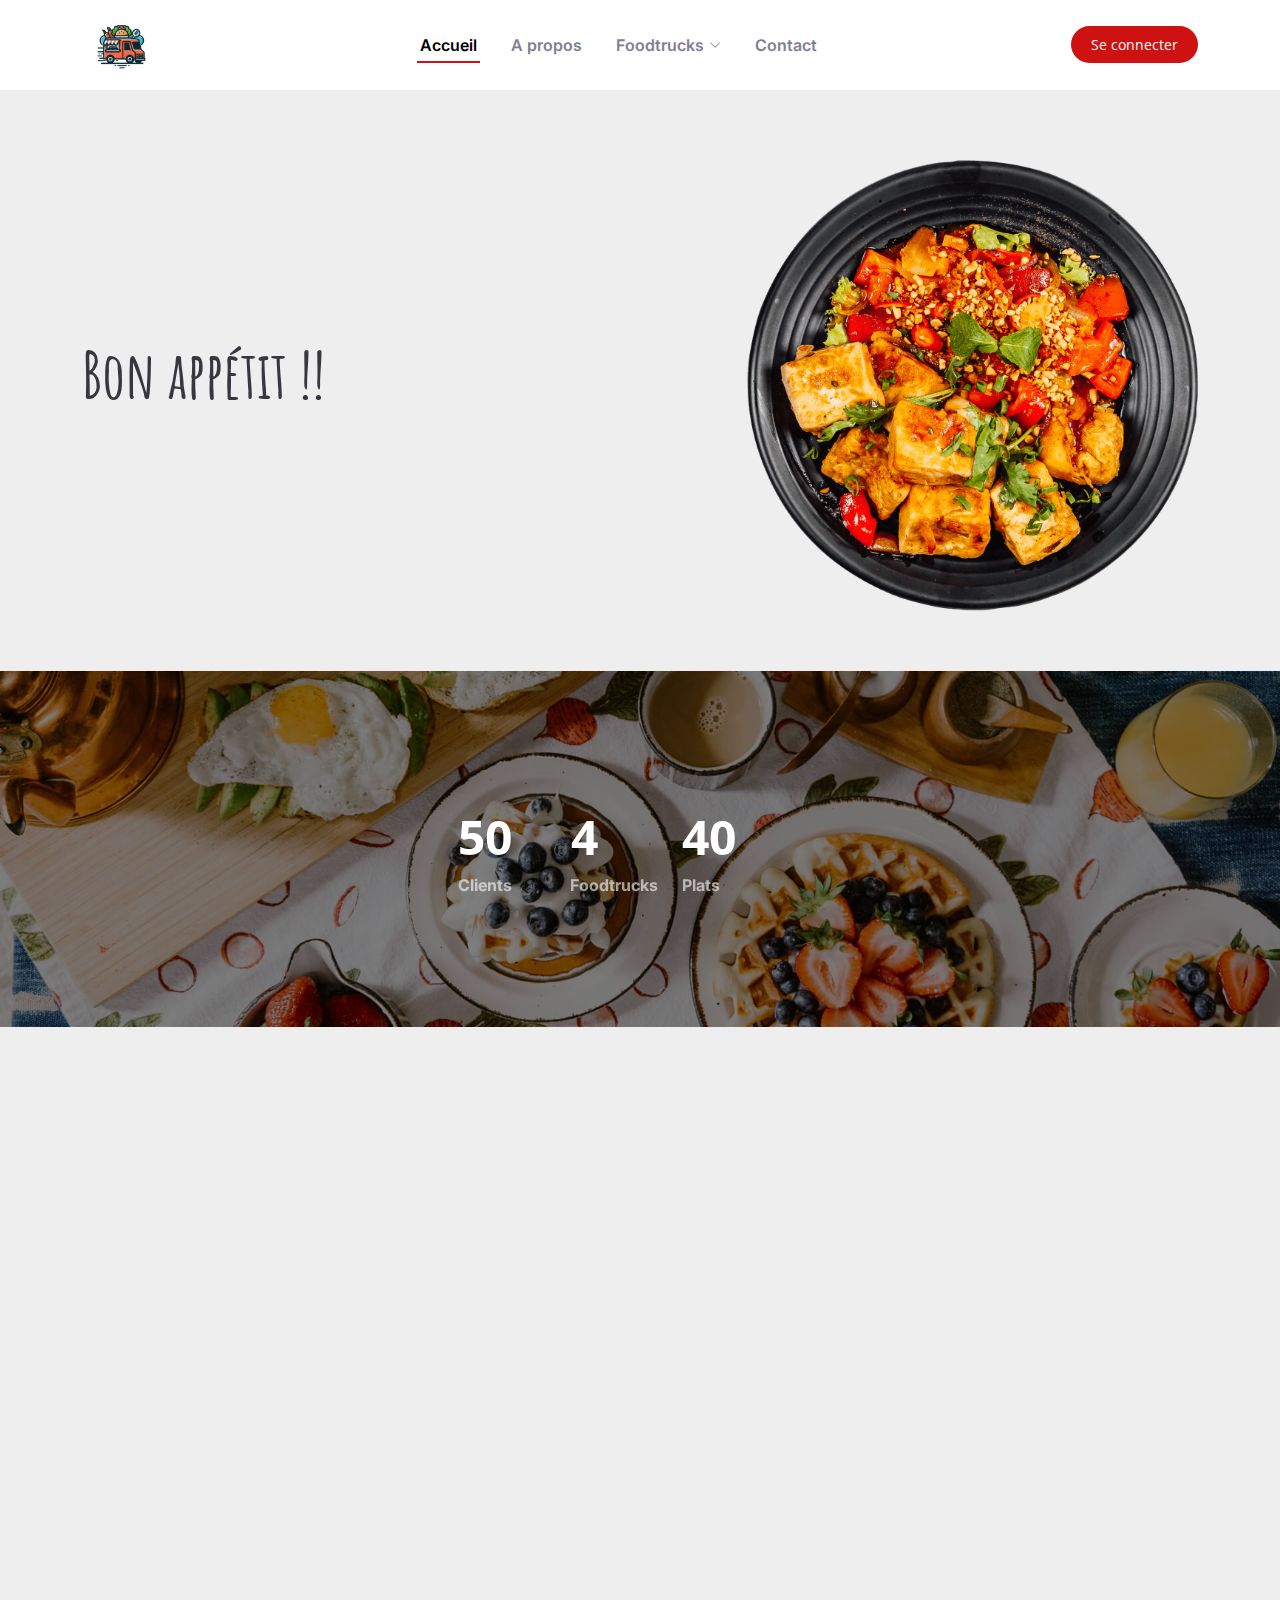
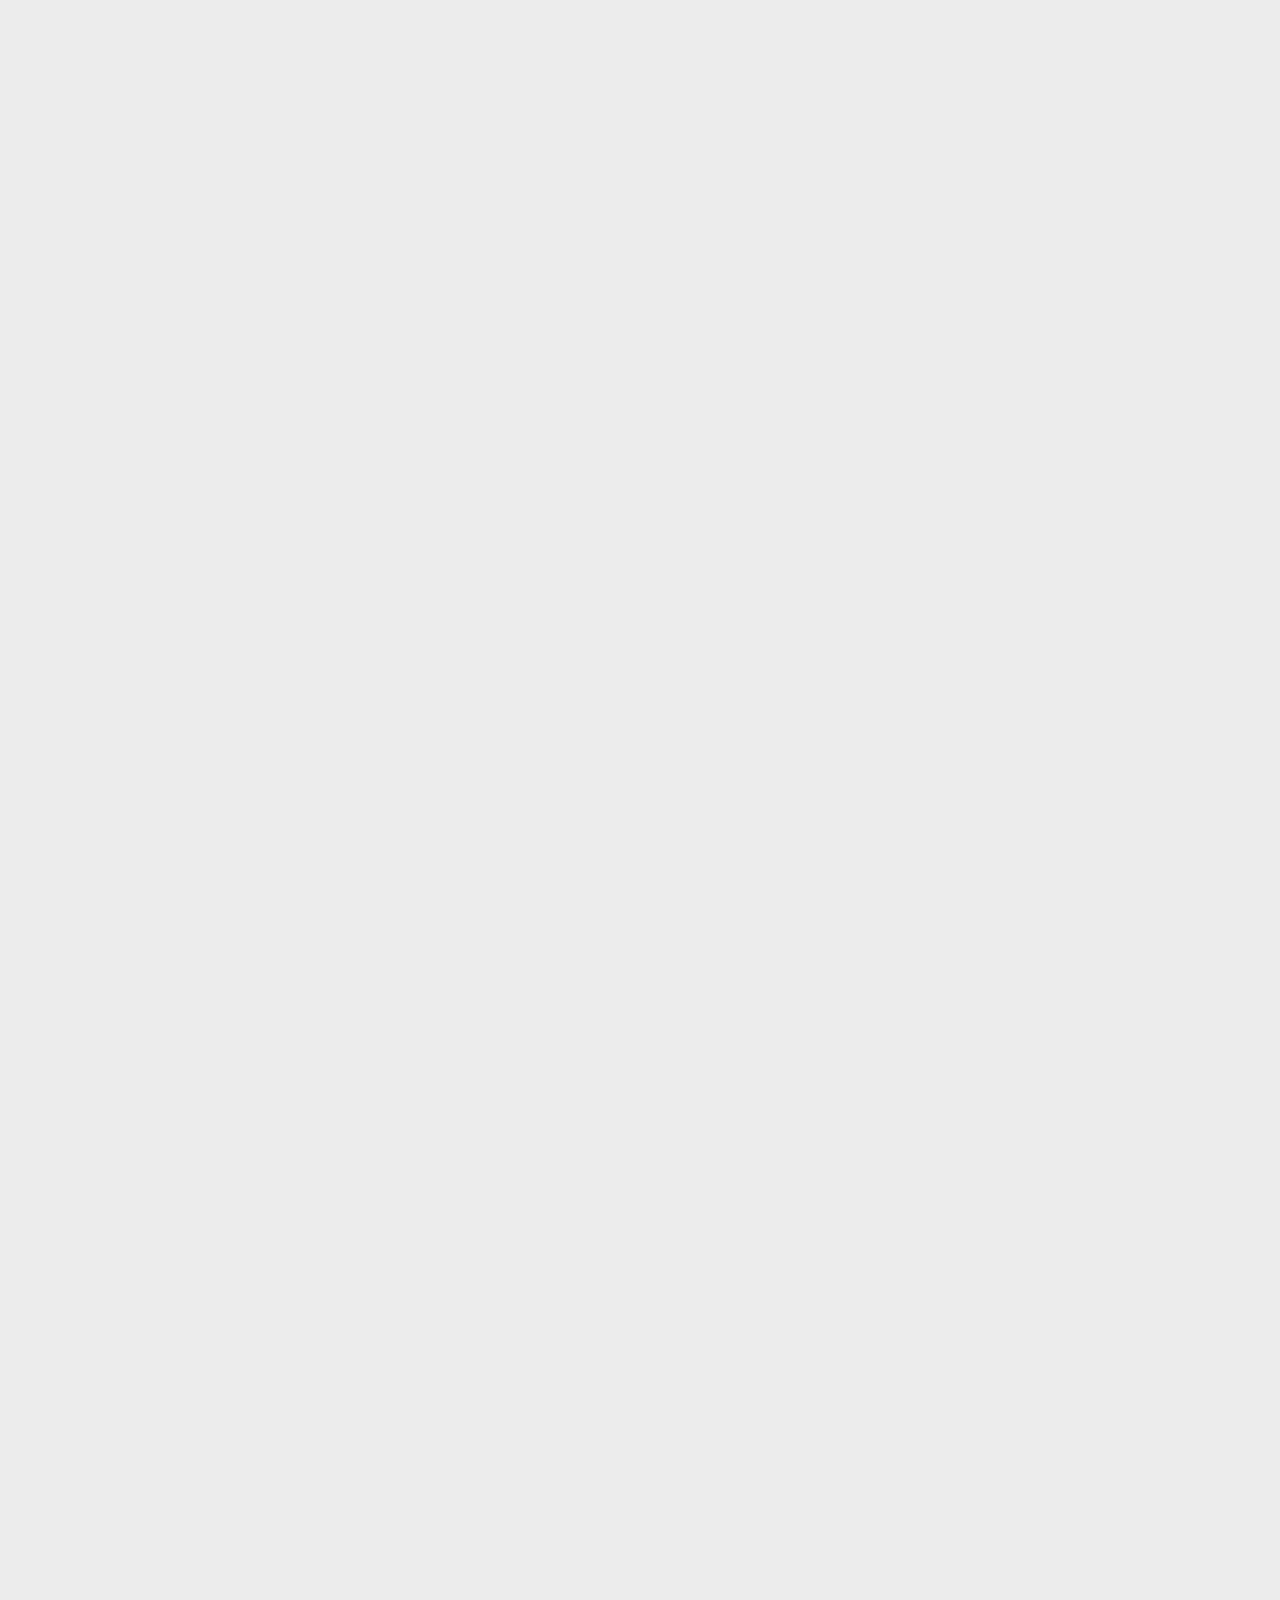
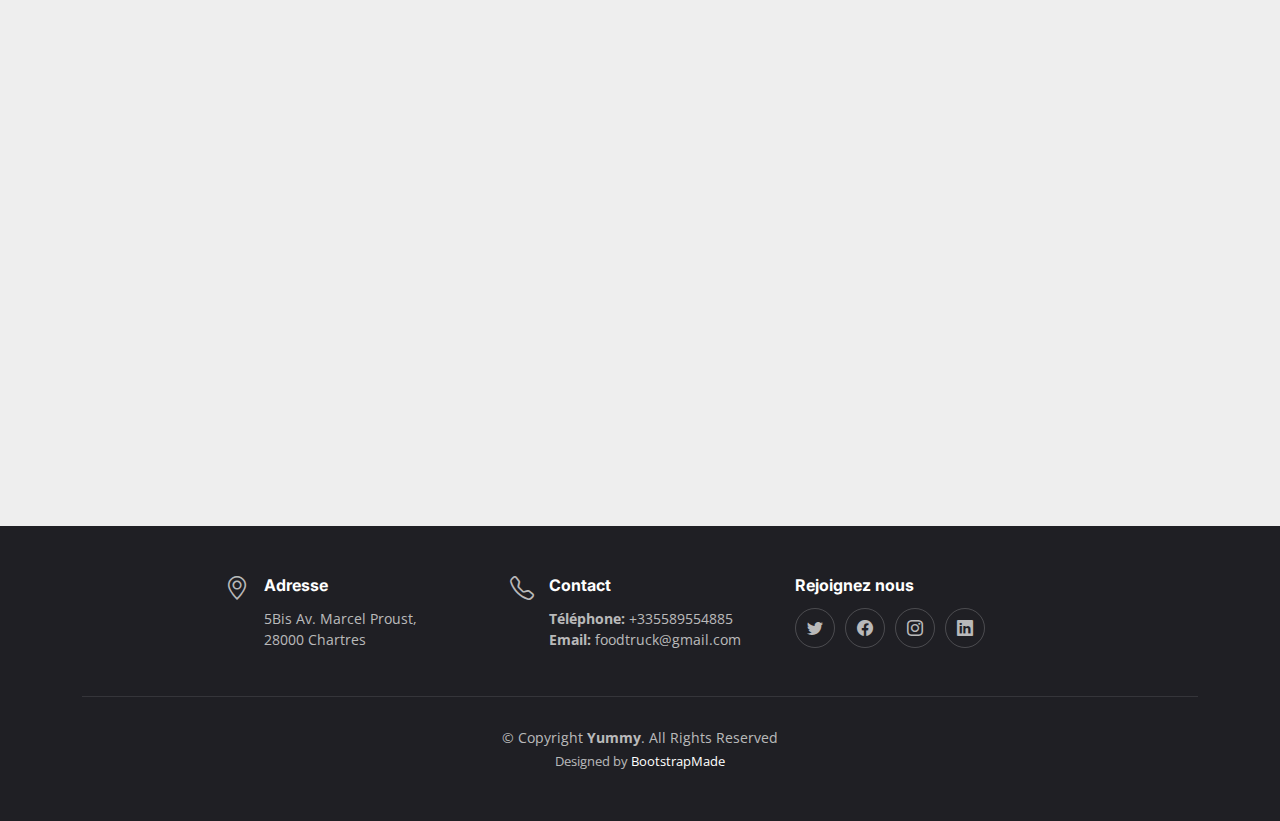
<file: index.html>
<!DOCTYPE html>
<html lang="en">

<head>
  <meta charset="utf-8">
  <meta content="width=device-width, initial-scale=1.0" name="viewport">

  <title>Yummy Bootstrap Template - Index</title>
  <meta content="" name="description">
  <meta content="" name="keywords">

  <!-- Favicons -->
  <link href="assets/img/favicon.png" rel="icon">
  <link href="assets/img/apple-touch-icon.png" rel="apple-touch-icon">

  <!-- Google Fonts -->
  <link rel="preconnect" href="https://fonts.googleapis.com">
  <link rel="preconnect" href="https://fonts.gstatic.com" crossorigin>
  <link href="https://fonts.googleapis.com/css2?family=Open+Sans:ital,wght@0,300;0,400;0,500;0,600;0,700;1,300;1,400;1,600;1,700&family=Amatic+SC:ital,wght@0,300;0,400;0,500;0,600;0,700;1,300;1,400;1,500;1,600;1,700&family=Inter:ital,wght@0,300;0,400;0,500;0,600;0,700;1,300;1,400;1,500;1,600;1,700&display=swap" rel="stylesheet">

  <!-- Vendor CSS Files -->
  <link href="assets/vendor/bootstrap/css/bootstrap.min.css" rel="stylesheet">
  <link href="assets/vendor/bootstrap-icons/bootstrap-icons.css" rel="stylesheet">
  <link href="assets/vendor/aos/aos.css" rel="stylesheet">
  <link href="assets/vendor/glightbox/css/glightbox.min.css" rel="stylesheet">
  <link href="assets/vendor/swiper/swiper-bundle.min.css" rel="stylesheet">

  <!-- Template Main CSS File -->
  <link href="assets/css/main.css" rel="stylesheet">

  <!-- =======================================================
  * Template Name: Yummy
  * Updated: Jan 29 2024 with Bootstrap v5.3.2
  * Template URL: https://bootstrapmade.com/yummy-bootstrap-restaurant-website-template/
  * Author: BootstrapMade.com
  * License: https://bootstrapmade.com/license/
  ======================================================== -->
</head>

<body>

  <!-- ======= Header ======= -->
  <header id="header" class="header fixed-top d-flex align-items-center">
    <div class="container d-flex align-items-center justify-content-between">

      <a href="index.html" class="logo d-flex align-items-center me-auto me-lg-0">
        <!-- Uncomment the line below if you also wish to use an image logo -->
        <!-- <img src="assets/img/logo.png" alt=""> -->
        <img src="assets/img/logo.png" style="width:80px; max-height:40vh"> 
      </a>

      <nav id="navbar" class="navbar">
        <ul>
          <li><a href="#hero">Accueil</a></li>
          <li><a href="apropos.html">A propos</a></li>
          <li class="dropdown"><a href="#"><span>Foodtrucks</span> <i class="bi bi-chevron-down dropdown-indicator"></i></a>
            <ul>
              <li><a href="gourmandise.html">La Gourmandise Nomade</a></li>
              <li><a href="sushi.html">Sushi sur Roues</a></li>
              <li><a href="orient.html">Saveurs du Moyen-Orient</a></li>
              <li><a href="burger.html">Burger Nomad</a></li>
              <li><a href="tacos.html">Tacos Tropicaux</a></li>
            </ul>
          </li>
          <li><a href="#footer">Contact</a></li>
        </ul>
      </nav><!-- .navbar -->

      <a class="btn-book-a-table" href="connexion.html">Se connecter</a>
      <i class="mobile-nav-toggle mobile-nav-show bi bi-list"></i>
      <i class="mobile-nav-toggle mobile-nav-hide d-none bi bi-x"></i>

    </div>
  </header><!-- End Header -->

  <!-- ======= Hero Section ======= -->
  <section id="hero" class="hero d-flex align-items-center section-bg">
    <div class="container">
      <div class="row justify-content-between gy-5">
        <div class="col-lg-5 order-2 order-lg-1 d-flex flex-column justify-content-center align-items-center align-items-lg-start text-center text-lg-start">
          <h2 data-aos="fade-up">Bon appétit !!<br></h2>
          <div class="d-flex" data-aos="fade-up" data-aos-delay="200">
          </div>
        </div>
        <div class="col-lg-5 order-1 order-lg-2 text-center text-lg-start">
          <img src="assets/img/hero-img.png" class="img-fluid" alt="" data-aos="zoom-out" data-aos-delay="300">
        </div>
      </div>
    </div>
  </section><!-- End Hero Section -->

  <main id="main">

   


    <!-- ======= Stats Counter Section ======= -->
    <section id="stats-counter" class="stats-counter">
      <div class="container d-flex justify-content-center gap-10" data-aos="zoom-out">

        <div class="row gy-4">

          <div class="col-lg-3 col-md-6">
            <div class="stats-item text-center w-100 h-100">
              <span data-purecounter-start="0" data-purecounter-end="62" data-purecounter-duration="1" class="purecounter"></span>
              <p>Clients</p>
            </div>
          </div><!-- End Stats Item -->

          <div class="col-lg-3 col-md-6">
            <div class="stats-item text-center w-100 h-100">
              <span data-purecounter-start="0" data-purecounter-end="5" data-purecounter-duration="1" class="purecounter"></span>
              <p>Foodtrucks</p>
            </div>
          </div><!-- End Stats Item -->

          <div class="col-lg-3 col-md-6">
            <div class="stats-item text-center w-100 h-100">
              <span data-purecounter-start="0" data-purecounter-end="50" data-purecounter-duration="1" class="purecounter"></span>
              <p>Plats</p>
            </div>
          </div><!-- End Stats Item -->

        </div>

      </div>
    </section><!-- End Stats Counter Section -->

    <!-- ======= Menu Section ======= -->

    <!-- ======= Chefs Section ======= -->
    <section id="chefs" class="chefs section-bg">
      <div class="container" data-aos="fade-up">

        <div class="section-header">
          <h2>Foodtrucks</h2>
          <p>Nos <span>Foodtrucks</span></p>
        </div>

        <div class="row gy-4">

          <div class="col-lg-4 col-md-6 d-flex align-items-stretch" data-aos="fade-up" data-aos-delay="100">
            <div class="chef-member">
              <div class="member-img">
                <img src="assets/img/foodtrucks/foodtruck1.jpg" class="img-fluid" alt="">
                <div class="social">
                  <a href=""><i class="bi bi-twitter"></i></a>
                  <a href=""><i class="bi bi-facebook"></i></a>
                  <a href=""><i class="bi bi-instagram"></i></a>
                  <a href=""><i class="bi bi-linkedin"></i></a>
                </div>
              </div>
              <div class="member-info">
                <a href="gourmandise.html"><h4>La gourmandise Normande</h4></a>
                <p>La Gourmandise Nomade" éveille vos sens avec une odyssée gustative française à bord de son food truck ambulant. Nos chefs talentueux fusionnent tradition et innovation pour vous offrir des classiques de la cuisine française, du coq au vin aux délices sucrés tels que les macarons. Embarquez pour une expérience culinaire authentique, où les saveurs exquises de la France s'invitent à chaque bouchée, transportant vos papilles dans un voyage gastronomique inoubliable. Suivez-nous pour une délectation nomade de la Gourmandise.</p>
              </div>
            </div>
          </div><!-- End Chefs Member -->

          <div class="col-lg-4 col-md-6 d-flex align-items-stretch" data-aos="fade-up" data-aos-delay="200">
            <div class="chef-member">
              <div class="member-img">
                <img src="assets/img/foodtrucks/sushi.jpeg" class="img-fluid" alt="">
                <div class="social">
                  <a href=""><i class="bi bi-twitter"></i></a>
                  <a href=""><i class="bi bi-facebook"></i></a>
                  <a href=""><i class="bi bi-instagram"></i></a>
                  <a href=""><i class="bi bi-linkedin"></i></a>
                </div>
              </div>
              <div class="member-info">
                <a href="sushi.html"><h4>Sushi sur Roues</h4></a>
                <p>Le "Sushi sur Roues" est bien plus qu'un simple food-truck : c'est une expérience culinaire ambulante qui marie la fraîcheur des ingrédients avec la créativité des chefs sushi. Ce camion itinérant propose une sélection exquise de sushis, sashimis et rolls préparés à la minute, garantissant une explosion de saveurs à chaque bouchée. Avec son concept novateur et son service rapide, le "Sushi sur Roues" est l'adresse idéale pour les amateurs de cuisine japonaise en quête d'une délicieuse aventure gastronomique sur le pouce.</p>
              </div>
            </div>
          </div><!-- End Chefs Member -->

          <div class="col-lg-4 col-md-6 d-flex align-items-stretch" data-aos="fade-up" data-aos-delay="300">
            <div class="chef-member">
              <div class="member-img">
                <img src="assets/img/foodtrucks/oriental.jpg" class="img-fluid" alt="">
                <div class="social">
                  <a href=""><i class="bi bi-twitter"></i></a>
                  <a href=""><i class="bi bi-facebook"></i></a>
                  <a href=""><i class="bi bi-instagram"></i></a>
                  <a href=""><i class="bi bi-linkedin"></i></a>
                </div>
              </div>
              <div class="member-info">
                <a href="orient.html"><h4>Saveurs du Moyen-Orient</h4></a>
                <p>Le food-truck "Saveurs du Moyen-Orient" vous transporte au cœur d'une expérience gastronomique ambulante, mettant en avant une variété de mets authentiques et traditionnels de cette région riche en saveurs. Découvrez une palette gustative allant des kebabs grillés aux falafels croustillants, le tout sublimé par des sauces et des épices emblématiques. C'est une plongée dans la tradition culinaire moyen-orientale, où chaque bouchée reflète l'authenticité des recettes et l'utilisation d'ingrédients frais. Le food-truck "Saveurs du Moyen-Orient" vous invite à savourer une expérience culinaire ancrée dans les racines de cette riche culture gastronomique.</p>
              </div>
            </div>
          </div><!-- End Chefs Member -->

            <div class="col-lg-4 col-md-6 d-flex align-items-stretch" data-aos="fade-up" data-aos-delay="200">
              <div class="chef-member">
                <div class="member-img">
                  <img src="assets/img/foodtrucks/burger.jpg" class="img-fluid" alt="">
                  <div class="social">
                    <a href=""><i class="bi bi-twitter"></i></a>
                    <a href=""><i class="bi bi-facebook"></i></a>
                    <a href=""><i class="bi bi-instagram"></i></a>
                    <a href=""><i class="bi bi-linkedin"></i></a>
                  </div>
                </div>
                <div class="member-info">
                  <a href="burger.html"><h4>Burger Nomad</h4></a>
                  <p>Le food-truck "Burger Nomade" vous invite à une expérience culinaire en mouvement, mettant en avant l'art exquis du burger. Explorez une gamme alléchante de hamburgers préparés à la minute, mettant en avant des ingrédients frais et des combinaisons de saveurs inventives. Grâce à son concept nomade, ce camion gourmet vous offre l'opportunité de déguster des burgers délicieux et élaborés, où que vous soyez. Partez à la découverte de cette aventure gastronomique ambulante avec le food-truck "Burger Nomade".</p>
                </div>
              </div>
            </div><!-- End Chefs Member -->

            <div class="col-lg-4 col-md-6 d-flex align-items-stretch" data-aos="fade-up" data-aos-delay="200">
              <div class="chef-member">
                <div class="member-img">
                  <img src="assets/img/foodtrucks/tacos.jpg" class="img-fluid" alt="">
                  <div class="social">
                    <a href=""><i class="bi bi-twitter"></i></a>
                    <a href=""><i class="bi bi-facebook"></i></a>
                    <a href=""><i class="bi bi-instagram"></i></a>
                    <a href=""><i class="bi bi-linkedin"></i></a>
                  </div>
                </div>
                <div class="member-info">
                  <a href="tacos.html"><h4>Tacos Tropicaux</h4> </a>
                  <p>Le food-truck "Tacos Tropico" vous transporte directement sous les tropiques avec ses délicieux tacos aux saveurs exotiques. Cette oasis ambulante de la cuisine de rue offre une variété de tacos, généreusement garnis de viandes grillées, de sauces tropicales et d'ingrédients frais. Laissez-vous emporter par une explosion de goûts inspirés des cuisines latino-américaines, le tout préparé à la perfection devant vos yeux. Avec "Tacos Tropico", embarquez pour un voyage culinaire exotique au cœur de la rue.</p>
                </div>
              </div>
            </div><!-- End Chefs Member -->
        </div>
      </div>
    </section><!-- End Chefs Section -->

  
<!-- ======= Testimonials Section ======= -->
<section id="testimonials" class="testimonials section-bg">
  <div class="container" data-aos="fade-up">

    <div class="section-header">
      <p>Avis des anciens clients</p>
    </div>

    <div class="slides-1 swiper" data-aos="fade-up" data-aos-delay="100">
      <div class="swiper-wrapper">

        <div class="swiper-slide">
          <div class="testimonial-item">
            <div class="row gy-4 justify-content-center">
              <div class="col-lg-6">
                <div class="testimonial-content">
                  <p>
                    <i class="bi bi-quote quote-icon-left"></i>
                    MR LEGAC est le meilleur prof !!! PS: on veut une bonne note...
                    <i class="bi bi-quote quote-icon-right"></i>
                  </p>
                  <h3>Saul Goodman</h3>
                  <div class="stars">
                    <i class="bi bi-star-fill"></i><i class="bi bi-star-fill"></i><i class="bi bi-star-fill"></i><i class="bi bi-star-fill"></i><i class="bi bi-star-fill"></i>
                  </div>
                </div>
              </div>
              <div class="col-lg-2 text-center">
                <img src="assets/img/testimonials/testimonials-1.jpg" class="img-fluid testimonial-img" alt="">
              </div>
            </div>
          </div>
        </div><!-- End testimonial item -->

        <div class="swiper-slide">
          <div class="testimonial-item">
            <div class="row gy-4 justify-content-center">
              <div class="col-lg-6">
                <div class="testimonial-content">
                  <p>
                    <i class="bi bi-quote quote-icon-left"></i>
                    MR LEGAC est le meilleur prof !!! PS: on veut une bonne note...
                    <i class="bi bi-quote quote-icon-right"></i>
                  </p>
                  <h3>Sara Wilsson</h3>
                  <div class="stars">
                    <i class="bi bi-star-fill"></i><i class="bi bi-star-fill"></i><i class="bi bi-star-fill"></i><i class="bi bi-star-fill"></i><i class="bi bi-star-fill"></i>
                  </div>
                </div>
              </div>
              <div class="col-lg-2 text-center">
                <img src="assets/img/testimonials/testimonials-2.jpg" class="img-fluid testimonial-img" alt="">
              </div>
            </div>
          </div>
        </div><!-- End testimonial item -->

        <div class="swiper-slide">
          <div class="testimonial-item">
            <div class="row gy-4 justify-content-center">
              <div class="col-lg-6">
                <div class="testimonial-content">
                  <p>
                    <i class="bi bi-quote quote-icon-left"></i>
                    MR LEGAC est le meilleur prof !!! PS: on veut une bonne note...
                    <i class="bi bi-quote quote-icon-right"></i>
                  </p>
                  <h3>Jena Karlis</h3>
                  <div class="stars">
                    <i class="bi bi-star-fill"></i><i class="bi bi-star-fill"></i><i class="bi bi-star-fill"></i><i class="bi bi-star-fill"></i><i class="bi bi-star-fill"></i>
                  </div>
                </div>
              </div>
              <div class="col-lg-2 text-center">
                <img src="assets/img/testimonials/testimonials-3.jpg" class="img-fluid testimonial-img" alt="">
              </div>
            </div>
          </div>
        </div><!-- End testimonial item -->

        <div class="swiper-slide">
          <div class="testimonial-item">
            <div class="row gy-4 justify-content-center">
              <div class="col-lg-6">
                <div class="testimonial-content">
                  <p>
                    <i class="bi bi-quote quote-icon-left"></i>
                    MR LEGAC est le meilleur prof !!! PS: on veut une bonne note...
                    <i class="bi bi-quote quote-icon-right"></i>
                  </p>
                  <h3>John Larson</h3>
                  <div class="stars">
                    <i class="bi bi-star-fill"></i><i class="bi bi-star-fill"></i><i class="bi bi-star-fill"></i><i class="bi bi-star-fill"></i><i class="bi bi-star-fill"></i>
                  </div>
                </div>
              </div>
              <div class="col-lg-2 text-center">
                <img src="assets/img/testimonials/testimonials-4.jpg" class="img-fluid testimonial-img" alt="">
              </div>
            </div>
          </div>
        </div><!-- End testimonial item -->

      </div>
      <div class="swiper-pagination"></div>
    </div>

  </div>
</section><!-- End Testimonials Section -->

    <!-- ======= Gallery Section ======= -->
    <section id="gallery" class="gallery section-bg">
      <div class="container" data-aos="fade-up">

        <div class="section-header">
          <p>Notre gallerie</p>
        </div>

        <div class="gallery-slider swiper">
          <div class="swiper-wrapper align-items-center">
            <div class="swiper-slide"><a class="glightbox" data-gallery="images-gallery" href="assets/img/gallery/food1.jpg"><img src="assets/img/gallery/food1.jpg" class="img-fluid" alt=""></a></div>
            <div class="swiper-slide"><a class="glightbox" data-gallery="images-gallery" href="assets/img/gallery/food2.jpg"><img src="assets/img/gallery/food2.jpg" class="img-fluid" alt=""></a></div>
            <div class="swiper-slide"><a class="glightbox" data-gallery="images-gallery" href="assets/img/gallery/food3.jpg"><img src="assets/img/gallery/food3.jpg" class="img-fluid" alt=""></a></div>
            <div class="swiper-slide"><a class="glightbox" data-gallery="images-gallery" href="assets/img/gallery/food4.jpg"><img src="assets/img/gallery/food4.jpg" class="img-fluid" alt=""></a></div>
            <div class="swiper-slide"><a class="glightbox" data-gallery="images-gallery" href="assets/img/gallery/food5.jpg"><img src="assets/img/gallery/food5.jpg" class="img-fluid" alt=""></a></div>
            <div class="swiper-slide"><a class="glightbox" data-gallery="images-gallery" href="assets/img/gallery/food6.jpg"><img src="assets/img/gallery/food6.jpg" class="img-fluid" alt=""></a></div>
          </div>
          <div class="swiper-pagination"></div>
        </div>

      </div>
    </section><!-- End Gallery Section -->

  </main><!-- End #main -->

  <!-- ======= Footer ======= -->
  <footer id="footer" class="footer">

    <div class="container">
      <div class="row gy-3 d-flex justify-content-center">
        <div class="col-lg-3 col-md-6 d-flex">
          <i class="bi bi-geo-alt icon"></i>
          <div>
            <a href="#"></a><h4>Adresse</h4>
            <p>
              5Bis Av. Marcel Proust,<br>
              28000 Chartres <br>
            </p>
          </div>
        </div>

        <div class="col-lg-3 col-md-6 footer-links d-flex">
          <i class="bi bi-telephone icon"></i>
          <div>
            <h4>Contact</h4>
            <p>
              <strong>Téléphone:</strong> +335589554885<br>
              <strong>Email:</strong> foodtruck@gmail.com<br>
            </p>
          </div>
        </div>

        <div class="col-lg-3 col-md-6 footer-links">
          <h4>Rejoignez nous</h4>
          <div class="social-links d-flex">
            <a href="#" class="twitter"><i class="bi bi-twitter"></i></a>
            <a href="#" class="facebook"><i class="bi bi-facebook"></i></a>
            <a href="#" class="instagram"><i class="bi bi-instagram"></i></a>
            <a href="#" class="linkedin"><i class="bi bi-linkedin"></i></a>
          </div>
        </div>
      </div>
    </div>

    <div class="container">
      <div class="copyright">
        &copy; Copyright <strong><span>Yummy</span></strong>. All Rights Reserved
      </div>
      <div class="credits">
        <!-- All the links in the footer should remain intact. -->
        <!-- You can delete the links only if you purchased the pro version. -->
        <!-- Licensing information: https://bootstrapmade.com/license/ -->
        <!-- Purchase the pro version with working PHP/AJAX contact form: https://bootstrapmade.com/yummy-bootstrap-restaurant-website-template/ -->
        Designed by <a href="https://bootstrapmade.com/">BootstrapMade</a>
      </div>
    </div>

  </footer><!-- End Footer -->
  <!-- End Footer -->

  <a href="#" class="scroll-top d-flex align-items-center justify-content-center"><i class="bi bi-arrow-up-short"></i></a>

  <div id="preloader"></div>

  <!-- Vendor JS Files -->
  <script src="assets/vendor/bootstrap/js/bootstrap.bundle.min.js"></script>
  <script src="assets/vendor/aos/aos.js"></script>
  <script src="assets/vendor/glightbox/js/glightbox.min.js"></script>
  <script src="assets/vendor/purecounter/purecounter_vanilla.js"></script>
  <script src="assets/vendor/swiper/swiper-bundle.min.js"></script>
  <script src="assets/vendor/php-email-form/validate.js"></script>

  <!-- Template Main JS File -->
  <script src="assets/js/main.js"></script>

</body>

</html>
</file>
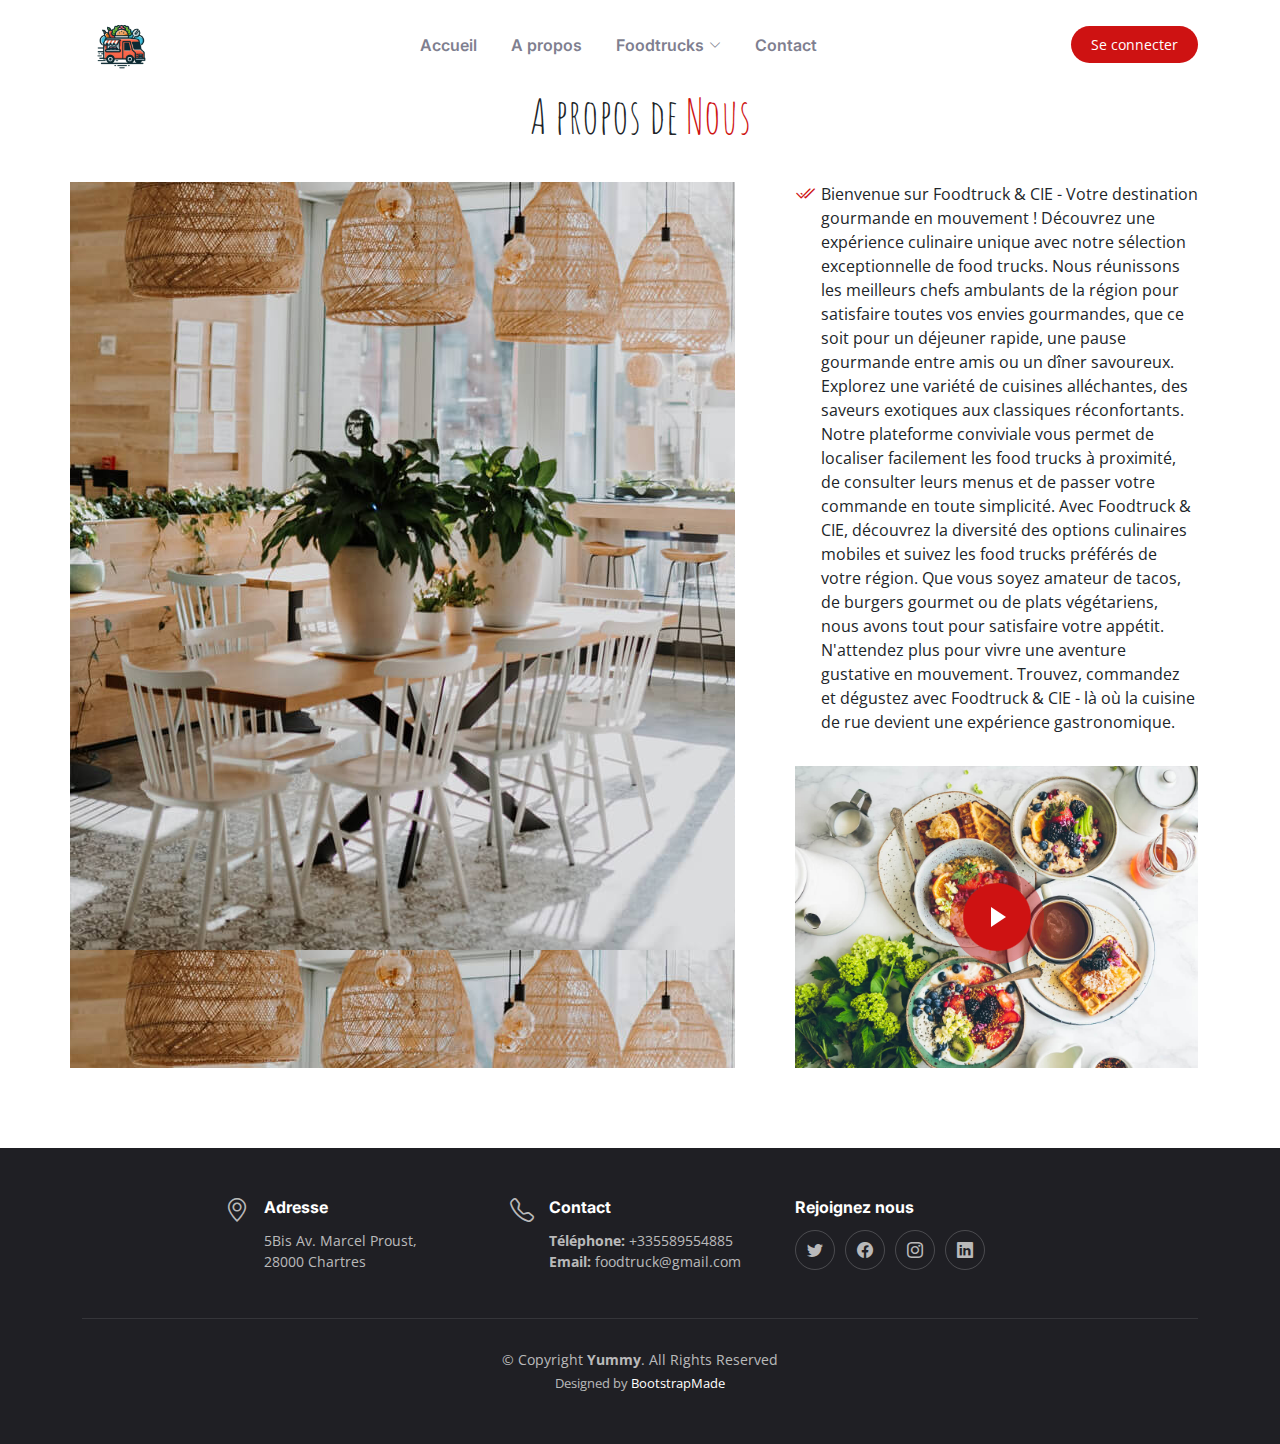
<file: apropos.html>
<!DOCTYPE html>
<html lang="en">

<head>
  <meta charset="utf-8">
  <meta content="width=device-width, initial-scale=1.0" name="viewport">

  <title>Yummy Bootstrap Template - Index</title>
  <meta content="" name="description">
  <meta content="" name="keywords">

  <!-- Favicons -->
  <link href="assets/img/favicon.png" rel="icon">
  <link href="assets/img/apple-touch-icon.png" rel="apple-touch-icon">

  <!-- Google Fonts -->
  <link rel="preconnect" href="https://fonts.googleapis.com">
  <link rel="preconnect" href="https://fonts.gstatic.com" crossorigin>
  <link href="https://fonts.googleapis.com/css2?family=Open+Sans:ital,wght@0,300;0,400;0,500;0,600;0,700;1,300;1,400;1,600;1,700&family=Amatic+SC:ital,wght@0,300;0,400;0,500;0,600;0,700;1,300;1,400;1,500;1,600;1,700&family=Inter:ital,wght@0,300;0,400;0,500;0,600;0,700;1,300;1,400;1,500;1,600;1,700&display=swap" rel="stylesheet">

  <!-- Vendor CSS Files -->
  <link href="assets/vendor/bootstrap/css/bootstrap.min.css" rel="stylesheet">
  <link href="assets/vendor/bootstrap-icons/bootstrap-icons.css" rel="stylesheet">
  <link href="assets/vendor/aos/aos.css" rel="stylesheet">
  <link href="assets/vendor/glightbox/css/glightbox.min.css" rel="stylesheet">
  <link href="assets/vendor/swiper/swiper-bundle.min.css" rel="stylesheet">

  <!-- Template Main CSS File -->
  <link href="assets/css/main.css" rel="stylesheet">

  <!-- =======================================================
  * Template Name: Yummy
  * Updated: Jan 29 2024 with Bootstrap v5.3.2
  * Template URL: https://bootstrapmade.com/yummy-bootstrap-restaurant-website-template/
  * Author: BootstrapMade.com
  * License: https://bootstrapmade.com/license/
  ======================================================== -->
</head>

<!-- ======= Header ======= -->
<header id="header" class="header fixed-top d-flex align-items-center">
    <div class="container d-flex align-items-center justify-content-between">

      <a href="index.html" class="logo d-flex align-items-center me-auto me-lg-0">
        <!-- Uncomment the line below if you also wish to use an image logo -->
        <!-- <img src="assets/img/logo.png" alt=""> -->
        <img src="assets/img/logo.png" style="width:80px; max-height:40vh"> 
      </a>

      <nav id="navbar" class="navbar">
        <ul>
          <li><a href="index.html">Accueil</a></li>
          <li><a href="apropos.html">A propos</a></li>
          <li class="dropdown"><a href="#"><span>Foodtrucks</span> <i class="bi bi-chevron-down dropdown-indicator"></i></a>
            <ul>
              <li><a href="gourmandise.html">La gourmandise Normande</a></li>
              <li><a href="#">Sushi sur Roues</a></li>
              <li><a href="#">Saveurs du Moyen-Orient</a></li>
              <li><a href="#">Burger Nomad</a></li>
              <li><a href="#">Tacos Tropicaux</a></li>
            </ul>
          </li>
          <li><a href="#contact">Contact</a></li>
        </ul>
      </nav><!-- .navbar -->

      <a class="btn-book-a-table" href="#book-a-table">Se connecter</a>
      <i class="mobile-nav-toggle mobile-nav-show bi bi-list"></i>
      <i class="mobile-nav-toggle mobile-nav-hide d-none bi bi-x"></i>

    </div>
  </header><!-- End Header -->

<body>
     <!-- ======= About Section ======= -->
    <section id="about" class="about">
      <div class="container" data-aos="fade-up">

        <div class="section-header">
          <p>A propos de <span>Nous</span></p>
        </div>

        <div class="row gy-4">
          <div class="col-lg-7 position-relative about-img" style="background-image: url(assets/img/about.jpg) ;" data-aos="fade-up" data-aos-delay="150">
          </div>
          <div class="col-lg-5 d-flex align-items-end" data-aos="fade-up" data-aos-delay="300">
            <div class="content ps-0 ps-lg-5">
              <ul>
                <li><i class="bi bi-check2-all"></i> Bienvenue sur Foodtruck & CIE - Votre destination gourmande en mouvement !

                    Découvrez une expérience culinaire unique avec notre sélection exceptionnelle de food trucks. Nous réunissons les meilleurs chefs ambulants de la région pour satisfaire toutes vos envies gourmandes, que ce soit pour un déjeuner rapide, une pause gourmande entre amis ou un dîner savoureux.
                    
                    Explorez une variété de cuisines alléchantes, des saveurs exotiques aux classiques réconfortants. Notre plateforme conviviale vous permet de localiser facilement les food trucks à proximité, de consulter leurs menus et de passer votre commande en toute simplicité.
                    
                    Avec Foodtruck & CIE, découvrez la diversité des options culinaires mobiles et suivez les food trucks préférés de votre région. Que vous soyez amateur de tacos, de burgers gourmet ou de plats végétariens, nous avons tout pour satisfaire votre appétit.
                    
                    N'attendez plus pour vivre une aventure gustative en mouvement. Trouvez, commandez et dégustez avec Foodtruck & CIE - là où la cuisine de rue devient une expérience gastronomique.</li>
              </ul>
              <div class="position-relative mt-4">
                <img src="assets/img/about-2.jpg" class="img-fluid" alt="">
                <a href="https://www.youtube.com/watch?v=LXb3EKWsInQ" class="glightbox play-btn"></a>
              </div>
            </div>
          </div>
        </div>

      </div>
    </section>
<footer id="footer" class="footer">

    <div class="container">
      <div class="row gy-3 d-flex justify-content-center">
        <div class="col-lg-3 col-md-6 d-flex">
          <i class="bi bi-geo-alt icon"></i>
          <div>
            <h4>Adresse</h4>
            <p>
              5Bis Av. Marcel Proust,<br>
              28000 Chartres <br>
            </p>
          </div>
        </div>

        <div class="col-lg-3 col-md-6 footer-links d-flex">
          <i class="bi bi-telephone icon"></i>
          <div>
            <h4>Contact</h4>
            <p>
              <strong>Téléphone:</strong> +335589554885<br>
              <strong>Email:</strong> foodtruck@gmail.com<br>
            </p>
          </div>
        </div>

        <div class="col-lg-3 col-md-6 footer-links">
          <h4>Rejoignez nous</h4>
          <div class="social-links d-flex">
            <a href="#" class="twitter"><i class="bi bi-twitter"></i></a>
            <a href="#" class="facebook"><i class="bi bi-facebook"></i></a>
            <a href="#" class="instagram"><i class="bi bi-instagram"></i></a>
            <a href="#" class="linkedin"><i class="bi bi-linkedin"></i></a>
          </div>
        </div>
      </div>
    </div>

    <div class="container">
      <div class="copyright">
        &copy; Copyright <strong><span>Yummy</span></strong>. All Rights Reserved
      </div>
      <div class="credits">
        <!-- All the links in the footer should remain intact. -->
        <!-- You can delete the links only if you purchased the pro version. -->
        <!-- Licensing information: https://bootstrapmade.com/license/ -->
        <!-- Purchase the pro version with working PHP/AJAX contact form: https://bootstrapmade.com/yummy-bootstrap-restaurant-website-template/ -->
        Designed by <a href="https://bootstrapmade.com/">BootstrapMade</a>
      </div>
    </div>

  </footer><!-- End Footer -->
  <!-- End Footer -->

  <a href="#" class="scroll-top d-flex align-items-center justify-content-center"><i class="bi bi-arrow-up-short"></i></a>

  <div id="preloader"></div>

  <!-- Vendor JS Files -->
  <script src="assets/vendor/bootstrap/js/bootstrap.bundle.min.js"></script>
  <script src="assets/vendor/aos/aos.js"></script>
  <script src="assets/vendor/glightbox/js/glightbox.min.js"></script>
  <script src="assets/vendor/purecounter/purecounter_vanilla.js"></script>
  <script src="assets/vendor/swiper/swiper-bundle.min.js"></script>
  <script src="assets/vendor/php-email-form/validate.js"></script>

  <!-- Template Main JS File -->
  <script src="assets/js/main.js"></script>

</body>

</html>
</file>
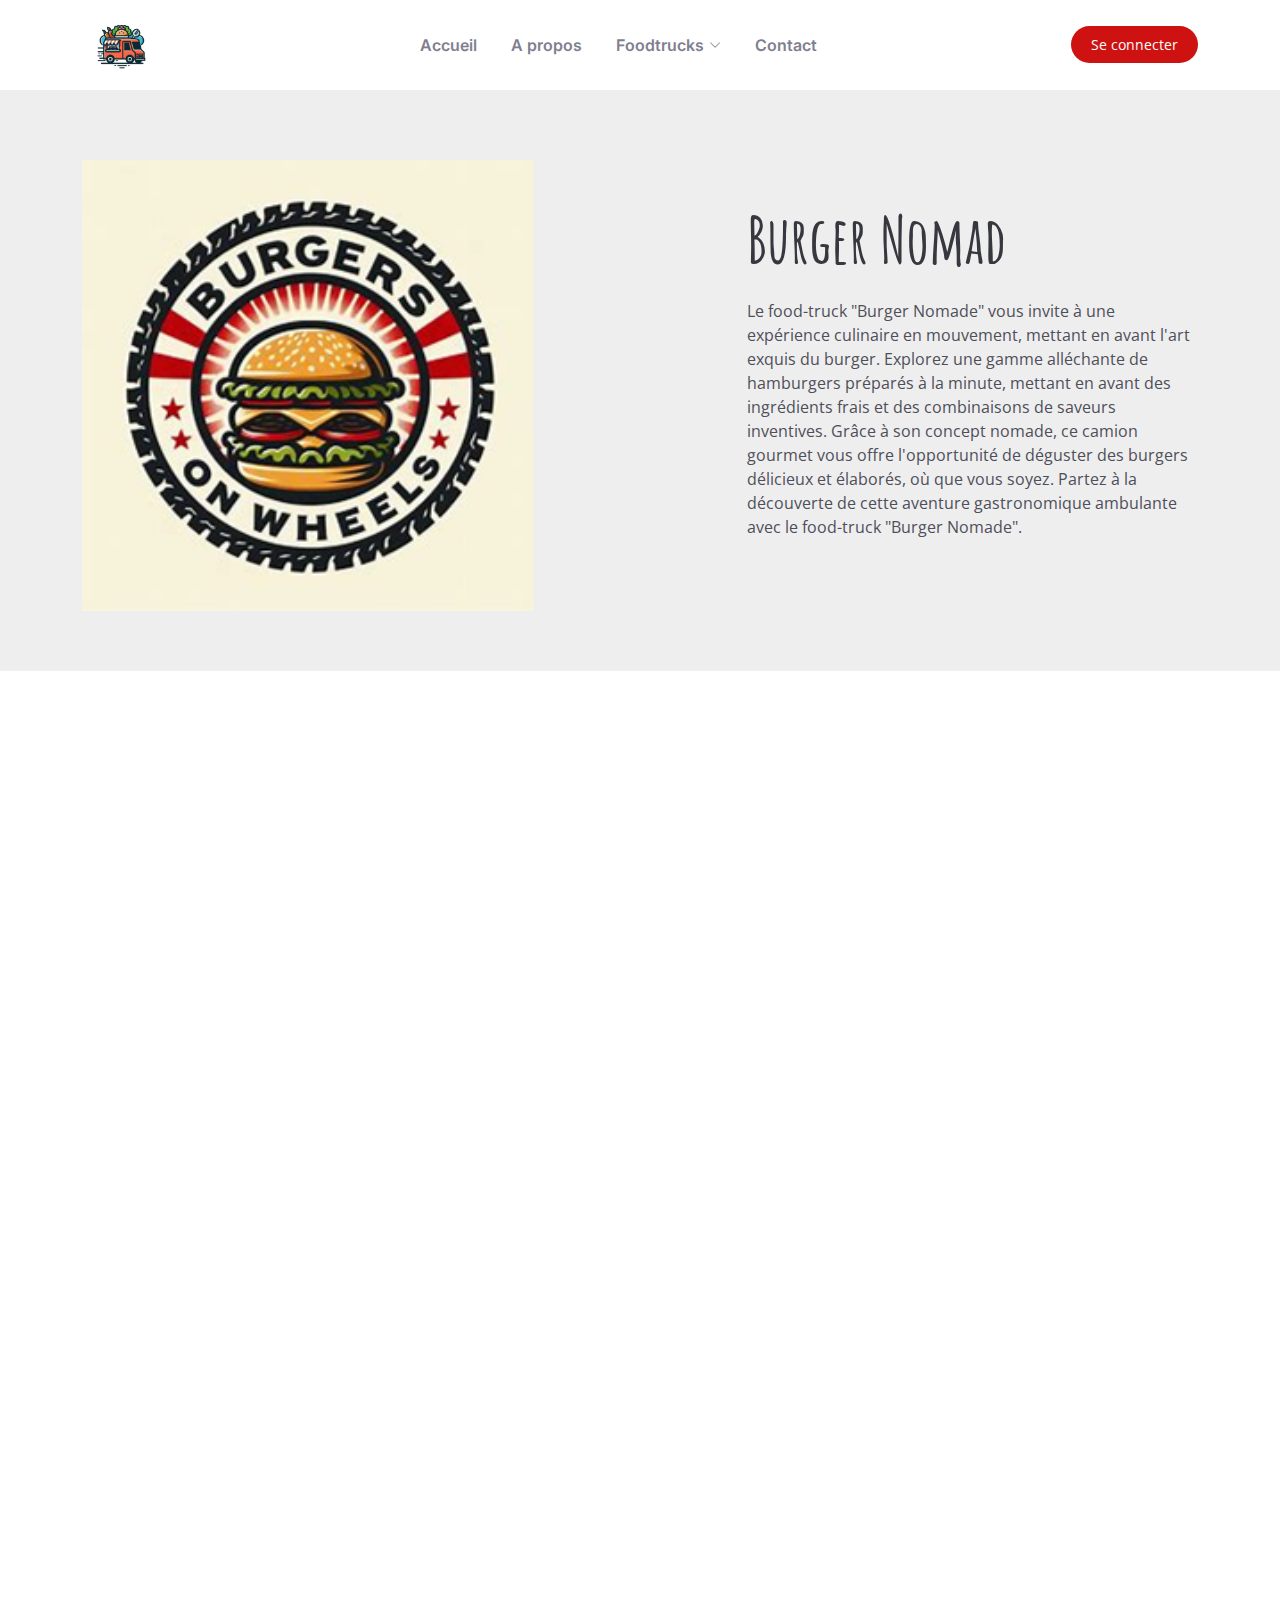
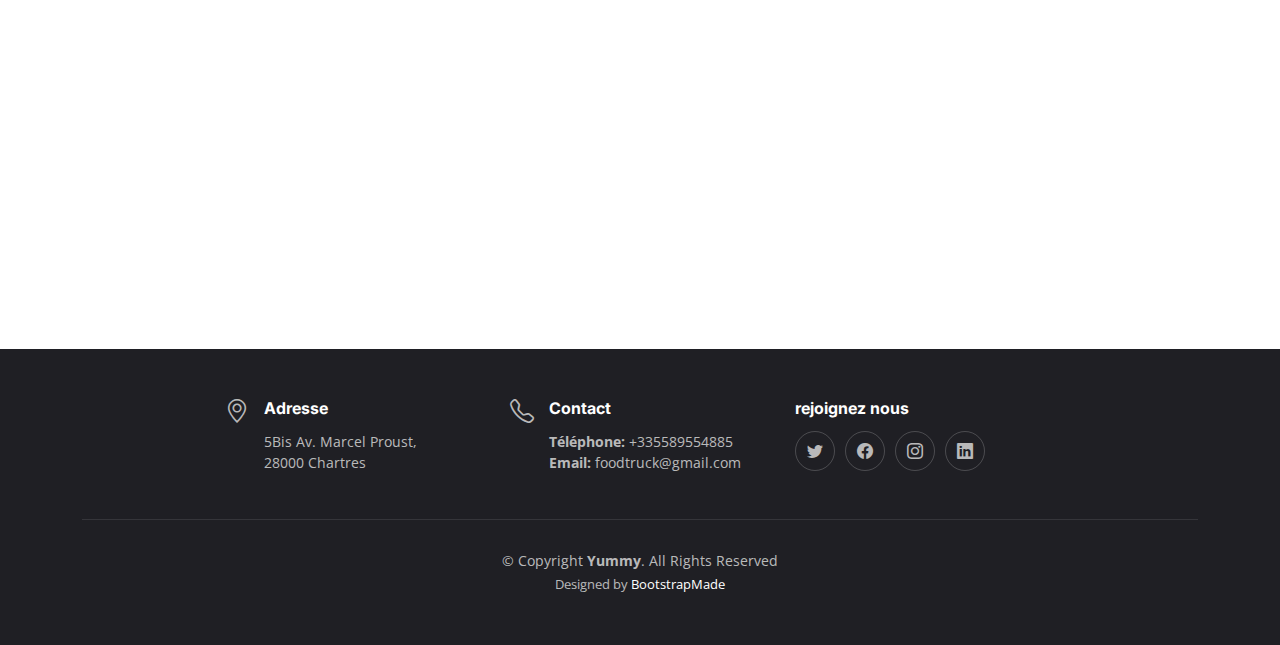
<file: burger.html>
<!DOCTYPE html>
<html lang="en">

<head>
  <meta charset="utf-8">
  <meta content="width=device-width, initial-scale=1.0" name="viewport">

  <title>Yummy Bootstrap Template - Index</title>
  <meta content="" name="description">
  <meta content="" name="keywords">

  <!-- Favicons -->
  <link href="assets/img/favicon.png" rel="icon">
  <link href="assets/img/apple-touch-icon.png" rel="apple-touch-icon">

  <!-- Google Fonts -->
  <link rel="preconnect" href="https://fonts.googleapis.com">
  <link rel="preconnect" href="https://fonts.gstatic.com" crossorigin>
  <link href="https://fonts.googleapis.com/css2?family=Open+Sans:ital,wght@0,300;0,400;0,500;0,600;0,700;1,300;1,400;1,600;1,700&family=Amatic+SC:ital,wght@0,300;0,400;0,500;0,600;0,700;1,300;1,400;1,500;1,600;1,700&family=Inter:ital,wght@0,300;0,400;0,500;0,600;0,700;1,300;1,400;1,500;1,600;1,700&display=swap" rel="stylesheet">

  <!-- Vendor CSS Files -->
  <link href="assets/vendor/bootstrap/css/bootstrap.min.css" rel="stylesheet">
  <link href="assets/vendor/bootstrap-icons/bootstrap-icons.css" rel="stylesheet">
  <link href="assets/vendor/aos/aos.css" rel="stylesheet">
  <link href="assets/vendor/glightbox/css/glightbox.min.css" rel="stylesheet">
  <link href="assets/vendor/swiper/swiper-bundle.min.css" rel="stylesheet">

  <!-- Template Main CSS File -->
  <link href="assets/css/main.css" rel="stylesheet">

  <!-- =======================================================
  * Template Name: Yummy
  * Updated: Jan 29 2024 with Bootstrap v5.3.2
  * Template URL: https://bootstrapmade.com/yummy-bootstrap-restaurant-website-template/
  * Author: BootstrapMade.com
  * License: https://bootstrapmade.com/license/
  ======================================================== -->
</head>

<!-- ======= Header ======= -->
<header id="header" class="header fixed-top d-flex align-items-center">
    <div class="container d-flex align-items-center justify-content-between">

      <a href="index.html" class="logo d-flex align-items-center me-auto me-lg-0">
        <!-- Uncomment the line below if you also wish to use an image logo -->
        <!-- <img src="assets/img/logo.png" alt=""> -->
        <img src="assets/img/logo.png" style="width:80px; max-height:40vh"> 
      </a>

      <nav id="navbar" class="navbar">
        <ul>
          <li><a href="index.html">Accueil</a></li>
          <li><a href="apropos.html">A propos</a></li>
          <li class="dropdown"><a href="#"><span>Foodtrucks</span> <i class="bi bi-chevron-down dropdown-indicator"></i></a>
            <ul>
              <li><a href="gourmandise.html">La Gourmandise Nomade</a></li>
              <li><a href="sushi.html">Sushi sur Roues</a></li>
              <li><a href="orient.html">Saveurs du Moyen-Orient</a></li>
              <li><a href="burger.html">Burger Nomad</a></li>
              <li><a href="tacos.html">Tacos Tropicaux</a></li>
            </ul>
          </li>
          <li><a href="#contact">Contact</a></li>
        </ul>
      </nav><!-- .navbar -->

      <a class="btn-book-a-table" href="connexion.html">Se connecter</a>
      <i class="mobile-nav-toggle mobile-nav-show bi bi-list"></i>
      <i class="mobile-nav-toggle mobile-nav-hide d-none bi bi-x"></i>

    </div>
  </header><!-- End Header -->

<body>
    <!-- ======= Hero Section ======= -->
  
    <section id="hero" class="hero d-flex align-items-center section-bg">
    <div class="container">
      <div class="row justify-content-between gy-5">
        <div class="col-lg-5 text-center text-lg-start">
            <img src="assets/logos/burger.png" class="img-fluid" alt="" data-aos="zoom-out" data-aos-delay="300" style="width:50em">
          </div>
        <div class="col-lg-5 order-2 order-lg-1 d-flex flex-column justify-content-center align-items-center align-items-lg-start text-center text-lg-start">
          <h2 data-aos="fade-up">Burger Nomad<br></h2>
          <p data-aos="fade-up" data-aos-delay="100">Le food-truck "Burger Nomade" vous invite à une expérience culinaire en mouvement, mettant en avant l'art exquis du burger. Explorez une gamme alléchante de hamburgers préparés à la minute, mettant en avant des ingrédients frais et des combinaisons de saveurs inventives. Grâce à son concept nomade, ce camion gourmet vous offre l'opportunité de déguster des burgers délicieux et élaborés, où que vous soyez. Partez à la découverte de cette aventure gastronomique ambulante avec le food-truck "Burger Nomade".</p>
          <div class="d-flex" data-aos="fade-up" data-aos-delay="200">
          </div>
        </div>
      </div>
    </div>
  </section><!-- End Hero Section -->

     <!-- ======= About Section ======= -->
    <section id="about" class="about">
      <div class="container" data-aos="fade-up">
        <!-- ======= Chefs Section ======= -->
    <section id="chefs" class="chefs section-bg" style="background-color: initial;">
        <div class="container" data-aos="fade-up">
  
          <div class="section-header">
            <p>Nos <span>plats</span></p>
          </div>
          <div class="row gy-4">
  
            <div class="col-lg-4 col-md-6 d-flex align-items-stretch" data-aos="fade-up" data-aos-delay="100">
              <div class="chef-member">
                <div class="member-img">
                  <img src="assets/img/fast-food.jpg" class="img-fluid" alt="">
                  <div class="social">
                    <a href=""><i class="bi bi-twitter"></i></a>
                    <a href=""><i class="bi bi-facebook"></i></a>
                    <a href=""><i class="bi bi-instagram"></i></a>
                    <a href=""><i class="bi bi-linkedin"></i></a>
                  </div>
                </div>
                <div class="member-info">
                  <h4>Classic Cheeseburger</h4>
                  <p>Velit aut quia fugit et et. Dolorum ea voluptate vel tempore tenetur ipsa quae aut. Ipsum exercitationem iure minima enim corporis et voluptate.</p>
                </div>
                <button type="button" class="btn btn-secondary" style="margin-bottom:10px">Ajouter au panier</button>
              </div>
            </div><!-- End Chefs Member -->
  
            <div class="col-lg-4 col-md-6 d-flex align-items-stretch" data-aos="fade-up" data-aos-delay="200">
              <div class="chef-member">
                <div class="member-img">
                  <img src="assets/img/fast-food.jpg" class="img-fluid" alt="">
                  <div class="social">
                    <a href=""><i class="bi bi-twitter"></i></a>
                    <a href=""><i class="bi bi-facebook"></i></a>
                    <a href=""><i class="bi bi-instagram"></i></a>
                    <a href=""><i class="bi bi-linkedin"></i></a>
                  </div>
                </div>
                <div class="member-info">
                  <h4>Burger végétarien</h4>
                  <p>Quo esse repellendus quia id. Est eum et accusantium pariatur fugit nihil minima suscipit corporis. Voluptate sed quas reiciendis animi neque sapiente.</p>
                </div>
                <button type="button" class="btn btn-secondary" style="margin-bottom:30px">Ajouter au panier</button>
              </div>
            </div><!-- End Chefs Member -->
  
            <div class="col-lg-4 col-md-6 d-flex align-items-stretch" data-aos="fade-up" data-aos-delay="300">
              <div class="chef-member">
                <div class="member-img">
                  <img src="assets/img/fast-food.jpg" class="img-fluid" alt="">
                  <div class="social">
                    <a href=""><i class="bi bi-twitter"></i></a>
                    <a href=""><i class="bi bi-facebook"></i></a>
                    <a href=""><i class="bi bi-instagram"></i></a>
                    <a href=""><i class="bi bi-linkedin"></i></a>
                  </div>
                </div>
                <div class="member-info">
                  <h4>Bacon BBQ Burger</h4>
                  <p>Vero omnis enim consequatur. Voluptas consectetur unde qui molestiae deserunt. Voluptates enim aut architecto porro aspernatur molestiae modi.</p>
                </div>
                <button type="button" class="btn btn-secondary" style="margin-bottom:30px">Ajouter au panier</button>
              </div>
            </div><!-- End Chefs Member -->
  
              <div class="col-lg-4 col-md-6 d-flex align-items-stretch" data-aos="fade-up" data-aos-delay="200">
                <div class="chef-member">
                  <div class="member-img">
                    <img src="assets/img/fast-food.jpg" class="img-fluid" alt="">
                    <div class="social">
                      <a href=""><i class="bi bi-twitter"></i></a>
                      <a href=""><i class="bi bi-facebook"></i></a>
                      <a href=""><i class="bi bi-instagram"></i></a>
                      <a href=""><i class="bi bi-linkedin"></i></a>
                    </div>
                  </div>
                  <div class="member-info">
                    <h4>Burger au fromage bleu</h4>
                    <p>Quo esse repellendus quia id. Est eum et accusantium pariatur fugit nihil minima suscipit corporis. Voluptate sed quas reiciendis animi neque sapiente.</p>
                  </div>
                  <button type="button" class="btn btn-secondary" style="margin-bottom:30px">Ajouter au panier</button>
                </div>
              </div><!-- End Chefs Member -->
  
              <div class="col-lg-4 col-md-6 d-flex align-items-stretch" data-aos="fade-up" data-aos-delay="200">
                <div class="chef-member">
                  <div class="member-img">
                    <img src="assets/img/fast-food.jpg" class="img-fluid" alt="">
                    <div class="social">
                      <a href=""><i class="bi bi-twitter"></i></a>
                      <a href=""><i class="bi bi-facebook"></i></a>
                      <a href=""><i class="bi bi-instagram"></i></a>
                      <a href=""><i class="bi bi-linkedin"></i></a>
                    </div>
                  </div>
                  <div class="member-info">
                    <h4>Double Cheeseburger
                    </h4>
                    <p>Quo esse repellendus quia id. Est eum et accusantium pariatur fugit nihil minima suscipit corporis. Voluptate sed quas reiciendis animi neque sapiente.</p>
                  </div>
                  <button type="button" class="btn btn-secondary" style="margin-bottom:30px">Ajouter au panier</button>
                </div>
              </div><!-- End Chefs Member -->

              <div class="col-lg-4 col-md-6 d-flex align-items-stretch" data-aos="fade-up" data-aos-delay="200">
                <div class="chef-member">
                  <div class="member-img">
                    <img src="assets/img/fast-food.jpg" class="img-fluid" alt="">
                    <div class="social">
                      <a href=""><i class="bi bi-twitter"></i></a>
                      <a href=""><i class="bi bi-facebook"></i></a>
                      <a href=""><i class="bi bi-instagram"></i></a>
                      <a href=""><i class="bi bi-linkedin"></i></a>
                    </div>
                  </div>
                  <div class="member-info">
                    <h4>Burger au poulet croustillant</h4>
                    <p>Quo esse repellendus quia id. Est eum et accusantium pariatur fugit nihil minima suscipit corporis. Voluptate sed quas reiciendis animi neque sapiente.</p>
                  </div>
                  <button type="button" class="btn btn-secondary" style="margin-bottom:30px">Ajouter au panier</button>
                </div>
              </div><!-- End Chefs Member -->

          </div>
        </div>
      </section><!-- End Chefs Section -->


      </div>
    </section>
<footer id="footer" class="footer">

    <div class="container">
      <div class="row gy-3 d-flex justify-content-center">
        <div class="col-lg-3 col-md-6 d-flex">
          <i class="bi bi-geo-alt icon"></i>
          <div>
            <h4>Adresse</h4>
            <p>
              5Bis Av. Marcel Proust,<br>
              28000 Chartres <br>
            </p>
          </div>
        </div>

        <div class="col-lg-3 col-md-6 footer-links d-flex">
          <i class="bi bi-telephone icon"></i>
          <div>
            <h4>Contact</h4>
            <p>
              <strong>Téléphone:</strong> +335589554885<br>
              <strong>Email:</strong> foodtruck@gmail.com<br>
            </p>
          </div>
        </div>

        <div class="col-lg-3 col-md-6 footer-links">
          <h4>rejoignez nous</h4>
          <div class="social-links d-flex">
            <a href="#" class="twitter"><i class="bi bi-twitter"></i></a>
            <a href="#" class="facebook"><i class="bi bi-facebook"></i></a>
            <a href="#" class="instagram"><i class="bi bi-instagram"></i></a>
            <a href="#" class="linkedin"><i class="bi bi-linkedin"></i></a>
          </div>
        </div>
      </div>
    </div>

    <div class="container">
      <div class="copyright">
        &copy; Copyright <strong><span>Yummy</span></strong>. All Rights Reserved
      </div>
      <div class="credits">
        <!-- All the links in the footer should remain intact. -->
        <!-- You can delete the links only if you purchased the pro version. -->
        <!-- Licensing information: https://bootstrapmade.com/license/ -->
        <!-- Purchase the pro version with working PHP/AJAX contact form: https://bootstrapmade.com/yummy-bootstrap-restaurant-website-template/ -->
        Designed by <a href="https://bootstrapmade.com/">BootstrapMade</a>
      </div>
    </div>

  </footer><!-- End Footer -->
  <!-- End Footer -->

  <a href="#" class="scroll-top d-flex align-items-center justify-content-center"><i class="bi bi-arrow-up-short"></i></a>

  <div id="preloader"></div>

  <!-- Vendor JS Files -->
  <script src="assets/vendor/bootstrap/js/bootstrap.bundle.min.js"></script>
  <script src="assets/vendor/aos/aos.js"></script>
  <script src="assets/vendor/glightbox/js/glightbox.min.js"></script>
  <script src="assets/vendor/purecounter/purecounter_vanilla.js"></script>
  <script src="assets/vendor/swiper/swiper-bundle.min.js"></script>
  <script src="assets/vendor/php-email-form/validate.js"></script>

  <!-- Template Main JS File -->
  <script src="assets/js/main.js"></script>

</body>

</html>
</file>
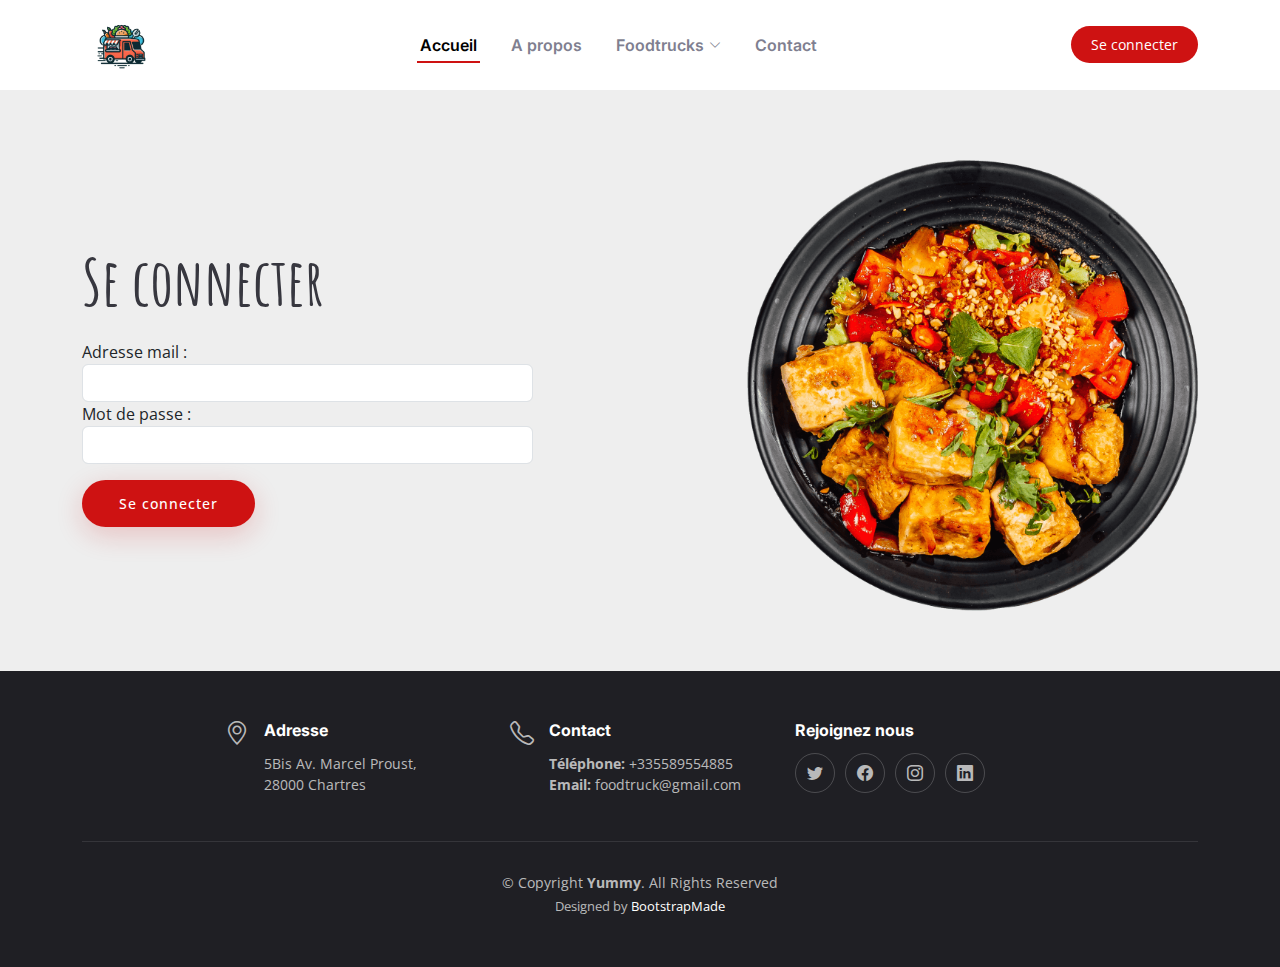
<file: connexion.html>
<!DOCTYPE html>
<html lang="en">

<head>
  <meta charset="utf-8">
  <meta content="width=device-width, initial-scale=1.0" name="viewport">

  <title>Yummy Bootstrap Template - Index</title>
  <meta content="" name="description">
  <meta content="" name="keywords">

  <!-- Favicons -->
  <link href="assets/img/favicon.png" rel="icon">
  <link href="assets/img/apple-touch-icon.png" rel="apple-touch-icon">

  <!-- Google Fonts -->
  <link rel="preconnect" href="https://fonts.googleapis.com">
  <link rel="preconnect" href="https://fonts.gstatic.com" crossorigin>
  <link href="https://fonts.googleapis.com/css2?family=Open+Sans:ital,wght@0,300;0,400;0,500;0,600;0,700;1,300;1,400;1,600;1,700&family=Amatic+SC:ital,wght@0,300;0,400;0,500;0,600;0,700;1,300;1,400;1,500;1,600;1,700&family=Inter:ital,wght@0,300;0,400;0,500;0,600;0,700;1,300;1,400;1,500;1,600;1,700&display=swap" rel="stylesheet">

  <!-- Vendor CSS Files -->
  <link href="assets/vendor/bootstrap/css/bootstrap.min.css" rel="stylesheet">
  <link href="assets/vendor/bootstrap-icons/bootstrap-icons.css" rel="stylesheet">
  <link href="assets/vendor/aos/aos.css" rel="stylesheet">
  <link href="assets/vendor/glightbox/css/glightbox.min.css" rel="stylesheet">
  <link href="assets/vendor/swiper/swiper-bundle.min.css" rel="stylesheet">

  <!-- Template Main CSS File -->
  <link href="assets/css/main.css" rel="stylesheet">

  <!-- =======================================================
  * Template Name: Yummy
  * Updated: Jan 29 2024 with Bootstrap v5.3.2
  * Template URL: https://bootstrapmade.com/yummy-bootstrap-restaurant-website-template/
  * Author: BootstrapMade.com
  * License: https://bootstrapmade.com/license/
  ======================================================== -->
</head>

<body>

  <!-- ======= Header ======= -->
  <header id="header" class="header fixed-top d-flex align-items-center">
    <div class="container d-flex align-items-center justify-content-between">

      <a href="index.html" class="logo d-flex align-items-center me-auto me-lg-0">
        <!-- Uncomment the line below if you also wish to use an image logo -->
        <!-- <img src="assets/img/logo.png" alt=""> -->
        <img src="assets/img/logo.png" style="width:80px; max-height:40vh"> 
      </a>

      <nav id="navbar" class="navbar">
        <ul>
          <li><a href="#hero">Accueil</a></li>
          <li><a href="apropos.html">A propos</a></li>
          <li class="dropdown"><a href="#"><span>Foodtrucks</span> <i class="bi bi-chevron-down dropdown-indicator"></i></a>
            <ul>
              <li><a href="gourmandise.html">La Gourmandise Nomade</a></li>
              <li><a href="sushi.html">Sushi sur Roues</a></li>
              <li><a href="orient.html">Saveurs du Moyen-Orient</a></li>
              <li><a href="burger.html">Burger Nomad</a></li>
              <li><a href="tacos.html">Tacos Tropicaux</a></li>
            </ul>
          </li>
          <li><a href="#footer">Contact</a></li>
        </ul>
      </nav><!-- .navbar -->

      <a class="btn-book-a-table" href="connexion.html">Se connecter</a>
      <i class="mobile-nav-toggle mobile-nav-show bi bi-list"></i>
      <i class="mobile-nav-toggle mobile-nav-hide d-none bi bi-x"></i>

    </div>
  </header><!-- End Header -->

  <!-- ======= Hero Section ======= -->
  <section id="hero" class="hero d-flex align-items-center section-bg">
    <div class="container">
      <div class="row justify-content-between gy-5">
        <div class="col-lg-5 order-2 order-lg-1 d-flex flex-column justify-content-center align-items-center align-items-lg-start text-center text-lg-start">
          <h2 data-aos="fade-up">Se connecter<br></h2>
          <form data-aos="fade-up" style="width:100%;" action="index.html">
            <div class="form-group">
              <label for="exampleInputEmail1">Adresse mail :</label>
              <input type="email" class="form-control" id="exampleInputEmail1" aria-describedby="emailHelp">
            </div>
            <div class="form-group">
              <label for="exampleInputPassword1">Mot de passe :</label>
              <input type="password" class="form-control" id="exampleInputPassword1">
            </div>
            <button type="submit" class="btn btn-book-a-table mt-3">Se connecter</button>
          </form>
          <div class="d-flex" data-aos="fade-up" data-aos-delay="200">
          </div>
        </div>
        <div class="col-lg-5 order-1 order-lg-2 text-center text-lg-start">
          <img src="assets/img/hero-img.png" class="img-fluid" alt="" data-aos="zoom-out" data-aos-delay="300">
        </div>
      </div>
    </div>
  </section><!-- End Hero Section -->

  <!-- ======= Footer ======= -->
  <footer id="footer" class="footer">

    <div class="container">
      <div class="row gy-3 d-flex justify-content-center">
        <div class="col-lg-3 col-md-6 d-flex">
          <i class="bi bi-geo-alt icon"></i>
          <div>
            <a href="#"></a><h4>Adresse</h4>
            <p>
              5Bis Av. Marcel Proust,<br>
              28000 Chartres <br>
            </p>
          </div>
        </div>

        <div class="col-lg-3 col-md-6 footer-links d-flex">
          <i class="bi bi-telephone icon"></i>
          <div>
            <h4>Contact</h4>
            <p>
              <strong>Téléphone:</strong> +335589554885<br>
              <strong>Email:</strong> foodtruck@gmail.com<br>
            </p>
          </div>
        </div>

        <div class="col-lg-3 col-md-6 footer-links">
          <h4>Rejoignez nous</h4>
          <div class="social-links d-flex">
            <a href="#" class="twitter"><i class="bi bi-twitter"></i></a>
            <a href="#" class="facebook"><i class="bi bi-facebook"></i></a>
            <a href="#" class="instagram"><i class="bi bi-instagram"></i></a>
            <a href="#" class="linkedin"><i class="bi bi-linkedin"></i></a>
          </div>
        </div>
      </div>
    </div>

    <div class="container">
      <div class="copyright">
        &copy; Copyright <strong><span>Yummy</span></strong>. All Rights Reserved
      </div>
      <div class="credits">
        <!-- All the links in the footer should remain intact. -->
        <!-- You can delete the links only if you purchased the pro version. -->
        <!-- Licensing information: https://bootstrapmade.com/license/ -->
        <!-- Purchase the pro version with working PHP/AJAX contact form: https://bootstrapmade.com/yummy-bootstrap-restaurant-website-template/ -->
        Designed by <a href="https://bootstrapmade.com/">BootstrapMade</a>
      </div>
    </div>

  </footer><!-- End Footer -->
  <!-- End Footer -->

  <a href="#" class="scroll-top d-flex align-items-center justify-content-center"><i class="bi bi-arrow-up-short"></i></a>

  <div id="preloader"></div>

  <!-- Vendor JS Files -->
  <script src="assets/vendor/bootstrap/js/bootstrap.bundle.min.js"></script>
  <script src="assets/vendor/aos/aos.js"></script>
  <script src="assets/vendor/glightbox/js/glightbox.min.js"></script>
  <script src="assets/vendor/purecounter/purecounter_vanilla.js"></script>
  <script src="assets/vendor/swiper/swiper-bundle.min.js"></script>
  <script src="assets/vendor/php-email-form/validate.js"></script>

  <!-- Template Main JS File -->
  <script src="assets/js/main.js"></script>

</body>

</html>
</file>
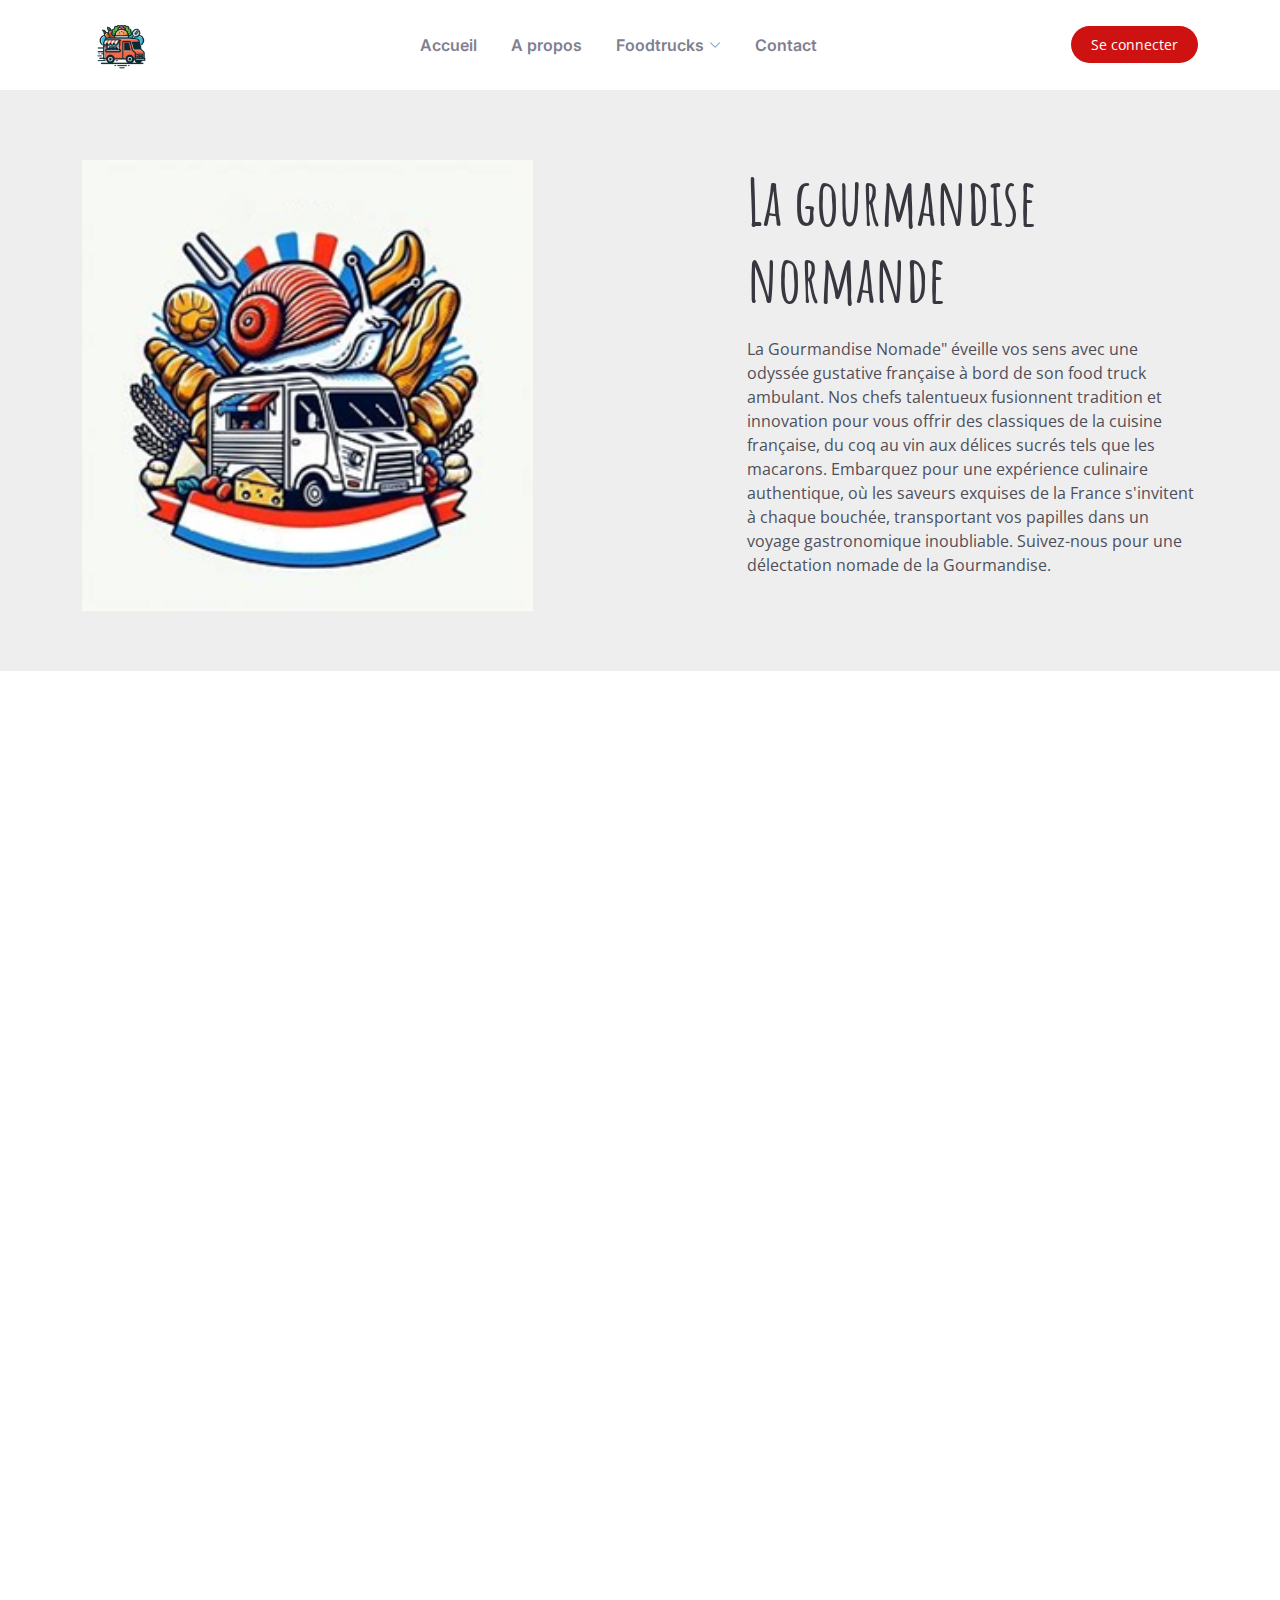
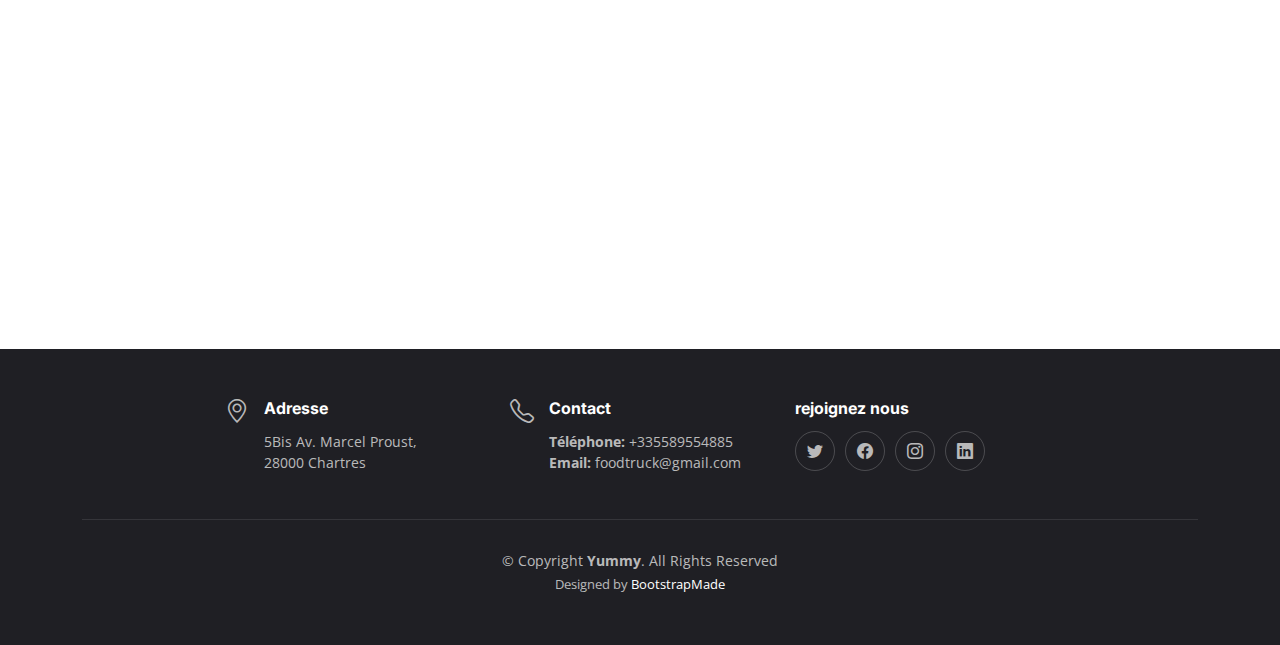
<file: gourmandise.html>
<!DOCTYPE html>
<html lang="en">

<head>
  <meta charset="utf-8">
  <meta content="width=device-width, initial-scale=1.0" name="viewport">

  <title>Yummy Bootstrap Template - Index</title>
  <meta content="" name="description">
  <meta content="" name="keywords">

  <!-- Favicons -->
  <link href="assets/img/favicon.png" rel="icon">
  <link href="assets/img/apple-touch-icon.png" rel="apple-touch-icon">

  <!-- Google Fonts -->
  <link rel="preconnect" href="https://fonts.googleapis.com">
  <link rel="preconnect" href="https://fonts.gstatic.com" crossorigin>
  <link href="https://fonts.googleapis.com/css2?family=Open+Sans:ital,wght@0,300;0,400;0,500;0,600;0,700;1,300;1,400;1,600;1,700&family=Amatic+SC:ital,wght@0,300;0,400;0,500;0,600;0,700;1,300;1,400;1,500;1,600;1,700&family=Inter:ital,wght@0,300;0,400;0,500;0,600;0,700;1,300;1,400;1,500;1,600;1,700&display=swap" rel="stylesheet">

  <!-- Vendor CSS Files -->
  <link href="assets/vendor/bootstrap/css/bootstrap.min.css" rel="stylesheet">
  <link href="assets/vendor/bootstrap-icons/bootstrap-icons.css" rel="stylesheet">
  <link href="assets/vendor/aos/aos.css" rel="stylesheet">
  <link href="assets/vendor/glightbox/css/glightbox.min.css" rel="stylesheet">
  <link href="assets/vendor/swiper/swiper-bundle.min.css" rel="stylesheet">

  <!-- Template Main CSS File -->
  <link href="assets/css/main.css" rel="stylesheet">

  <!-- =======================================================
  * Template Name: Yummy
  * Updated: Jan 29 2024 with Bootstrap v5.3.2
  * Template URL: https://bootstrapmade.com/yummy-bootstrap-restaurant-website-template/
  * Author: BootstrapMade.com
  * License: https://bootstrapmade.com/license/
  ======================================================== -->
</head>

<!-- ======= Header ======= -->
<header id="header" class="header fixed-top d-flex align-items-center">
    <div class="container d-flex align-items-center justify-content-between">

      <a href="index.html" class="logo d-flex align-items-center me-auto me-lg-0">
        <!-- Uncomment the line below if you also wish to use an image logo -->
        <!-- <img src="assets/img/logo.png" alt=""> -->
        <img src="assets/img/logo.png" style="width:80px; max-height:40vh"> 
      </a>

      <nav id="navbar" class="navbar">
        <ul>
          <li><a href="index.html">Accueil</a></li>
          <li><a href="apropos.html">A propos</a></li>
          <li class="dropdown"><a href="#"><span>Foodtrucks</span> <i class="bi bi-chevron-down dropdown-indicator"></i></a>
            <ul>
              <li><a href="gourmandise.html">La Gourmandise Nomade</a></li>
              <li><a href="sushi.html">Sushi sur Roues</a></li>
              <li><a href="orient.html">Saveurs du Moyen-Orient</a></li>
              <li><a href="burger.html">Burger Nomad</a></li>
              <li><a href="tacos.html">Tacos Tropicaux</a></li>
            </ul>
          </li>
          <li><a href="#contact">Contact</a></li>
        </ul>
      </nav><!-- .navbar -->

      <a class="btn-book-a-table" href="connexion.html">Se connecter</a>
      <i class="mobile-nav-toggle mobile-nav-show bi bi-list"></i>
      <i class="mobile-nav-toggle mobile-nav-hide d-none bi bi-x"></i>

    </div>
  </header><!-- End Header -->

<body>
    <!-- ======= Hero Section ======= -->
  
    <section id="hero" class="hero d-flex align-items-center section-bg">
    <div class="container">
      <div class="row justify-content-between gy-5">
        <div class="col-lg-5 text-center text-lg-start">
            <img src="assets/logos/francaise.png" class="img-fluid" alt="" data-aos="zoom-out" data-aos-delay="300" style="width:50em">
          </div>
        <div class="col-lg-5 order-2 order-lg-1 d-flex flex-column justify-content-center align-items-center align-items-lg-start text-center text-lg-start">
          <h2 data-aos="fade-up">La gourmandise normande<br></h2>
          <p data-aos="fade-up" data-aos-delay="100">La Gourmandise Nomade" éveille vos sens avec une odyssée gustative française à bord de son food truck ambulant. Nos chefs talentueux fusionnent tradition et innovation pour vous offrir des classiques de la cuisine française, du coq au vin aux délices sucrés tels que les macarons. Embarquez pour une expérience culinaire authentique, où les saveurs exquises de la France s'invitent à chaque bouchée, transportant vos papilles dans un voyage gastronomique inoubliable. Suivez-nous pour une délectation nomade de la Gourmandise.</p>
          <div class="d-flex" data-aos="fade-up" data-aos-delay="200">
          </div>
        </div>
      </div>
    </div>
  </section><!-- End Hero Section -->

     <!-- ======= About Section ======= -->
    <section id="about" class="about">
      <div class="container" data-aos="fade-up">
        <!-- ======= Chefs Section ======= -->
    <section id="chefs" class="chefs section-bg" style="background-color: initial;">
        <div class="container" data-aos="fade-up">
  
          <div class="section-header">
            <p>Nos <span>plats</span></p>
          </div>
          <div class="row gy-4">
  
            <div class="col-lg-4 col-md-6 d-flex align-items-stretch" data-aos="fade-up" data-aos-delay="100">
              <div class="chef-member">
                <div class="member-img">
                  <img src="assets/img/fast-food.jpg" class="img-fluid" alt="">
                  <div class="social">
                    <a href=""><i class="bi bi-twitter"></i></a>
                    <a href=""><i class="bi bi-facebook"></i></a>
                    <a href=""><i class="bi bi-instagram"></i></a>
                    <a href=""><i class="bi bi-linkedin"></i></a>
                  </div>
                </div>
                <div class="member-info">
                  <h4>Boeuf Bourguignon</h4>
                  <p>Velit aut quia fugit et et. Dolorum ea voluptate vel tempore tenetur ipsa quae aut. Ipsum exercitationem iure minima enim corporis et voluptate.</p>
                </div>
                <button type="button" class="btn btn-secondary" style="margin-bottom:10px">Ajouter au panier</button>
              </div>
            </div><!-- End Chefs Member -->
  
            <div class="col-lg-4 col-md-6 d-flex align-items-stretch" data-aos="fade-up" data-aos-delay="200">
              <div class="chef-member">
                <div class="member-img">
                  <img src="assets/img/fast-food.jpg" class="img-fluid" alt="">
                  <div class="social">
                    <a href=""><i class="bi bi-twitter"></i></a>
                    <a href=""><i class="bi bi-facebook"></i></a>
                    <a href=""><i class="bi bi-instagram"></i></a>
                    <a href=""><i class="bi bi-linkedin"></i></a>
                  </div>
                </div>
                <div class="member-info">
                  <h4>Quiche Lorraine</h4>
                  <p>Quo esse repellendus quia id. Est eum et accusantium pariatur fugit nihil minima suscipit corporis. Voluptate sed quas reiciendis animi neque sapiente.</p>
                </div>
                <button type="button" class="btn btn-secondary" style="margin-bottom:30px">Ajouter au panier</button>
              </div>
            </div><!-- End Chefs Member -->
  
            <div class="col-lg-4 col-md-6 d-flex align-items-stretch" data-aos="fade-up" data-aos-delay="300">
              <div class="chef-member">
                <div class="member-img">
                  <img src="assets/img/fast-food.jpg" class="img-fluid" alt="">
                  <div class="social">
                    <a href=""><i class="bi bi-twitter"></i></a>
                    <a href=""><i class="bi bi-facebook"></i></a>
                    <a href=""><i class="bi bi-instagram"></i></a>
                    <a href=""><i class="bi bi-linkedin"></i></a>
                  </div>
                </div>
                <div class="member-info">
                  <h4>Ratatouille</h4>
                  <p>Vero omnis enim consequatur. Voluptas consectetur unde qui molestiae deserunt. Voluptates enim aut architecto porro aspernatur molestiae modi.</p>
                </div>
                <button type="button" class="btn btn-secondary" style="margin-bottom:30px">Ajouter au panier</button>
              </div>
            </div><!-- End Chefs Member -->
  
              <div class="col-lg-4 col-md-6 d-flex align-items-stretch" data-aos="fade-up" data-aos-delay="200">
                <div class="chef-member">
                  <div class="member-img">
                    <img src="assets/img/fast-food.jpg" class="img-fluid" alt="">
                    <div class="social">
                      <a href=""><i class="bi bi-twitter"></i></a>
                      <a href=""><i class="bi bi-facebook"></i></a>
                      <a href=""><i class="bi bi-instagram"></i></a>
                      <a href=""><i class="bi bi-linkedin"></i></a>
                    </div>
                  </div>
                  <div class="member-info">
                    <h4>Crêpes au Nutella</h4>
                    <p>Quo esse repellendus quia id. Est eum et accusantium pariatur fugit nihil minima suscipit corporis. Voluptate sed quas reiciendis animi neque sapiente.</p>
                  </div>
                  <button type="button" class="btn btn-secondary" style="margin-bottom:30px">Ajouter au panier</button>
                </div>
              </div><!-- End Chefs Member -->
  
              <div class="col-lg-4 col-md-6 d-flex align-items-stretch" data-aos="fade-up" data-aos-delay="200">
                <div class="chef-member">
                  <div class="member-img">
                    <img src="assets/img/fast-food.jpg" class="img-fluid" alt="">
                    <div class="social">
                      <a href=""><i class="bi bi-twitter"></i></a>
                      <a href=""><i class="bi bi-facebook"></i></a>
                      <a href=""><i class="bi bi-instagram"></i></a>
                      <a href=""><i class="bi bi-linkedin"></i></a>
                    </div>
                  </div>
                  <div class="member-info">
                    <h4>Escargots de Bourgogne
                    </h4>
                    <p>Quo esse repellendus quia id. Est eum et accusantium pariatur fugit nihil minima suscipit corporis. Voluptate sed quas reiciendis animi neque sapiente.</p>
                  </div>
                  <button type="button" class="btn btn-secondary" style="margin-bottom:30px">Ajouter au panier</button>
                </div>
              </div><!-- End Chefs Member -->

              <div class="col-lg-4 col-md-6 d-flex align-items-stretch" data-aos="fade-up" data-aos-delay="200">
                <div class="chef-member">
                  <div class="member-img">
                    <img src="assets/img/fast-food.jpg" class="img-fluid" alt="">
                    <div class="social">
                      <a href=""><i class="bi bi-twitter"></i></a>
                      <a href=""><i class="bi bi-facebook"></i></a>
                      <a href=""><i class="bi bi-instagram"></i></a>
                      <a href=""><i class="bi bi-linkedin"></i></a>
                    </div>
                  </div>
                  <div class="member-info">
                    <h4>Croque-Monsieur</h4>
                    <p>Quo esse repellendus quia id. Est eum et accusantium pariatur fugit nihil minima suscipit corporis. Voluptate sed quas reiciendis animi neque sapiente.</p>
                  </div>
                  <button type="button" class="btn btn-secondary" style="margin-bottom:30px">Ajouter au panier</button>
                </div>
              </div><!-- End Chefs Member -->

          </div>
        </div>
      </section><!-- End Chefs Section -->


      </div>
    </section>
<footer id="footer" class="footer">

    <div class="container">
      <div class="row gy-3 d-flex justify-content-center">
        <div class="col-lg-3 col-md-6 d-flex">
          <i class="bi bi-geo-alt icon"></i>
          <div>
            <h4>Adresse</h4>
            <p>
              5Bis Av. Marcel Proust,<br>
              28000 Chartres <br>
            </p>
          </div>
        </div>

        <div class="col-lg-3 col-md-6 footer-links d-flex">
          <i class="bi bi-telephone icon"></i>
          <div>
            <h4>Contact</h4>
            <p>
              <strong>Téléphone:</strong> +335589554885<br>
              <strong>Email:</strong> foodtruck@gmail.com<br>
            </p>
          </div>
        </div>

        <div class="col-lg-3 col-md-6 footer-links">
          <h4>rejoignez nous</h4>
          <div class="social-links d-flex">
            <a href="#" class="twitter"><i class="bi bi-twitter"></i></a>
            <a href="#" class="facebook"><i class="bi bi-facebook"></i></a>
            <a href="#" class="instagram"><i class="bi bi-instagram"></i></a>
            <a href="#" class="linkedin"><i class="bi bi-linkedin"></i></a>
          </div>
        </div>
      </div>
    </div>

    <div class="container">
      <div class="copyright">
        &copy; Copyright <strong><span>Yummy</span></strong>. All Rights Reserved
      </div>
      <div class="credits">
        <!-- All the links in the footer should remain intact. -->
        <!-- You can delete the links only if you purchased the pro version. -->
        <!-- Licensing information: https://bootstrapmade.com/license/ -->
        <!-- Purchase the pro version with working PHP/AJAX contact form: https://bootstrapmade.com/yummy-bootstrap-restaurant-website-template/ -->
        Designed by <a href="https://bootstrapmade.com/">BootstrapMade</a>
      </div>
    </div>

  </footer><!-- End Footer -->
  <!-- End Footer -->

  <a href="#" class="scroll-top d-flex align-items-center justify-content-center"><i class="bi bi-arrow-up-short"></i></a>

  <div id="preloader"></div>

  <!-- Vendor JS Files -->
  <script src="assets/vendor/bootstrap/js/bootstrap.bundle.min.js"></script>
  <script src="assets/vendor/aos/aos.js"></script>
  <script src="assets/vendor/glightbox/js/glightbox.min.js"></script>
  <script src="assets/vendor/purecounter/purecounter_vanilla.js"></script>
  <script src="assets/vendor/swiper/swiper-bundle.min.js"></script>
  <script src="assets/vendor/php-email-form/validate.js"></script>

  <!-- Template Main JS File -->
  <script src="assets/js/main.js"></script>

</body>

</html>
</file>
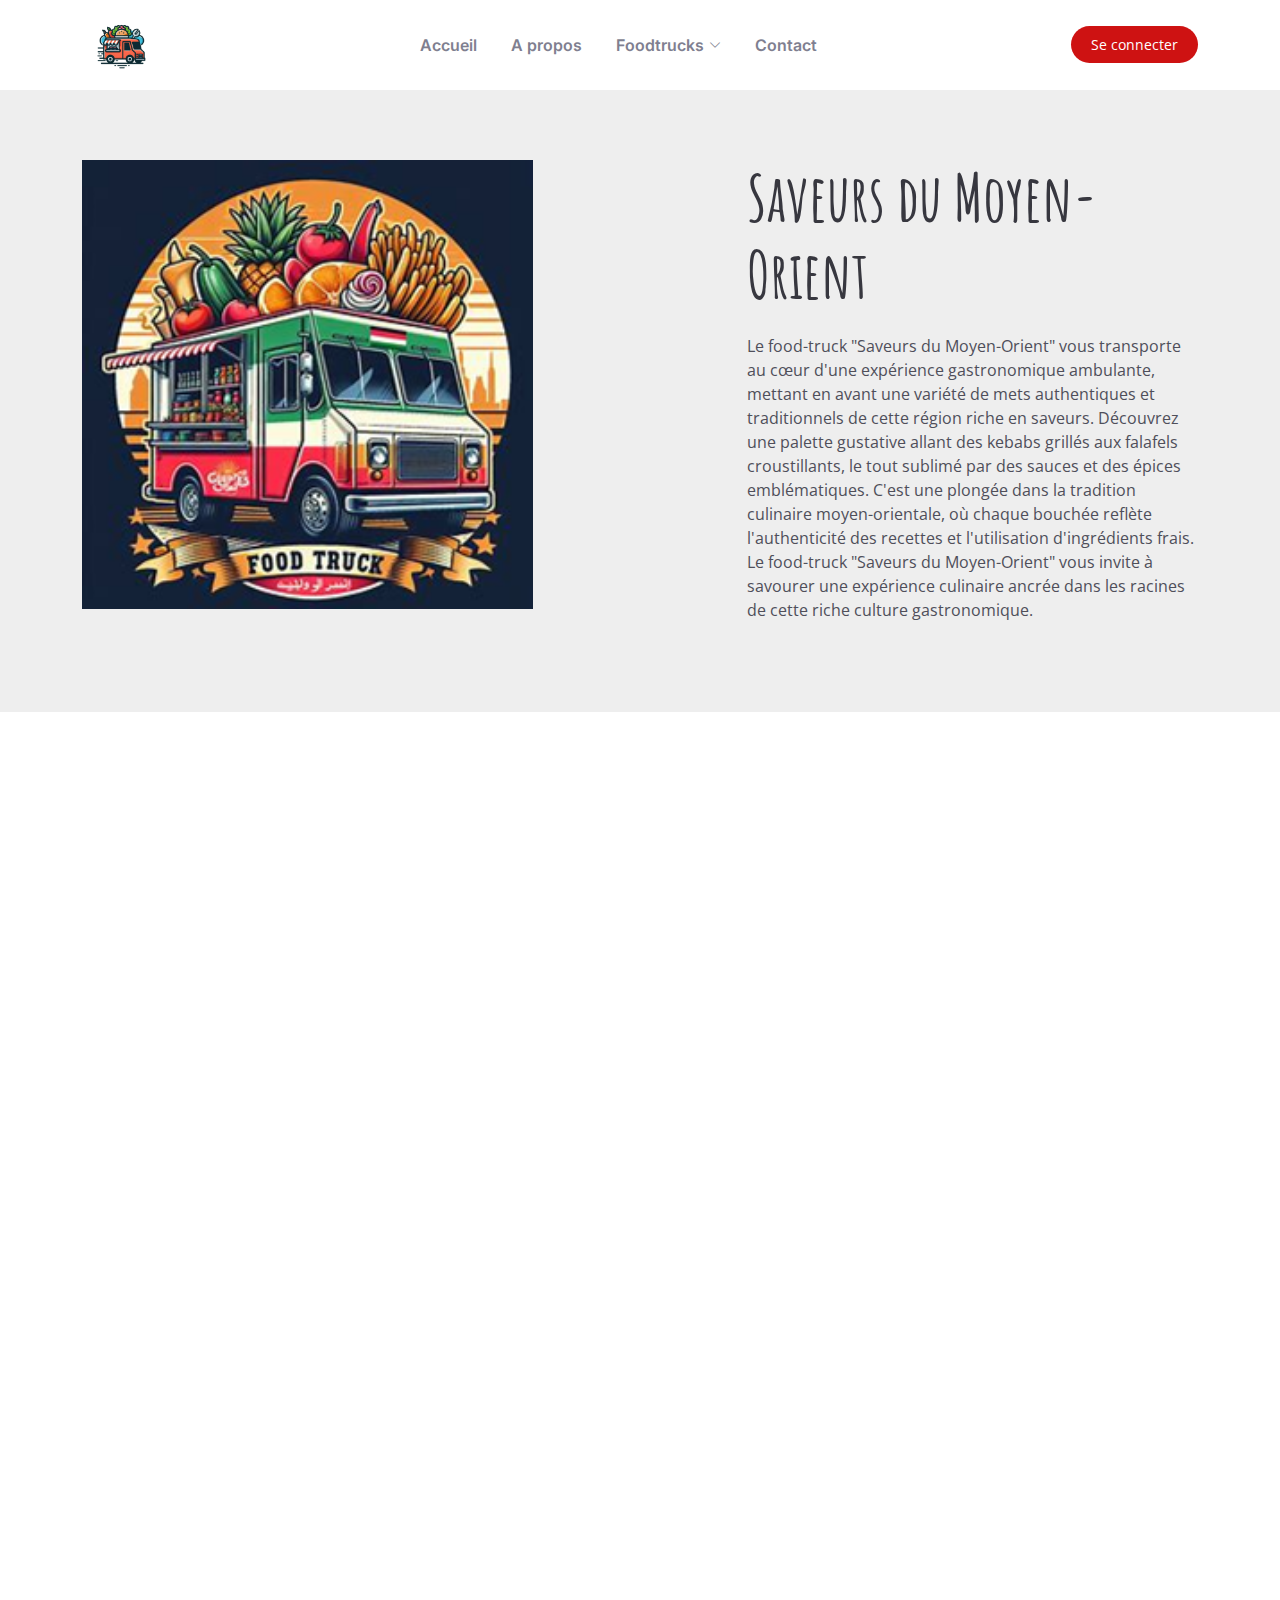
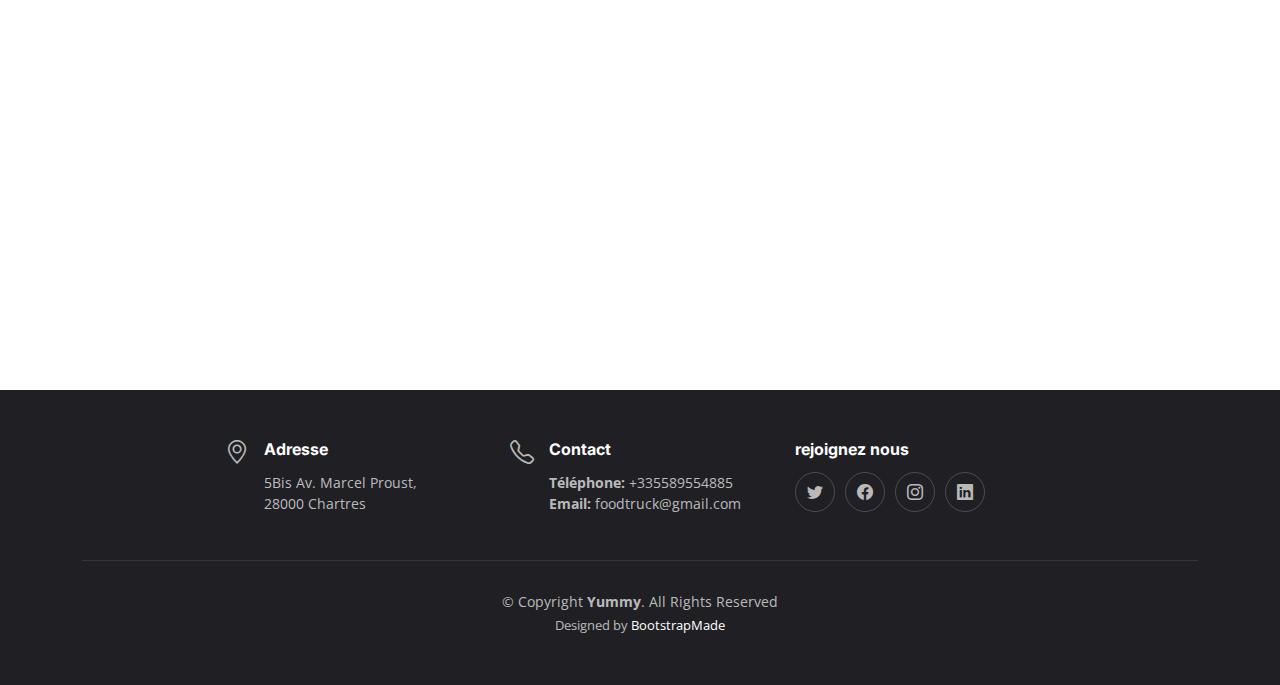
<file: orient.html>
<!DOCTYPE html>
<html lang="en">

<head>
  <meta charset="utf-8">
  <meta content="width=device-width, initial-scale=1.0" name="viewport">

  <title>Yummy Bootstrap Template - Index</title>
  <meta content="" name="description">
  <meta content="" name="keywords">

  <!-- Favicons -->
  <link href="assets/img/favicon.png" rel="icon">
  <link href="assets/img/apple-touch-icon.png" rel="apple-touch-icon">

  <!-- Google Fonts -->
  <link rel="preconnect" href="https://fonts.googleapis.com">
  <link rel="preconnect" href="https://fonts.gstatic.com" crossorigin>
  <link href="https://fonts.googleapis.com/css2?family=Open+Sans:ital,wght@0,300;0,400;0,500;0,600;0,700;1,300;1,400;1,600;1,700&family=Amatic+SC:ital,wght@0,300;0,400;0,500;0,600;0,700;1,300;1,400;1,500;1,600;1,700&family=Inter:ital,wght@0,300;0,400;0,500;0,600;0,700;1,300;1,400;1,500;1,600;1,700&display=swap" rel="stylesheet">

  <!-- Vendor CSS Files -->
  <link href="assets/vendor/bootstrap/css/bootstrap.min.css" rel="stylesheet">
  <link href="assets/vendor/bootstrap-icons/bootstrap-icons.css" rel="stylesheet">
  <link href="assets/vendor/aos/aos.css" rel="stylesheet">
  <link href="assets/vendor/glightbox/css/glightbox.min.css" rel="stylesheet">
  <link href="assets/vendor/swiper/swiper-bundle.min.css" rel="stylesheet">

  <!-- Template Main CSS File -->
  <link href="assets/css/main.css" rel="stylesheet">

  <!-- =======================================================
  * Template Name: Yummy
  * Updated: Jan 29 2024 with Bootstrap v5.3.2
  * Template URL: https://bootstrapmade.com/yummy-bootstrap-restaurant-website-template/
  * Author: BootstrapMade.com
  * License: https://bootstrapmade.com/license/
  ======================================================== -->
</head>

<!-- ======= Header ======= -->
<header id="header" class="header fixed-top d-flex align-items-center">
    <div class="container d-flex align-items-center justify-content-between">

      <a href="index.html" class="logo d-flex align-items-center me-auto me-lg-0">
        <!-- Uncomment the line below if you also wish to use an image logo -->
        <!-- <img src="assets/img/logo.png" alt=""> -->
        <img src="assets/img/logo.png" style="width:80px; max-height:40vh"> 
      </a>

      <nav id="navbar" class="navbar">
        <ul>
          <li><a href="index.html">Accueil</a></li>
          <li><a href="apropos.html">A propos</a></li>
          <li class="dropdown"><a href="#"><span>Foodtrucks</span> <i class="bi bi-chevron-down dropdown-indicator"></i></a>
            <ul>
              <li><a href="gourmandise.html">La Gourmandise Nomade</a></li>
              <li><a href="sushi.html">Sushi sur Roues</a></li>
              <li><a href="orient.html">Saveurs du Moyen-Orient</a></li>
              <li><a href="burger.html">Burger Nomad</a></li>
              <li><a href="tacos.html">Tacos Tropicaux</a></li>
            </ul>
          </li>
          <li><a href="#contact">Contact</a></li>
        </ul>
      </nav><!-- .navbar -->

      <a class="btn-book-a-table" href="connexion.html">Se connecter</a>
      <i class="mobile-nav-toggle mobile-nav-show bi bi-list"></i>
      <i class="mobile-nav-toggle mobile-nav-hide d-none bi bi-x"></i>

    </div>
  </header><!-- End Header -->

<body>
    <!-- ======= Hero Section ======= -->
  
    <section id="hero" class="hero d-flex align-items-center section-bg">
    <div class="container">
      <div class="row justify-content-between gy-5">
        <div class="col-lg-5 text-center text-lg-start">
            <img src="assets/logos/orient.png" class="img-fluid" alt="" data-aos="zoom-out" data-aos-delay="300" style="width:50em">
          </div>
        <div class="col-lg-5 order-2 order-lg-1 d-flex flex-column justify-content-center align-items-center align-items-lg-start text-center text-lg-start">
          <h2 data-aos="fade-up">Saveurs du Moyen-Orient<br></h2>
          <p data-aos="fade-up" data-aos-delay="100">Le food-truck "Saveurs du Moyen-Orient" vous transporte au cœur d'une expérience gastronomique ambulante, mettant en avant une variété de mets authentiques et traditionnels de cette région riche en saveurs. Découvrez une palette gustative allant des kebabs grillés aux falafels croustillants, le tout sublimé par des sauces et des épices emblématiques. C'est une plongée dans la tradition culinaire moyen-orientale, où chaque bouchée reflète l'authenticité des recettes et l'utilisation d'ingrédients frais. Le food-truck "Saveurs du Moyen-Orient" vous invite à savourer une expérience culinaire ancrée dans les racines de cette riche culture gastronomique.</p>
          <div class="d-flex" data-aos="fade-up" data-aos-delay="200">
          </div>
        </div>
      </div>
    </div>
  </section><!-- End Hero Section -->

     <!-- ======= About Section ======= -->
    <section id="about" class="about">
      <div class="container" data-aos="fade-up">
        <!-- ======= Chefs Section ======= -->
    <section id="chefs" class="chefs section-bg" style="background-color: initial;">
        <div class="container" data-aos="fade-up">
  
          <div class="section-header">
            <p>Nos <span>plats</span></p>
          </div>
          <div class="row gy-4">
  
            <div class="col-lg-4 col-md-6 d-flex align-items-stretch" data-aos="fade-up" data-aos-delay="100">
              <div class="chef-member">
                <div class="member-img">
                  <img src="assets/img/fast-food.jpg" class="img-fluid" alt="">
                  <div class="social">
                    <a href=""><i class="bi bi-twitter"></i></a>
                    <a href=""><i class="bi bi-facebook"></i></a>
                    <a href=""><i class="bi bi-instagram"></i></a>
                    <a href=""><i class="bi bi-linkedin"></i></a>
                  </div>
                </div>
                <div class="member-info">
                  <h4>Boeuf Bourguignon</h4>
                  <p>Velit aut quia fugit et et. Dolorum ea voluptate vel tempore tenetur ipsa quae aut. Ipsum exercitationem iure minima enim corporis et voluptate.</p>
                </div>
                <button type="button" class="btn btn-secondary" style="margin-bottom:10px">Ajouter au panier</button>
              </div>
            </div><!-- End Chefs Member -->
  
            <div class="col-lg-4 col-md-6 d-flex align-items-stretch" data-aos="fade-up" data-aos-delay="200">
              <div class="chef-member">
                <div class="member-img">
                  <img src="assets/img/fast-food.jpg" class="img-fluid" alt="">
                  <div class="social">
                    <a href=""><i class="bi bi-twitter"></i></a>
                    <a href=""><i class="bi bi-facebook"></i></a>
                    <a href=""><i class="bi bi-instagram"></i></a>
                    <a href=""><i class="bi bi-linkedin"></i></a>
                  </div>
                </div>
                <div class="member-info">
                  <h4>Falafel</h4>
                  <p>Quo esse repellendus quia id. Est eum et accusantium pariatur fugit nihil minima suscipit corporis. Voluptate sed quas reiciendis animi neque sapiente.</p>
                </div>
                <button type="button" class="btn btn-secondary" style="margin-bottom:30px">Ajouter au panier</button>
              </div>
            </div><!-- End Chefs Member -->
  
            <div class="col-lg-4 col-md-6 d-flex align-items-stretch" data-aos="fade-up" data-aos-delay="300">
              <div class="chef-member">
                <div class="member-img">
                  <img src="assets/img/fast-food.jpg" class="img-fluid" alt="">
                  <div class="social">
                    <a href=""><i class="bi bi-twitter"></i></a>
                    <a href=""><i class="bi bi-facebook"></i></a>
                    <a href=""><i class="bi bi-instagram"></i></a>
                    <a href=""><i class="bi bi-linkedin"></i></a>
                  </div>
                </div>
                <div class="member-info">
                  <h4>Shawarma d'agneau</h4>
                  <p>Vero omnis enim consequatur. Voluptas consectetur unde qui molestiae deserunt. Voluptates enim aut architecto porro aspernatur molestiae modi.</p>
                </div>
                <button type="button" class="btn btn-secondary" style="margin-bottom:30px">Ajouter au panier</button>
              </div>
            </div><!-- End Chefs Member -->
  
              <div class="col-lg-4 col-md-6 d-flex align-items-stretch" data-aos="fade-up" data-aos-delay="200">
                <div class="chef-member">
                  <div class="member-img">
                    <img src="assets/img/fast-food.jpg" class="img-fluid" alt="">
                    <div class="social">
                      <a href=""><i class="bi bi-twitter"></i></a>
                      <a href=""><i class="bi bi-facebook"></i></a>
                      <a href=""><i class="bi bi-instagram"></i></a>
                      <a href=""><i class="bi bi-linkedin"></i></a>
                    </div>
                  </div>
                  <div class="member-info">
                    <h4>Houmous</h4>
                    <p>Quo esse repellendus quia id. Est eum et accusantium pariatur fugit nihil minima suscipit corporis. Voluptate sed quas reiciendis animi neque sapiente.</p>
                  </div>
                  <button type="button" class="btn btn-secondary" style="margin-bottom:30px">Ajouter au panier</button>
                </div>
              </div><!-- End Chefs Member -->
  
              <div class="col-lg-4 col-md-6 d-flex align-items-stretch" data-aos="fade-up" data-aos-delay="200">
                <div class="chef-member">
                  <div class="member-img">
                    <img src="assets/img/fast-food.jpg" class="img-fluid" alt="">
                    <div class="social">
                      <a href=""><i class="bi bi-twitter"></i></a>
                      <a href=""><i class="bi bi-facebook"></i></a>
                      <a href=""><i class="bi bi-instagram"></i></a>
                      <a href=""><i class="bi bi-linkedin"></i></a>
                    </div>
                  </div>
                  <div class="member-info">
                    <h4>Taboulé
                    </h4>
                    <p>Quo esse repellendus quia id. Est eum et accusantium pariatur fugit nihil minima suscipit corporis. Voluptate sed quas reiciendis animi neque sapiente.</p>
                  </div>
                  <button type="button" class="btn btn-secondary" style="margin-bottom:30px">Ajouter au panier</button>
                </div>
              </div><!-- End Chefs Member -->

              <div class="col-lg-4 col-md-6 d-flex align-items-stretch" data-aos="fade-up" data-aos-delay="200">
                <div class="chef-member">
                  <div class="member-img">
                    <img src="assets/img/fast-food.jpg" class="img-fluid" alt="">
                    <div class="social">
                      <a href=""><i class="bi bi-twitter"></i></a>
                      <a href=""><i class="bi bi-facebook"></i></a>
                      <a href=""><i class="bi bi-instagram"></i></a>
                      <a href=""><i class="bi bi-linkedin"></i></a>
                    </div>
                  </div>
                  <div class="member-info">
                    <h4>Kebab de poulet</h4>
                    <p>Quo esse repellendus quia id. Est eum et accusantium pariatur fugit nihil minima suscipit corporis. Voluptate sed quas reiciendis animi neque sapiente.</p>
                  </div>
                  <button type="button" class="btn btn-secondary" style="margin-bottom:30px">Ajouter au panier</button>
                </div>
              </div><!-- End Chefs Member -->

          </div>
        </div>
      </section><!-- End Chefs Section -->


      </div>
    </section>
<footer id="footer" class="footer">

    <div class="container">
      <div class="row gy-3 d-flex justify-content-center">
        <div class="col-lg-3 col-md-6 d-flex">
          <i class="bi bi-geo-alt icon"></i>
          <div>
            <h4>Adresse</h4>
            <p>
              5Bis Av. Marcel Proust,<br>
              28000 Chartres <br>
            </p>
          </div>
        </div>

        <div class="col-lg-3 col-md-6 footer-links d-flex">
          <i class="bi bi-telephone icon"></i>
          <div>
            <h4>Contact</h4>
            <p>
              <strong>Téléphone:</strong> +335589554885<br>
              <strong>Email:</strong> foodtruck@gmail.com<br>
            </p>
          </div>
        </div>

        <div class="col-lg-3 col-md-6 footer-links">
          <h4>rejoignez nous</h4>
          <div class="social-links d-flex">
            <a href="#" class="twitter"><i class="bi bi-twitter"></i></a>
            <a href="#" class="facebook"><i class="bi bi-facebook"></i></a>
            <a href="#" class="instagram"><i class="bi bi-instagram"></i></a>
            <a href="#" class="linkedin"><i class="bi bi-linkedin"></i></a>
          </div>
        </div>
      </div>
    </div>

    <div class="container">
      <div class="copyright">
        &copy; Copyright <strong><span>Yummy</span></strong>. All Rights Reserved
      </div>
      <div class="credits">
        <!-- All the links in the footer should remain intact. -->
        <!-- You can delete the links only if you purchased the pro version. -->
        <!-- Licensing information: https://bootstrapmade.com/license/ -->
        <!-- Purchase the pro version with working PHP/AJAX contact form: https://bootstrapmade.com/yummy-bootstrap-restaurant-website-template/ -->
        Designed by <a href="https://bootstrapmade.com/">BootstrapMade</a>
      </div>
    </div>

  </footer><!-- End Footer -->
  <!-- End Footer -->

  <a href="#" class="scroll-top d-flex align-items-center justify-content-center"><i class="bi bi-arrow-up-short"></i></a>

  <div id="preloader"></div>

  <!-- Vendor JS Files -->
  <script src="assets/vendor/bootstrap/js/bootstrap.bundle.min.js"></script>
  <script src="assets/vendor/aos/aos.js"></script>
  <script src="assets/vendor/glightbox/js/glightbox.min.js"></script>
  <script src="assets/vendor/purecounter/purecounter_vanilla.js"></script>
  <script src="assets/vendor/swiper/swiper-bundle.min.js"></script>
  <script src="assets/vendor/php-email-form/validate.js"></script>

  <!-- Template Main JS File -->
  <script src="assets/js/main.js"></script>

</body>

</html>
</file>
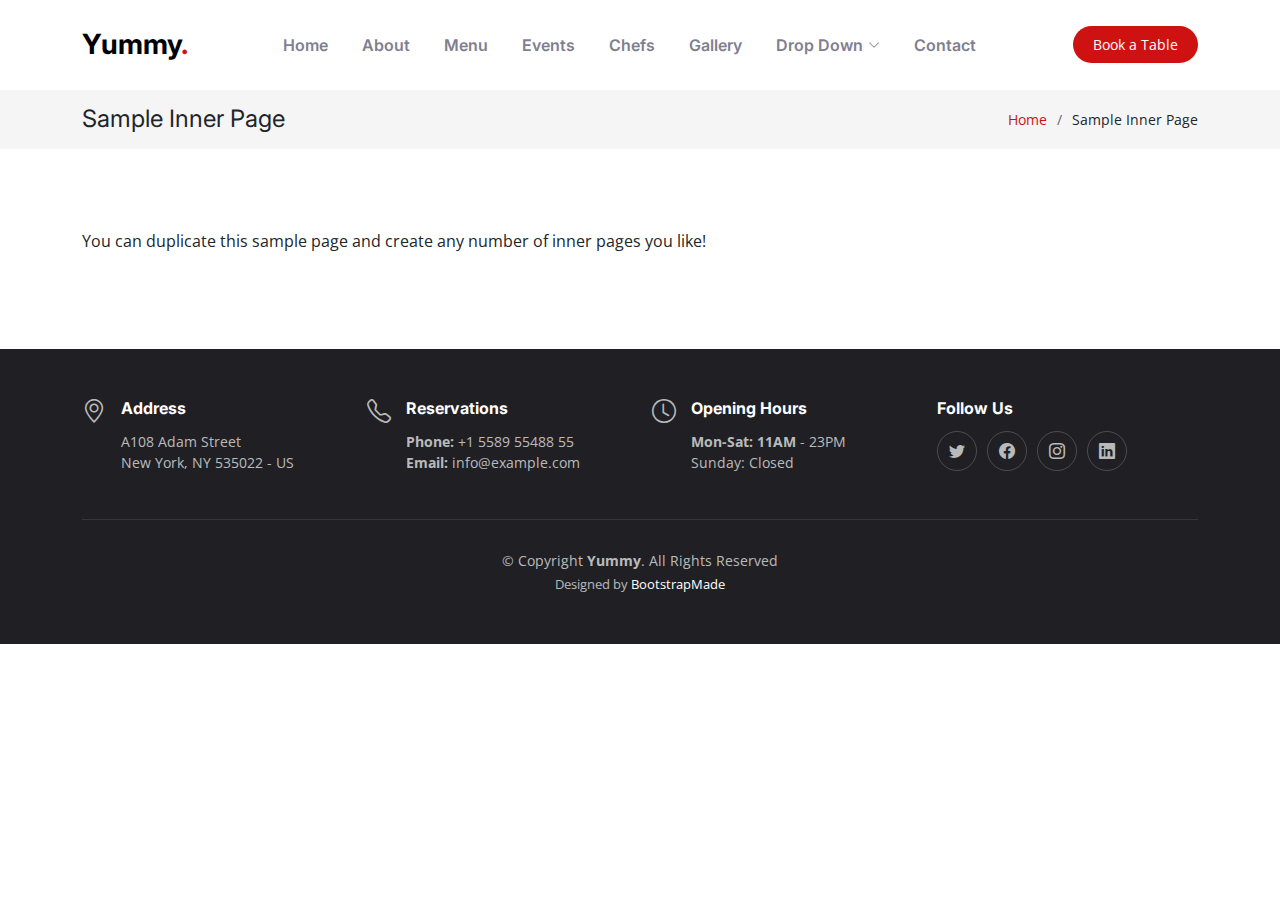
<file: sample-inner-page.html>
<!DOCTYPE html>
<html lang="en">

<head>
  <meta charset="utf-8">
  <meta content="width=device-width, initial-scale=1.0" name="viewport">

  <title>[Template] Sample Inner Page</title>
  <meta content="" name="description">
  <meta content="" name="keywords">

  <!-- Favicons -->
  <link href="assets/img/favicon.png" rel="icon">
  <link href="assets/img/apple-touch-icon.png" rel="apple-touch-icon">

  <!-- Google Fonts -->
  <link rel="preconnect" href="https://fonts.googleapis.com">
  <link rel="preconnect" href="https://fonts.gstatic.com" crossorigin>
  <link href="https://fonts.googleapis.com/css2?family=Open+Sans:ital,wght@0,300;0,400;0,500;0,600;0,700;1,300;1,400;1,600;1,700&family=Amatic+SC:ital,wght@0,300;0,400;0,500;0,600;0,700;1,300;1,400;1,500;1,600;1,700&family=Inter:ital,wght@0,300;0,400;0,500;0,600;0,700;1,300;1,400;1,500;1,600;1,700&display=swap" rel="stylesheet">

  <!-- Vendor CSS Files -->
  <link href="assets/vendor/bootstrap/css/bootstrap.min.css" rel="stylesheet">
  <link href="assets/vendor/bootstrap-icons/bootstrap-icons.css" rel="stylesheet">
  <link href="assets/vendor/aos/aos.css" rel="stylesheet">
  <link href="assets/vendor/glightbox/css/glightbox.min.css" rel="stylesheet">
  <link href="assets/vendor/swiper/swiper-bundle.min.css" rel="stylesheet">

  <!-- Template Main CSS File -->
  <link href="assets/css/main.css" rel="stylesheet">

  <!-- =======================================================
  * Template Name: Yummy
  * Updated: Jan 29 2024 with Bootstrap v5.3.2
  * Template URL: https://bootstrapmade.com/yummy-bootstrap-restaurant-website-template/
  * Author: BootstrapMade.com
  * License: https://bootstrapmade.com/license/
  ======================================================== -->
</head>

<body>

  <!-- ======= Header ======= -->
  <header id="header" class="header fixed-top d-flex align-items-center">
    <div class="container d-flex align-items-center justify-content-between">

      <a href="index.html" class="logo d-flex align-items-center me-auto me-lg-0">
        <!-- Uncomment the line below if you also wish to use an image logo -->
        <!-- <img src="assets/img/logo.png" alt=""> -->
        <h1>Yummy<span>.</span></h1>
      </a>

      <nav id="navbar" class="navbar">
        <ul>
          <li><a href="#hero">Home</a></li>
          <li><a href="#about">About</a></li>
          <li><a href="#menu">Menu</a></li>
          <li><a href="#events">Events</a></li>
          <li><a href="#chefs">Chefs</a></li>
          <li><a href="#gallery">Gallery</a></li>
          <li class="dropdown"><a href="#"><span>Drop Down</span> <i class="bi bi-chevron-down dropdown-indicator"></i></a>
            <ul>
              <li><a href="#">Drop Down 1</a></li>
              <li class="dropdown"><a href="#"><span>Deep Drop Down</span> <i class="bi bi-chevron-down dropdown-indicator"></i></a>
                <ul>
                  <li><a href="#">Deep Drop Down 1</a></li>
                  <li><a href="#">Deep Drop Down 2</a></li>
                  <li><a href="#">Deep Drop Down 3</a></li>
                  <li><a href="#">Deep Drop Down 4</a></li>
                  <li><a href="#">Deep Drop Down 5</a></li>
                </ul>
              </li>
              <li><a href="#">Drop Down 2</a></li>
              <li><a href="#">Drop Down 3</a></li>
              <li><a href="#">Drop Down 4</a></li>
            </ul>
          </li>
          <li><a href="#contact">Contact</a></li>
        </ul>
      </nav><!-- .navbar -->

      <a class="btn-book-a-table" href="#book-a-table">Book a Table</a>
      <i class="mobile-nav-toggle mobile-nav-show bi bi-list"></i>
      <i class="mobile-nav-toggle mobile-nav-hide d-none bi bi-x"></i>

    </div>
  </header><!-- End Header -->

  <main id="main">

    <!-- ======= Breadcrumbs ======= -->
    <div class="breadcrumbs">
      <div class="container">

        <div class="d-flex justify-content-between align-items-center">
          <h2>Sample Inner Page</h2>
          <ol>
            <li><a href="index.html">Home</a></li>
            <li>Sample Inner Page</li>
          </ol>
        </div>

      </div>
    </div><!-- End Breadcrumbs -->

    <section class="sample-page">
      <div class="container" data-aos="fade-up">

        <p>
          You can duplicate this sample page and create any number of inner pages you like!
        </p>

      </div>
    </section>

  </main><!-- End #main -->

  <!-- ======= Footer ======= -->
  <footer id="footer" class="footer">

    <div class="container">
      <div class="row gy-3">
        <div class="col-lg-3 col-md-6 d-flex">
          <i class="bi bi-geo-alt icon"></i>
          <div>
            <h4>Address</h4>
            <p>
              A108 Adam Street <br>
              New York, NY 535022 - US<br>
            </p>
          </div>

        </div>

        <div class="col-lg-3 col-md-6 footer-links d-flex">
          <i class="bi bi-telephone icon"></i>
          <div>
            <h4>Reservations</h4>
            <p>
              <strong>Phone:</strong> +1 5589 55488 55<br>
              <strong>Email:</strong> info@example.com<br>
            </p>
          </div>
        </div>

        <div class="col-lg-3 col-md-6 footer-links d-flex">
          <i class="bi bi-clock icon"></i>
          <div>
            <h4>Opening Hours</h4>
            <p>
              <strong>Mon-Sat: 11AM</strong> - 23PM<br>
              Sunday: Closed
            </p>
          </div>
        </div>

        <div class="col-lg-3 col-md-6 footer-links">
          <h4>Follow Us</h4>
          <div class="social-links d-flex">
            <a href="#" class="twitter"><i class="bi bi-twitter"></i></a>
            <a href="#" class="facebook"><i class="bi bi-facebook"></i></a>
            <a href="#" class="instagram"><i class="bi bi-instagram"></i></a>
            <a href="#" class="linkedin"><i class="bi bi-linkedin"></i></a>
          </div>
        </div>

      </div>
    </div>

    <div class="container">
      <div class="copyright">
        &copy; Copyright <strong><span>Yummy</span></strong>. All Rights Reserved
      </div>
      <div class="credits">
        <!-- All the links in the footer should remain intact. -->
        <!-- You can delete the links only if you purchased the pro version. -->
        <!-- Licensing information: https://bootstrapmade.com/license/ -->
        <!-- Purchase the pro version with working PHP/AJAX contact form: https://bootstrapmade.com/yummy-bootstrap-restaurant-website-template/ -->
        Designed by <a href="https://bootstrapmade.com/">BootstrapMade</a>
      </div>
    </div>

  </footer><!-- End Footer -->
  <!-- End Footer -->

  <a href="#" class="scroll-top d-flex align-items-center justify-content-center"><i class="bi bi-arrow-up-short"></i></a>

  <div id="preloader"></div>

  <!-- Vendor JS Files -->
  <script src="assets/vendor/bootstrap/js/bootstrap.bundle.min.js"></script>
  <script src="assets/vendor/aos/aos.js"></script>
  <script src="assets/vendor/glightbox/js/glightbox.min.js"></script>
  <script src="assets/vendor/purecounter/purecounter_vanilla.js"></script>
  <script src="assets/vendor/swiper/swiper-bundle.min.js"></script>
  <script src="assets/vendor/php-email-form/validate.js"></script>

  <!-- Template Main JS File -->
  <script src="assets/js/main.js"></script>

</body>

</html>
</file>
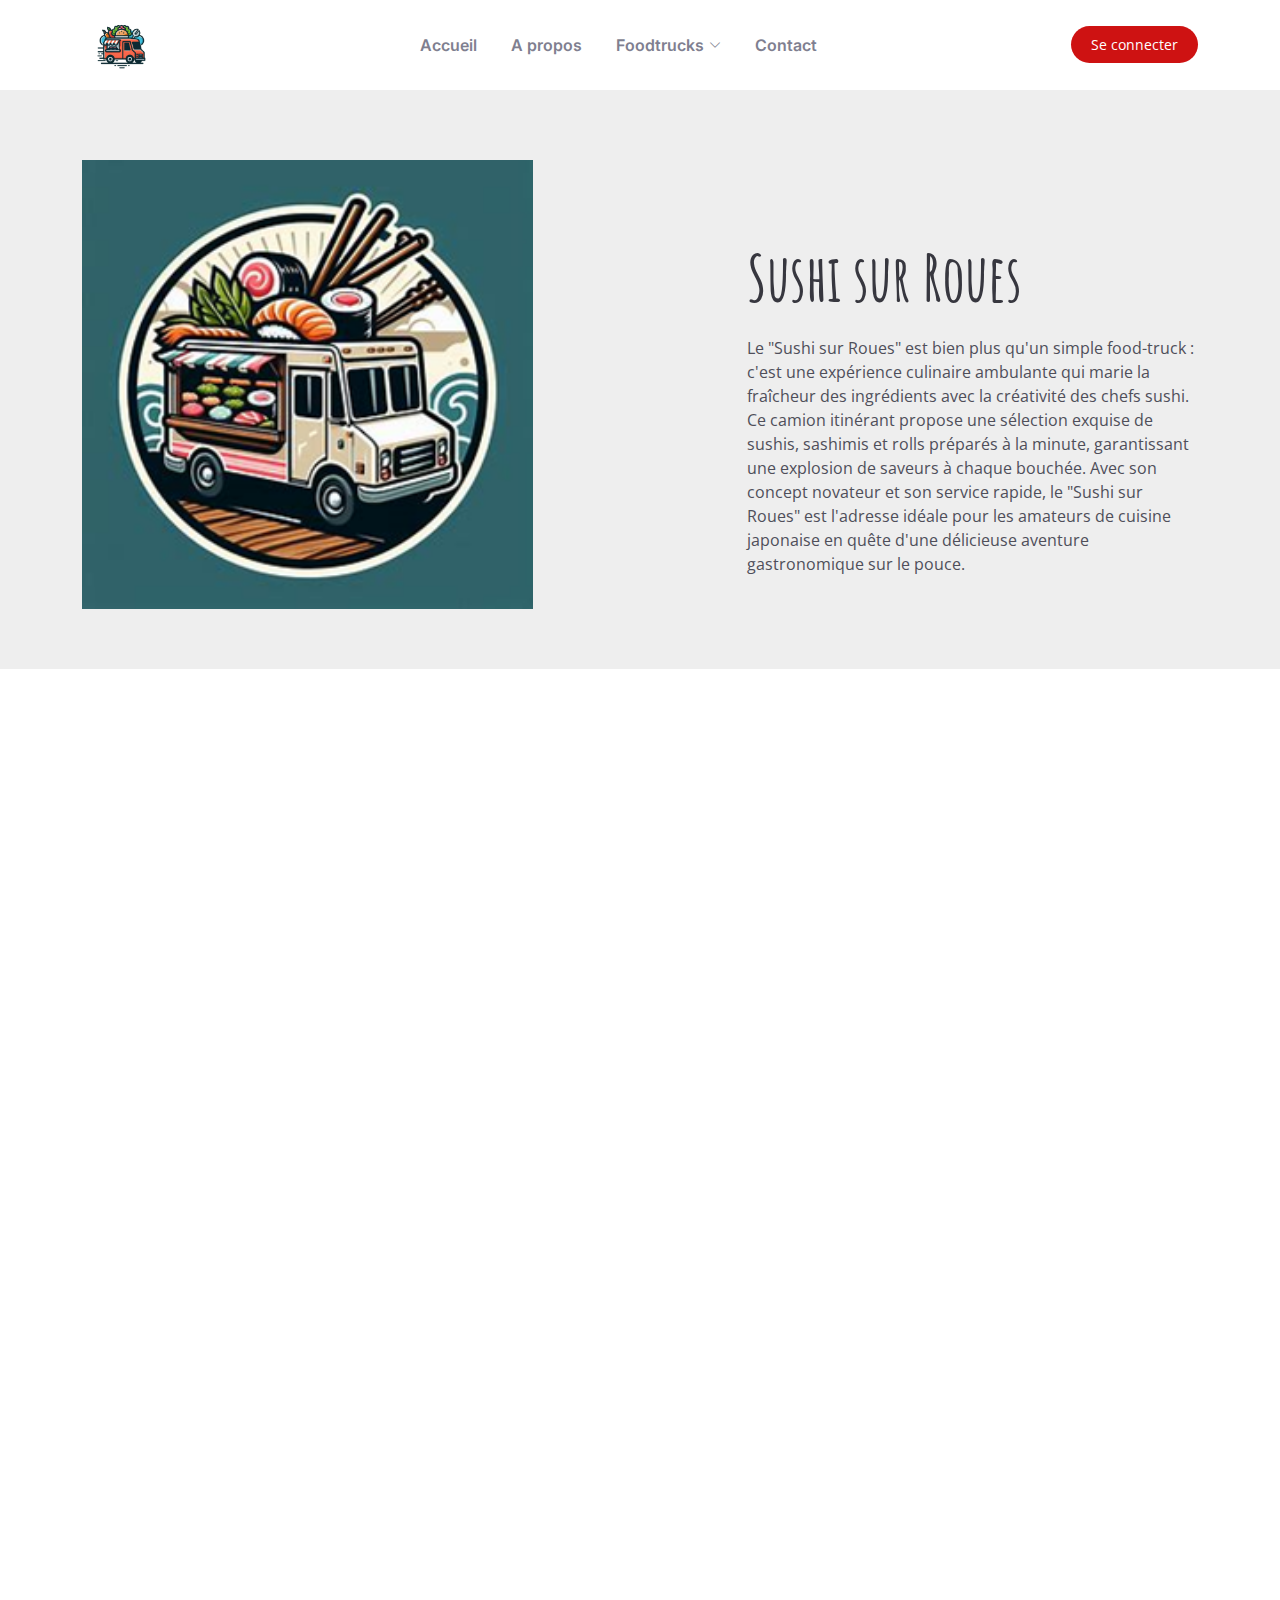
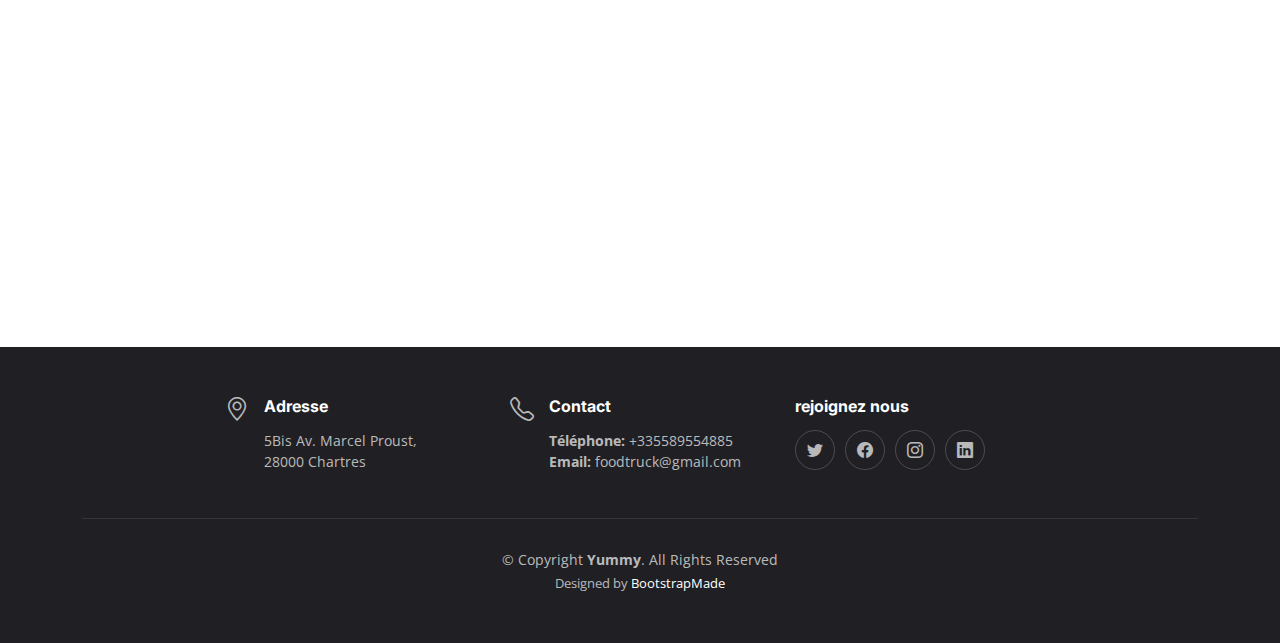
<file: sushi.html>
<!DOCTYPE html>
<html lang="en">

<head>
  <meta charset="utf-8">
  <meta content="width=device-width, initial-scale=1.0" name="viewport">

  <title>Yummy Bootstrap Template - Index</title>
  <meta content="" name="description">
  <meta content="" name="keywords">

  <!-- Favicons -->
  <link href="assets/img/favicon.png" rel="icon">
  <link href="assets/img/apple-touch-icon.png" rel="apple-touch-icon">

  <!-- Google Fonts -->
  <link rel="preconnect" href="https://fonts.googleapis.com">
  <link rel="preconnect" href="https://fonts.gstatic.com" crossorigin>
  <link href="https://fonts.googleapis.com/css2?family=Open+Sans:ital,wght@0,300;0,400;0,500;0,600;0,700;1,300;1,400;1,600;1,700&family=Amatic+SC:ital,wght@0,300;0,400;0,500;0,600;0,700;1,300;1,400;1,500;1,600;1,700&family=Inter:ital,wght@0,300;0,400;0,500;0,600;0,700;1,300;1,400;1,500;1,600;1,700&display=swap" rel="stylesheet">

  <!-- Vendor CSS Files -->
  <link href="assets/vendor/bootstrap/css/bootstrap.min.css" rel="stylesheet">
  <link href="assets/vendor/bootstrap-icons/bootstrap-icons.css" rel="stylesheet">
  <link href="assets/vendor/aos/aos.css" rel="stylesheet">
  <link href="assets/vendor/glightbox/css/glightbox.min.css" rel="stylesheet">
  <link href="assets/vendor/swiper/swiper-bundle.min.css" rel="stylesheet">

  <!-- Template Main CSS File -->
  <link href="assets/css/main.css" rel="stylesheet">

  <!-- =======================================================
  * Template Name: Yummy
  * Updated: Jan 29 2024 with Bootstrap v5.3.2
  * Template URL: https://bootstrapmade.com/yummy-bootstrap-restaurant-website-template/
  * Author: BootstrapMade.com
  * License: https://bootstrapmade.com/license/
  ======================================================== -->
</head>

<!-- ======= Header ======= -->
<header id="header" class="header fixed-top d-flex align-items-center">
    <div class="container d-flex align-items-center justify-content-between">

      <a href="index.html" class="logo d-flex align-items-center me-auto me-lg-0">
        <!-- Uncomment the line below if you also wish to use an image logo -->
        <!-- <img src="assets/img/logo.png" alt=""> -->
        <img src="assets/img/logo.png" style="width:80px; max-height:40vh"> 
      </a>

      <nav id="navbar" class="navbar">
        <ul>
          <li><a href="index.html">Accueil</a></li>
          <li><a href="apropos.html">A propos</a></li>
          <li class="dropdown"><a href="#"><span>Foodtrucks</span> <i class="bi bi-chevron-down dropdown-indicator"></i></a>
            <ul>
              <li><a href="gourmandise.html">La Gourmandise Nomade</a></li>
              <li><a href="sushi.html">Sushi sur Roues</a></li>
              <li><a href="orient.html">Saveurs du Moyen-Orient</a></li>
              <li><a href="burger.html">Burger Nomad</a></li>
              <li><a href="tacos.html">Tacos Tropicaux</a></li>
            </ul>
          </li>
          <li><a href="#contact">Contact</a></li>
        </ul>
      </nav><!-- .navbar -->

      <a class="btn-book-a-table" href="connexion.html">Se connecter</a>
      <i class="mobile-nav-toggle mobile-nav-show bi bi-list"></i>
      <i class="mobile-nav-toggle mobile-nav-hide d-none bi bi-x"></i>

    </div>
  </header><!-- End Header -->

<body>
    <!-- ======= Hero Section ======= -->
  
    <section id="hero" class="hero d-flex align-items-center section-bg">
    <div class="container">
      <div class="row justify-content-between gy-5">
        <div class="col-lg-5 text-center text-lg-start">
            <img src="assets/logos/sushi.png" class="img-fluid" alt="" data-aos="zoom-out" data-aos-delay="300" style="width:50em">
          </div>
        <div class="col-lg-5 order-2 order-lg-1 d-flex flex-column justify-content-center align-items-center align-items-lg-start text-center text-lg-start">
          <h2 data-aos="fade-up"><br>Sushi sur Roues</h2>
          <p data-aos="fade-up" data-aos-delay="100">Le "Sushi sur Roues" est bien plus qu'un simple food-truck : c'est une expérience culinaire ambulante qui marie la fraîcheur des ingrédients avec la créativité des chefs sushi. Ce camion itinérant propose une sélection exquise de sushis, sashimis et rolls préparés à la minute, garantissant une explosion de saveurs à chaque bouchée. Avec son concept novateur et son service rapide, le "Sushi sur Roues" est l'adresse idéale pour les amateurs de cuisine japonaise en quête d'une délicieuse aventure gastronomique sur le pouce.</p>
          <div class="d-flex" data-aos="fade-up" data-aos-delay="200">
          </div>
        </div>
      </div>
    </div>
  </section><!-- End Hero Section -->

     <!-- ======= About Section ======= -->
    <section id="about" class="about">
      <div class="container" data-aos="fade-up">
        <!-- ======= Chefs Section ======= -->
    <section id="chefs" class="chefs section-bg" style="background-color: initial;">
        <div class="container" data-aos="fade-up">
  
          <div class="section-header">
            <p>Nos <span>plats</span></p>
          </div>
          <div class="row gy-4">
  
            <div class="col-lg-4 col-md-6 d-flex align-items-stretch" data-aos="fade-up" data-aos-delay="100">
              <div class="chef-member">
                <div class="member-img">
                  <img src="assets/img/fast-food.jpg" class="img-fluid" alt="">
                  <div class="social">
                    <a href=""><i class="bi bi-twitter"></i></a>
                    <a href=""><i class="bi bi-facebook"></i></a>
                    <a href=""><i class="bi bi-instagram"></i></a>
                    <a href=""><i class="bi bi-linkedin"></i></a>
                  </div>
                </div>
                <div class="member-info">
                  <h4>Sashimi assorti</h4>
                  <p>Velit aut quia fugit et et. Dolorum ea voluptate vel tempore tenetur ipsa quae aut. Ipsum exercitationem iure minima enim corporis et voluptate.</p>
                </div>
                <button type="button" class="btn btn-secondary" style="margin-bottom:10px">Ajouter au panier</button>
              </div>
            </div><!-- End Chefs Member -->
  
            <div class="col-lg-4 col-md-6 d-flex align-items-stretch" data-aos="fade-up" data-aos-delay="200">
              <div class="chef-member">
                <div class="member-img">
                  <img src="assets/img/fast-food.jpg" class="img-fluid" alt="">
                  <div class="social">
                    <a href=""><i class="bi bi-twitter"></i></a>
                    <a href=""><i class="bi bi-facebook"></i></a>
                    <a href=""><i class="bi bi-instagram"></i></a>
                    <a href=""><i class="bi bi-linkedin"></i></a>
                  </div>
                </div>
                <div class="member-info">
                  <h4>Sashimi assorti</h4>
                  <p>Quo esse repellendus quia id. Est eum et accusantium pariatur fugit nihil minima suscipit corporis. Voluptate sed quas reiciendis animi neque sapiente.</p>
                </div>
                <button type="button" class="btn btn-secondary" style="margin-bottom:30px">Ajouter au panier</button>
              </div>
            </div><!-- End Chefs Member -->
  
            <div class="col-lg-4 col-md-6 d-flex align-items-stretch" data-aos="fade-up" data-aos-delay="300">
              <div class="chef-member">
                <div class="member-img">
                  <img src="assets/img/fast-food.jpg" class="img-fluid" alt="">
                  <div class="social">
                    <a href=""><i class="bi bi-twitter"></i></a>
                    <a href=""><i class="bi bi-facebook"></i></a>
                    <a href=""><i class="bi bi-instagram"></i></a>
                    <a href=""><i class="bi bi-linkedin"></i></a>
                  </div>
                </div>
                <div class="member-info">
                  <h4>Nigiri au saumon</h4>
                  <p>Vero omnis enim consequatur. Voluptas consectetur unde qui molestiae deserunt. Voluptates enim aut architecto porro aspernatur molestiae modi.</p>
                </div>
                <button type="button" class="btn btn-secondary" style="margin-bottom:30px">Ajouter au panier</button>
              </div>
            </div><!-- End Chefs Member -->
  
              <div class="col-lg-4 col-md-6 d-flex align-items-stretch" data-aos="fade-up" data-aos-delay="200">
                <div class="chef-member">
                  <div class="member-img">
                    <img src="assets/img/fast-food.jpg" class="img-fluid" alt="">
                    <div class="social">
                      <a href=""><i class="bi bi-twitter"></i></a>
                      <a href=""><i class="bi bi-facebook"></i></a>
                      <a href=""><i class="bi bi-instagram"></i></a>
                      <a href=""><i class="bi bi-linkedin"></i></a>
                    </div>
                  </div>
                  <div class="member-info">
                    <h4>Temaki au thon épicé</h4>
                    <p>Quo esse repellendus quia id. Est eum et accusantium pariatur fugit nihil minima suscipit corporis. Voluptate sed quas reiciendis animi neque sapiente.</p>
                  </div>
                  <button type="button" class="btn btn-secondary" style="margin-bottom:30px">Ajouter au panier</button>
                </div>
              </div><!-- End Chefs Member -->
  
              <div class="col-lg-4 col-md-6 d-flex align-items-stretch" data-aos="fade-up" data-aos-delay="200">
                <div class="chef-member">
                  <div class="member-img">
                    <img src="assets/img/fast-food.jpg" class="img-fluid" alt="">
                    <div class="social">
                      <a href=""><i class="bi bi-twitter"></i></a>
                      <a href=""><i class="bi bi-facebook"></i></a>
                      <a href=""><i class="bi bi-instagram"></i></a>
                      <a href=""><i class="bi bi-linkedin"></i></a>
                    </div>
                  </div>
                  <div class="member-info">
                    <h4>Edamame
                    </h4>
                    <p>Quo esse repellendus quia id. Est eum et accusantium pariatur fugit nihil minima suscipit corporis. Voluptate sed quas reiciendis animi neque sapiente.</p>
                  </div>
                  <button type="button" class="btn btn-secondary" style="margin-bottom:30px">Ajouter au panier</button>
                </div>
              </div><!-- End Chefs Member -->

              <div class="col-lg-4 col-md-6 d-flex align-items-stretch" data-aos="fade-up" data-aos-delay="200">
                <div class="chef-member">
                  <div class="member-img">
                    <img src="assets/img/fast-food.jpg" class="img-fluid" alt="">
                    <div class="social">
                      <a href=""><i class="bi bi-twitter"></i></a>
                      <a href=""><i class="bi bi-facebook"></i></a>
                      <a href=""><i class="bi bi-instagram"></i></a>
                      <a href=""><i class="bi bi-linkedin"></i></a>
                    </div>
                  </div>
                  <div class="member-info">
                    <h4>Soupe miso</h4>
                    <p>Quo esse repellendus quia id. Est eum et accusantium pariatur fugit nihil minima suscipit corporis. Voluptate sed quas reiciendis animi neque sapiente.</p>
                  </div>
                  <button type="button" class="btn btn-secondary" style="margin-bottom:30px">Ajouter au panier</button>
                </div>
              </div><!-- End Chefs Member -->

          </div>
        </div>
      </section><!-- End Chefs Section -->


      </div>
    </section>
<footer id="footer" class="footer">

    <div class="container">
      <div class="row gy-3 d-flex justify-content-center">
        <div class="col-lg-3 col-md-6 d-flex">
          <i class="bi bi-geo-alt icon"></i>
          <div>
            <h4>Adresse</h4>
            <p>
              5Bis Av. Marcel Proust,<br>
              28000 Chartres <br>
            </p>
          </div>
        </div>

        <div class="col-lg-3 col-md-6 footer-links d-flex">
          <i class="bi bi-telephone icon"></i>
          <div>
            <h4>Contact</h4>
            <p>
              <strong>Téléphone:</strong> +335589554885<br>
              <strong>Email:</strong> foodtruck@gmail.com<br>
            </p>
          </div>
        </div>

        <div class="col-lg-3 col-md-6 footer-links">
          <h4>rejoignez nous</h4>
          <div class="social-links d-flex">
            <a href="#" class="twitter"><i class="bi bi-twitter"></i></a>
            <a href="#" class="facebook"><i class="bi bi-facebook"></i></a>
            <a href="#" class="instagram"><i class="bi bi-instagram"></i></a>
            <a href="#" class="linkedin"><i class="bi bi-linkedin"></i></a>
          </div>
        </div>
      </div>
    </div>

    <div class="container">
      <div class="copyright">
        &copy; Copyright <strong><span>Yummy</span></strong>. All Rights Reserved
      </div>
      <div class="credits">
        <!-- All the links in the footer should remain intact. -->
        <!-- You can delete the links only if you purchased the pro version. -->
        <!-- Licensing information: https://bootstrapmade.com/license/ -->
        <!-- Purchase the pro version with working PHP/AJAX contact form: https://bootstrapmade.com/yummy-bootstrap-restaurant-website-template/ -->
        Designed by <a href="https://bootstrapmade.com/">BootstrapMade</a>
      </div>
    </div>

  </footer><!-- End Footer -->
  <!-- End Footer -->

  <a href="#" class="scroll-top d-flex align-items-center justify-content-center"><i class="bi bi-arrow-up-short"></i></a>

  <div id="preloader"></div>

  <!-- Vendor JS Files -->
  <script src="assets/vendor/bootstrap/js/bootstrap.bundle.min.js"></script>
  <script src="assets/vendor/aos/aos.js"></script>
  <script src="assets/vendor/glightbox/js/glightbox.min.js"></script>
  <script src="assets/vendor/purecounter/purecounter_vanilla.js"></script>
  <script src="assets/vendor/swiper/swiper-bundle.min.js"></script>
  <script src="assets/vendor/php-email-form/validate.js"></script>

  <!-- Template Main JS File -->
  <script src="assets/js/main.js"></script>

</body>

</html>
</file>
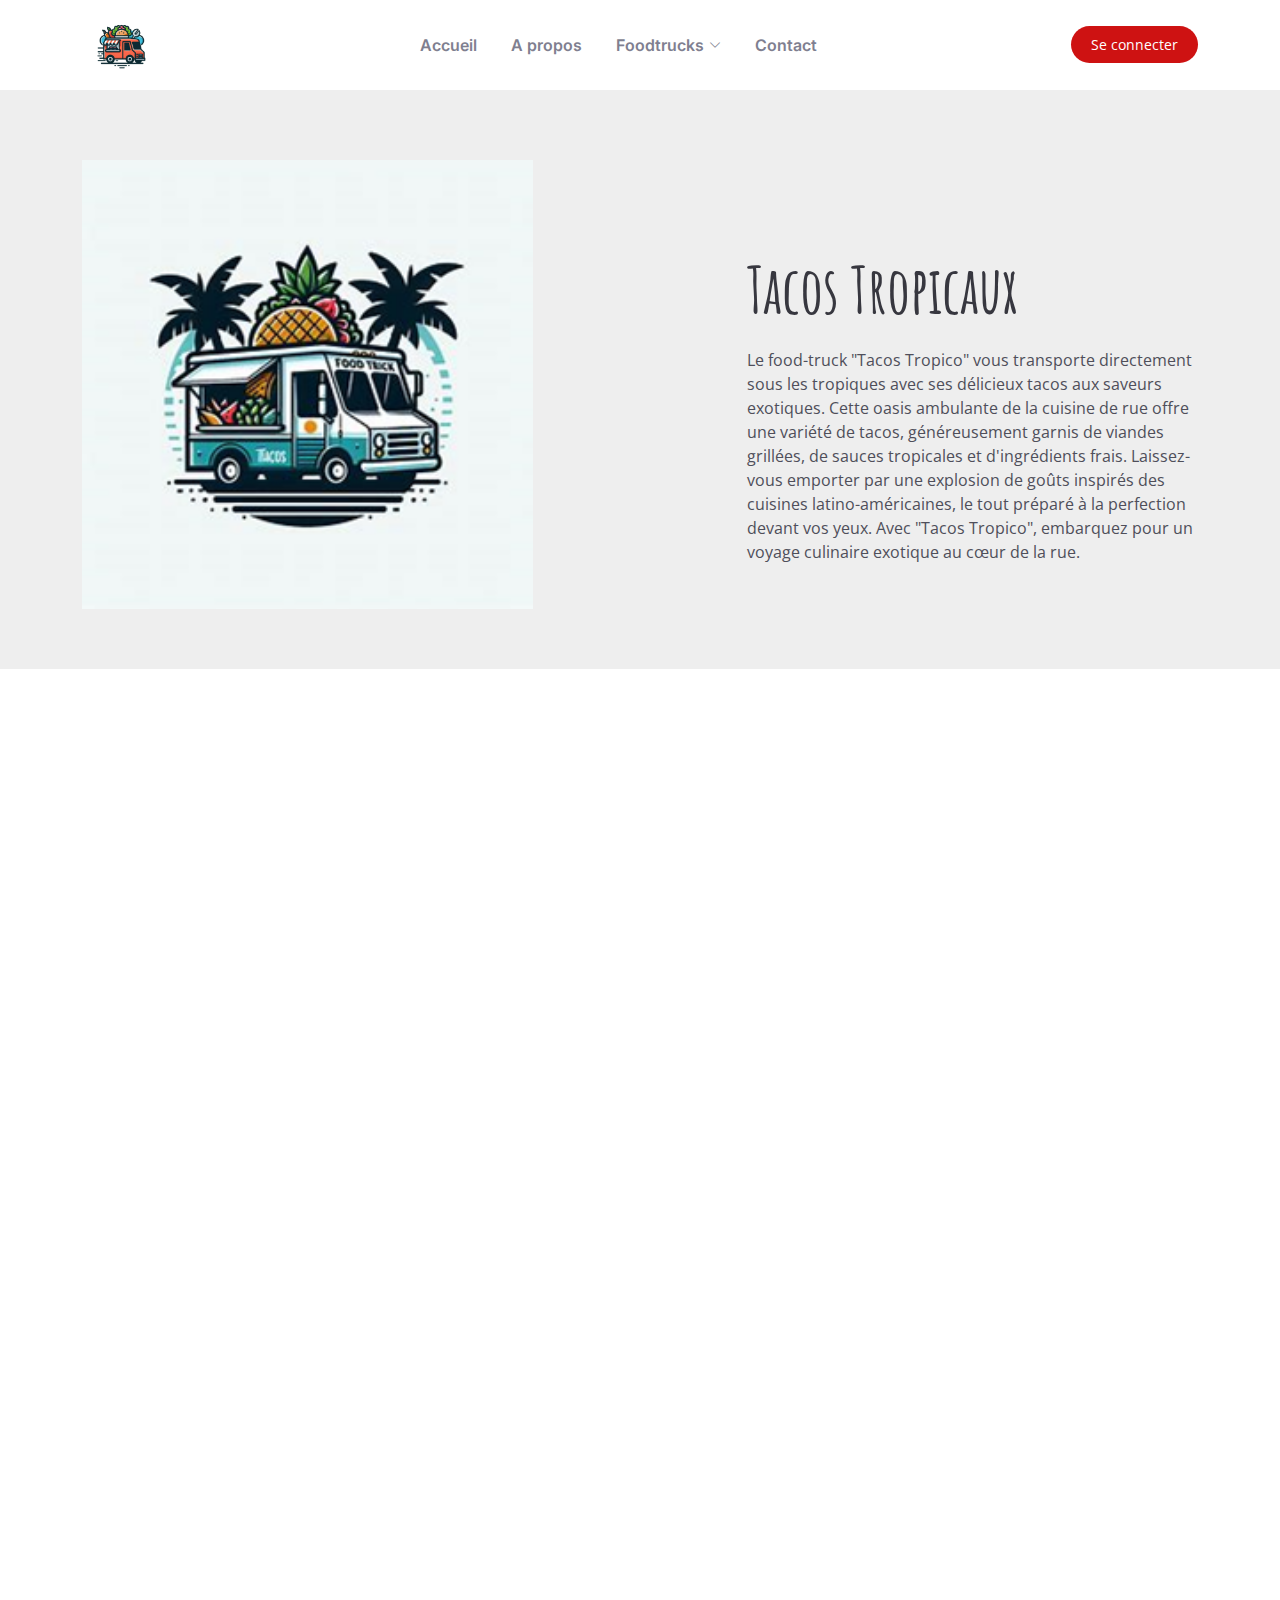
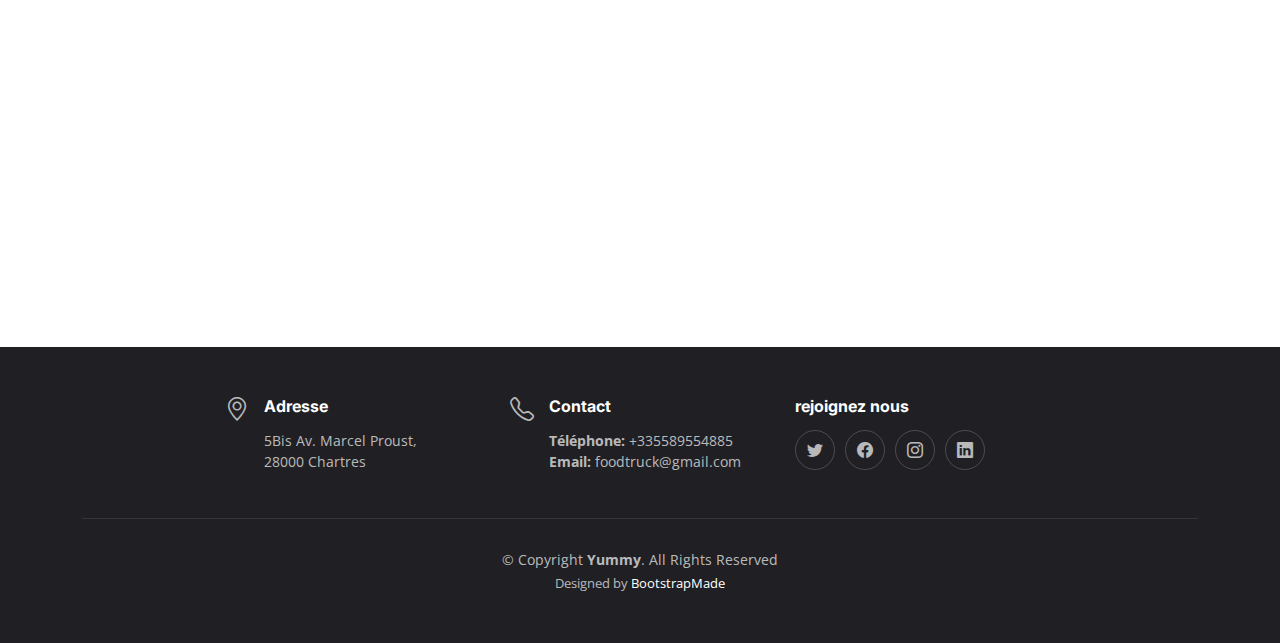
<file: tacos.html>
<!DOCTYPE html>
<html lang="en">

<head>
  <meta charset="utf-8">
  <meta content="width=device-width, initial-scale=1.0" name="viewport">

  <title>Yummy Bootstrap Template - Index</title>
  <meta content="" name="description">
  <meta content="" name="keywords">

  <!-- Favicons -->
  <link href="assets/img/favicon.png" rel="icon">
  <link href="assets/img/apple-touch-icon.png" rel="apple-touch-icon">

  <!-- Google Fonts -->
  <link rel="preconnect" href="https://fonts.googleapis.com">
  <link rel="preconnect" href="https://fonts.gstatic.com" crossorigin>
  <link href="https://fonts.googleapis.com/css2?family=Open+Sans:ital,wght@0,300;0,400;0,500;0,600;0,700;1,300;1,400;1,600;1,700&family=Amatic+SC:ital,wght@0,300;0,400;0,500;0,600;0,700;1,300;1,400;1,500;1,600;1,700&family=Inter:ital,wght@0,300;0,400;0,500;0,600;0,700;1,300;1,400;1,500;1,600;1,700&display=swap" rel="stylesheet">

  <!-- Vendor CSS Files -->
  <link href="assets/vendor/bootstrap/css/bootstrap.min.css" rel="stylesheet">
  <link href="assets/vendor/bootstrap-icons/bootstrap-icons.css" rel="stylesheet">
  <link href="assets/vendor/aos/aos.css" rel="stylesheet">
  <link href="assets/vendor/glightbox/css/glightbox.min.css" rel="stylesheet">
  <link href="assets/vendor/swiper/swiper-bundle.min.css" rel="stylesheet">

  <!-- Template Main CSS File -->
  <link href="assets/css/main.css" rel="stylesheet">

  <!-- =======================================================
  * Template Name: Yummy
  * Updated: Jan 29 2024 with Bootstrap v5.3.2
  * Template URL: https://bootstrapmade.com/yummy-bootstrap-restaurant-website-template/
  * Author: BootstrapMade.com
  * License: https://bootstrapmade.com/license/
  ======================================================== -->
</head>

<!-- ======= Header ======= -->
<header id="header" class="header fixed-top d-flex align-items-center">
    <div class="container d-flex align-items-center justify-content-between">

      <a href="index.html" class="logo d-flex align-items-center me-auto me-lg-0">
        <!-- Uncomment the line below if you also wish to use an image logo -->
        <!-- <img src="assets/img/logo.png" alt=""> -->
        <img src="assets/img/logo.png" style="width:80px; max-height:40vh"> 
      </a>

      <nav id="navbar" class="navbar">
        <ul>
          <li><a href="index.html">Accueil</a></li>
          <li><a href="apropos.html">A propos</a></li>
          <li class="dropdown"><a href="#"><span>Foodtrucks</span> <i class="bi bi-chevron-down dropdown-indicator"></i></a>
            <ul>
              <li><a href="gourmandise.html">La Gourmandise Nomade</a></li>
              <li><a href="sushi.html">Sushi sur Roues</a></li>
              <li><a href="orient.html">Saveurs du Moyen-Orient</a></li>
              <li><a href="burger.html">Burger Nomad</a></li>
              <li><a href="tacos.html">Tacos Tropicaux</a></li>
            </ul>
          </li>
          <li><a href="#contact">Contact</a></li>
        </ul>
      </nav><!-- .navbar -->

      <a class="btn-book-a-table" href="connexion.html">Se connecter</a>
      <i class="mobile-nav-toggle mobile-nav-show bi bi-list"></i>
      <i class="mobile-nav-toggle mobile-nav-hide d-none bi bi-x"></i>

    </div>
  </header><!-- End Header -->

<body>
    <!-- ======= Hero Section ======= -->
  
    <section id="hero" class="hero d-flex align-items-center section-bg">
    <div class="container">
      <div class="row justify-content-between gy-5">
        <div class="col-lg-5 text-center text-lg-start">
            <img src="assets/logos/tacos_tropicaux.png" class="img-fluid" alt="" data-aos="zoom-out" data-aos-delay="300" style="width:50em">
          </div>
        <div class="col-lg-5 order-2 order-lg-1 d-flex flex-column justify-content-center align-items-center align-items-lg-start text-center text-lg-start">
          <h2 data-aos="fade-up"><br>Tacos Tropicaux</h2>
          <p data-aos="fade-up" data-aos-delay="100">Le food-truck "Tacos Tropico" vous transporte directement sous les tropiques avec ses délicieux tacos aux saveurs exotiques. Cette oasis ambulante de la cuisine de rue offre une variété de tacos, généreusement garnis de viandes grillées, de sauces tropicales et d'ingrédients frais. Laissez-vous emporter par une explosion de goûts inspirés des cuisines latino-américaines, le tout préparé à la perfection devant vos yeux. Avec "Tacos Tropico", embarquez pour un voyage culinaire exotique au cœur de la rue.</p>
          <div class="d-flex" data-aos="fade-up" data-aos-delay="200">
          </div>
        </div>
      </div>
    </div>
  </section><!-- End Hero Section -->

     <!-- ======= About Section ======= -->
    <section id="about" class="about">
      <div class="container" data-aos="fade-up">
        <!-- ======= Chefs Section ======= -->
    <section id="chefs" class="chefs section-bg" style="background-color: initial;">
        <div class="container" data-aos="fade-up">
  
          <div class="section-header">
            <p>Nos <span>plats</span></p>
          </div>
          <div class="row gy-4">
  
            <div class="col-lg-4 col-md-6 d-flex align-items-stretch" data-aos="fade-up" data-aos-delay="100">
              <div class="chef-member">
                <div class="member-img">
                  <img src="assets/img/fast-food.jpg" class="img-fluid" alt="">
                  <div class="social">
                    <a href=""><i class="bi bi-twitter"></i></a>
                    <a href=""><i class="bi bi-facebook"></i></a>
                    <a href=""><i class="bi bi-instagram"></i></a>
                    <a href=""><i class="bi bi-linkedin"></i></a>
                  </div>
                </div>
                <div class="member-info">
                  <h4>Tacos au carnitas</h4>
                  <p>Velit aut quia fugit et et. Dolorum ea voluptate vel tempore tenetur ipsa quae aut. Ipsum exercitationem iure minima enim corporis et voluptate.</p>
                </div>
                <button type="button" class="btn btn-secondary" style="margin-bottom:10px">Ajouter au panier</button>
              </div>
            </div><!-- End Chefs Member -->
  
            <div class="col-lg-4 col-md-6 d-flex align-items-stretch" data-aos="fade-up" data-aos-delay="200">
              <div class="chef-member">
                <div class="member-img">
                  <img src="assets/img/fast-food.jpg" class="img-fluid" alt="">
                  <div class="social">
                    <a href=""><i class="bi bi-twitter"></i></a>
                    <a href=""><i class="bi bi-facebook"></i></a>
                    <a href=""><i class="bi bi-instagram"></i></a>
                    <a href=""><i class="bi bi-linkedin"></i></a>
                  </div>
                </div>
                <div class="member-info">
                  <h4>Quesadillas au fromage</h4>
                  <p>Quo esse repellendus quia id. Est eum et accusantium pariatur fugit nihil minima suscipit corporis. Voluptate sed quas reiciendis animi neque sapiente.</p>
                </div>
                <button type="button" class="btn btn-secondary" style="margin-bottom:30px">Ajouter au panier</button>
              </div>
            </div><!-- End Chefs Member -->
  
            <div class="col-lg-4 col-md-6 d-flex align-items-stretch" data-aos="fade-up" data-aos-delay="300">
              <div class="chef-member">
                <div class="member-img">
                  <img src="assets/img/fast-food.jpg" class="img-fluid" alt="">
                  <div class="social">
                    <a href=""><i class="bi bi-twitter"></i></a>
                    <a href=""><i class="bi bi-facebook"></i></a>
                    <a href=""><i class="bi bi-instagram"></i></a>
                    <a href=""><i class="bi bi-linkedin"></i></a>
                  </div>
                </div>
                <div class="member-info">
                  <h4>Guacamole frais</h4>
                  <p>Vero omnis enim consequatur. Voluptas consectetur unde qui molestiae deserunt. Voluptates enim aut architecto porro aspernatur molestiae modi.</p>
                </div>
                <button type="button" class="btn btn-secondary" style="margin-bottom:30px">Ajouter au panier</button>
              </div>
            </div><!-- End Chefs Member -->
  
              <div class="col-lg-4 col-md-6 d-flex align-items-stretch" data-aos="fade-up" data-aos-delay="200">
                <div class="chef-member">
                  <div class="member-img">
                    <img src="assets/img/fast-food.jpg" class="img-fluid" alt="">
                    <div class="social">
                      <a href=""><i class="bi bi-twitter"></i></a>
                      <a href=""><i class="bi bi-facebook"></i></a>
                      <a href=""><i class="bi bi-instagram"></i></a>
                      <a href=""><i class="bi bi-linkedin"></i></a>
                    </div>
                  </div>
                  <div class="member-info">
                    <h4>Enchiladas au poulet</h4>
                    <p>Quo esse repellendus quia id. Est eum et accusantium pariatur fugit nihil minima suscipit corporis. Voluptate sed quas reiciendis animi neque sapiente.</p>
                  </div>
                  <button type="button" class="btn btn-secondary" style="margin-bottom:30px">Ajouter au panier</button>
                </div>
              </div><!-- End Chefs Member -->
  
              <div class="col-lg-4 col-md-6 d-flex align-items-stretch" data-aos="fade-up" data-aos-delay="200">
                <div class="chef-member">
                  <div class="member-img">
                    <img src="assets/img/fast-food.jpg" class="img-fluid" alt="">
                    <div class="social">
                      <a href=""><i class="bi bi-twitter"></i></a>
                      <a href=""><i class="bi bi-facebook"></i></a>
                      <a href=""><i class="bi bi-instagram"></i></a>
                      <a href=""><i class="bi bi-linkedin"></i></a>
                    </div>
                  </div>
                  <div class="member-info">
                    <h4>Nachos avec salsa
                    </h4>
                    <p>Quo esse repellendus quia id. Est eum et accusantium pariatur fugit nihil minima suscipit corporis. Voluptate sed quas reiciendis animi neque sapiente.</p>
                  </div>
                  <button type="button" class="btn btn-secondary" style="margin-bottom:30px">Ajouter au panier</button>
                </div>
              </div><!-- End Chefs Member -->

              <div class="col-lg-4 col-md-6 d-flex align-items-stretch" data-aos="fade-up" data-aos-delay="200">
                <div class="chef-member">
                  <div class="member-img">
                    <img src="assets/img/fast-food.jpg" class="img-fluid" alt="">
                    <div class="social">
                      <a href=""><i class="bi bi-twitter"></i></a>
                      <a href=""><i class="bi bi-facebook"></i></a>
                      <a href=""><i class="bi bi-instagram"></i></a>
                      <a href=""><i class="bi bi-linkedin"></i></a>
                    </div>
                  </div>
                  <div class="member-info">
                    <h4>Burritos au boeuf</h4>
                    <p>Quo esse repellendus quia id. Est eum et accusantium pariatur fugit nihil minima suscipit corporis. Voluptate sed quas reiciendis animi neque sapiente.</p>
                  </div>
                  <button type="button" class="btn btn-secondary" style="margin-bottom:30px">Ajouter au panier</button>
                </div>
              </div><!-- End Chefs Member -->

          </div>
        </div>
      </section><!-- End Chefs Section -->


      </div>
    </section>
<footer id="footer" class="footer">

    <div class="container">
      <div class="row gy-3 d-flex justify-content-center">
        <div class="col-lg-3 col-md-6 d-flex">
          <i class="bi bi-geo-alt icon"></i>
          <div>
            <h4>Adresse</h4>
            <p>
              5Bis Av. Marcel Proust,<br>
              28000 Chartres <br>
            </p>
          </div>
        </div>

        <div class="col-lg-3 col-md-6 footer-links d-flex">
          <i class="bi bi-telephone icon"></i>
          <div>
            <h4>Contact</h4>
            <p>
              <strong>Téléphone:</strong> +335589554885<br>
              <strong>Email:</strong> foodtruck@gmail.com<br>
            </p>
          </div>
        </div>

        <div class="col-lg-3 col-md-6 footer-links">
          <h4>rejoignez nous</h4>
          <div class="social-links d-flex">
            <a href="#" class="twitter"><i class="bi bi-twitter"></i></a>
            <a href="#" class="facebook"><i class="bi bi-facebook"></i></a>
            <a href="#" class="instagram"><i class="bi bi-instagram"></i></a>
            <a href="#" class="linkedin"><i class="bi bi-linkedin"></i></a>
          </div>
        </div>
      </div>
    </div>

    <div class="container">
      <div class="copyright">
        &copy; Copyright <strong><span>Yummy</span></strong>. All Rights Reserved
      </div>
      <div class="credits">
        <!-- All the links in the footer should remain intact. -->
        <!-- You can delete the links only if you purchased the pro version. -->
        <!-- Licensing information: https://bootstrapmade.com/license/ -->
        <!-- Purchase the pro version with working PHP/AJAX contact form: https://bootstrapmade.com/yummy-bootstrap-restaurant-website-template/ -->
        Designed by <a href="https://bootstrapmade.com/">BootstrapMade</a>
      </div>
    </div>

  </footer><!-- End Footer -->
  <!-- End Footer -->

  <a href="#" class="scroll-top d-flex align-items-center justify-content-center"><i class="bi bi-arrow-up-short"></i></a>

  <div id="preloader"></div>

  <!-- Vendor JS Files -->
  <script src="assets/vendor/bootstrap/js/bootstrap.bundle.min.js"></script>
  <script src="assets/vendor/aos/aos.js"></script>
  <script src="assets/vendor/glightbox/js/glightbox.min.js"></script>
  <script src="assets/vendor/purecounter/purecounter_vanilla.js"></script>
  <script src="assets/vendor/swiper/swiper-bundle.min.js"></script>
  <script src="assets/vendor/php-email-form/validate.js"></script>

  <!-- Template Main JS File -->
  <script src="assets/js/main.js"></script>

</body>

</html>
</file>
<file: assets/css/main.css>
/**
* Template Name: Yummy
* Updated: Jan 29 2024 with Bootstrap v5.3.2
* Template URL: https://bootstrapmade.com/yummy-bootstrap-restaurant-website-template/
* Author: BootstrapMade.com
* License: https://bootstrapmade.com/license/
*/

/*--------------------------------------------------------------
# Set main reusable colors and fonts using CSS variables
# Learn more about CSS variables at https://developer.mozilla.org/en-US/docs/Web/CSS/Using_CSS_custom_properties
--------------------------------------------------------------*/
/* Fonts */
:root {
  --font-default: "Open Sans", system-ui, -apple-system, "Segoe UI", Roboto, "Helvetica Neue", Arial, "Noto Sans", "Liberation Sans", sans-serif, "Apple Color Emoji", "Segoe UI Emoji", "Segoe UI Symbol", "Noto Color Emoji";
  --font-primary: "Amatic SC", sans-serif;
  --font-secondary: "Inter", sans-serif;
}

/* Colors */
:root {
  --color-default: #212529;
  --color-primary: #ce1212;
  --color-secondary: #37373f;
}

/* Smooth scroll behavior */
:root {
  scroll-behavior: smooth;
}

/*--------------------------------------------------------------
# General
--------------------------------------------------------------*/
body {
  font-family: var(--font-default);
  color: var(--color-default);
}

a {
  color: var(--color-primary);
  text-decoration: none;
}

a:hover {
  color: #ec2727;
  text-decoration: none;
}

h1,
h2,
h3,
h4,
h5,
h6 {
  font-family: var(--font-secondary);
}

/*--------------------------------------------------------------
# Sections & Section Header
--------------------------------------------------------------*/
section {
  overflow: hidden;
  padding: 80px 0;
}

.section-bg {
  background-color: #eee;
}

.section-header {
  text-align: center;
  padding-bottom: 30px;
}

.section-header h2 {
  font-size: 13px;
  letter-spacing: 1px;
  font-weight: 400;
  margin: 0;
  padding: 0;
  color: #7f7f90;
  text-transform: uppercase;
  font-family: var(--font-default);
}

.section-header p {
  margin: 0;
  font-size: 48px;
  font-weight: 400;
  font-family: var(--font-primary);
}

.section-header p span {
  color: var(--color-primary);
}

/*--------------------------------------------------------------
# Breadcrumbs
--------------------------------------------------------------*/
.breadcrumbs {
  padding: 15px 0;
  background: rgba(55, 55, 63, 0.05);
  margin-top: 90px;
}

@media (max-width: 575px) {
  .breadcrumbs {
    margin-top: 70px;
  }
}

.breadcrumbs h2 {
  font-size: 24px;
  font-weight: 400;
  margin: 0;
}

.breadcrumbs ol {
  display: flex;
  flex-wrap: wrap;
  list-style: none;
  padding: 0;
  margin: 0;
  font-size: 14px;
}

.breadcrumbs ol li+li {
  padding-left: 10px;
}

.breadcrumbs ol li+li::before {
  display: inline-block;
  padding-right: 10px;
  color: #676775;
  content: "/";
}

@media (max-width: 992px) {
  .breadcrumbs .d-flex {
    display: block !important;
  }

  .breadcrumbs h2 {
    margin-bottom: 10px;
  }

  .breadcrumbs ol {
    display: block;
  }

  .breadcrumbs ol li {
    display: inline-block;
  }
}

/*--------------------------------------------------------------
# Scroll top button
--------------------------------------------------------------*/
.scroll-top {
  position: fixed;
  visibility: hidden;
  opacity: 0;
  right: 15px;
  bottom: 15px;
  z-index: 99999;
  background: var(--color-primary);
  width: 44px;
  height: 44px;
  border-radius: 50px;
  transition: all 0.4s;
}

.scroll-top i {
  font-size: 24px;
  color: #fff;
  line-height: 0;
}

.scroll-top:hover {
  background: #ec2727;
  color: #fff;
}

.scroll-top.active {
  visibility: visible;
  opacity: 1;
}

/*--------------------------------------------------------------
# Preloader
--------------------------------------------------------------*/
#preloader {
  position: fixed;
  inset: 0;
  z-index: 9999;
  overflow: hidden;
  background: #fff;
  transition: all 0.6s ease-out;
  width: 100%;
  height: 100vh;
}

#preloader:before,
#preloader:after {
  content: "";
  position: absolute;
  border: 4px solid var(--color-primary);
  border-radius: 50%;
  animation: animate-preloader 2s cubic-bezier(0, 0.2, 0.8, 1) infinite;
}

#preloader:after {
  animation-delay: -0.5s;
}

@keyframes animate-preloader {
  0% {
    width: 10px;
    height: 10px;
    top: calc(50% - 5px);
    left: calc(50% - 5px);
    opacity: 1;
  }

  100% {
    width: 72px;
    height: 72px;
    top: calc(50% - 36px);
    left: calc(50% - 36px);
    opacity: 0;
  }
}

/*--------------------------------------------------------------
# Disable aos animation delay on mobile devices
--------------------------------------------------------------*/
@media screen and (max-width: 768px) {
  [data-aos-delay] {
    transition-delay: 0 !important;
  }
}

/*--------------------------------------------------------------
# Header
--------------------------------------------------------------*/
.header {
  background: #fff;
  transition: all 0.5s;
  z-index: 997;
  height: 90px;
  border-bottom: 1px solid #fff;
}

@media (max-width: 575px) {
  .header {
    height: 70px;
  }
}

.header.sticked {
  border-color: #fff;
  border-color: #eee;
}

.header .logo img {
  max-height: 40px;
  margin-right: 6px;
}

.header .logo h1 {
  font-size: 28px;
  font-weight: 700;
  color: #000;
  margin: 0;
  font-family: var(--font-secondary);
}

.header .logo h1 span {
  color: var(--color-primary);
}

.header .btn-book-a-table,
.header .btn-book-a-table:focus {
  font-size: 14px;
  color: #fff;
  background: var(--color-primary);
  padding: 8px 20px;
  margin-left: 30px;
  border-radius: 50px;
  transition: 0.3s;
}

.header .btn-book-a-table:hover,
.header .btn-book-a-table:focus:hover {
  color: #fff;
  background: rgba(206, 18, 18, 0.8);
}

section {
  scroll-margin-top: 90px;
}

/*--------------------------------------------------------------
# Desktop Navigation
--------------------------------------------------------------*/
@media (min-width: 1280px) {
  .navbar {
    padding: 0;
  }

  .navbar ul {
    margin: 0;
    padding: 0;
    display: flex;
    list-style: none;
    align-items: center;
  }

  .navbar li {
    position: relative;
  }

  .navbar>ul>li {
    white-space: nowrap;
    padding: 10px 0 10px 28px;
  }

  .navbar a,
  .navbar a:focus {
    display: flex;
    align-items: center;
    justify-content: space-between;
    padding: 0 3px;
    font-family: var(--font-secondary);
    font-size: 16px;
    font-weight: 600;
    color: #7f7f90;
    white-space: nowrap;
    transition: 0.3s;
    position: relative;
  }

  .navbar a i,
  .navbar a:focus i {
    font-size: 12px;
    line-height: 0;
    margin-left: 5px;
  }

  .navbar>ul>li>a:before {
    content: "";
    position: absolute;
    width: 100%;
    height: 2px;
    bottom: -6px;
    left: 0;
    background-color: var(--color-primary);
    visibility: hidden;
    width: 0px;
    transition: all 0.3s ease-in-out 0s;
  }

  .navbar a:hover:before,
  .navbar li:hover>a:before,
  .navbar .active:before {
    visibility: visible;
    width: 100%;
  }

  .navbar a:hover,
  .navbar .active,
  .navbar .active:focus,
  .navbar li:hover>a {
    color: #000;
  }

  .navbar .dropdown ul {
    display: block;
    position: absolute;
    left: 28px;
    top: calc(100% + 30px);
    margin: 0;
    padding: 10px 0;
    z-index: 99;
    opacity: 0;
    visibility: hidden;
    background: #fff;
    box-shadow: 0px 0px 30px rgba(127, 137, 161, 0.25);
    transition: 0.3s;
    border-radius: 4px;
  }

  .navbar .dropdown ul li {
    min-width: 200px;
  }

  .navbar .dropdown ul a {
    padding: 10px 20px;
    font-size: 15px;
    text-transform: none;
    font-weight: 600;
  }

  .navbar .dropdown ul a i {
    font-size: 12px;
  }

  .navbar .dropdown ul a:hover,
  .navbar .dropdown ul .active:hover,
  .navbar .dropdown ul li:hover>a {
    color: var(--color-primary);
  }

  .navbar .dropdown:hover>ul {
    opacity: 1;
    top: 100%;
    visibility: visible;
  }

  .navbar .dropdown .dropdown ul {
    top: 0;
    left: calc(100% - 30px);
    visibility: hidden;
  }

  .navbar .dropdown .dropdown:hover>ul {
    opacity: 1;
    top: 0;
    left: 100%;
    visibility: visible;
  }
}

@media (min-width: 1280px) and (max-width: 1366px) {
  .navbar .dropdown .dropdown ul {
    left: -90%;
  }

  .navbar .dropdown .dropdown:hover>ul {
    left: -100%;
  }
}

@media (min-width: 1280px) {

  .mobile-nav-show,
  .mobile-nav-hide {
    display: none;
  }
}

/*--------------------------------------------------------------
# Mobile Navigation
--------------------------------------------------------------*/
@media (max-width: 1279px) {
  .navbar {
    position: fixed;
    top: 0;
    right: -100%;
    width: 100%;
    max-width: 400px;
    border-left: 1px solid #666;
    bottom: 0;
    transition: 0.3s;
    z-index: 9997;
  }

  .navbar ul {
    position: absolute;
    inset: 0;
    padding: 50px 0 10px 0;
    margin: 0;
    background: rgba(255, 255, 255, 0.9);
    overflow-y: auto;
    transition: 0.3s;
    z-index: 9998;
  }

  .navbar a,
  .navbar a:focus {
    display: flex;
    align-items: center;
    justify-content: space-between;
    padding: 10px 20px;
    font-family: var(--font-secondary);
    border-bottom: 2px solid rgba(255, 255, 255, 0.8);
    font-size: 16px;
    font-weight: 600;
    color: #7f7f90;
    white-space: nowrap;
    transition: 0.3s;
  }

  .navbar a i,
  .navbar a:focus i {
    font-size: 12px;
    line-height: 0;
    margin-left: 5px;
  }

  .navbar a:hover,
  .navbar li:hover>a {
    color: #000;
  }

  .navbar .active,
  .navbar .active:focus {
    color: #000;
    border-color: var(--color-primary);
  }

  .navbar .dropdown ul,
  .navbar .dropdown .dropdown ul {
    position: static;
    display: none;
    padding: 10px 0;
    margin: 10px 20px;
    transition: all 0.5s ease-in-out;
    border: 1px solid #eee;
  }

  .navbar .dropdown>.dropdown-active,
  .navbar .dropdown .dropdown>.dropdown-active {
    display: block;
  }

  .mobile-nav-show {
    color: var(--color-secondary);
    font-size: 28px;
    cursor: pointer;
    line-height: 0;
    transition: 0.5s;
    z-index: 9999;
    margin: 0 10px 0 20px;
  }

  .mobile-nav-hide {
    color: var(--color-secondary);
    font-size: 32px;
    cursor: pointer;
    line-height: 0;
    transition: 0.5s;
    position: fixed;
    right: 20px;
    top: 20px;
    z-index: 9999;
  }

  .mobile-nav-active {
    overflow: hidden;
  }

  .mobile-nav-active .navbar {
    right: 0;
  }

  .mobile-nav-active .navbar:before {
    content: "";
    position: fixed;
    inset: 0;
    background: rgba(255, 255, 255, 0.8);
    z-index: 9996;
  }
}

/*--------------------------------------------------------------
# About Section
--------------------------------------------------------------*/
.about .about-img {
  min-height: 500px;
}

.about h3 {
  font-weight: 700;
  font-size: 36px;
  margin-bottom: 30px;
  font-family: var(--font-secondary);
}

.about .call-us {
  left: 10%;
  right: 10%;
  bottom: 10%;
  background-color: #fff;
  box-shadow: 0px 2px 25px rgba(0, 0, 0, 0.08);
  padding: 20px;
  text-align: center;
}

.about .call-us h4 {
  font-size: 24px;
  font-weight: 700;
  margin-bottom: 5px;
  font-family: var(--font-default);
}

.about .call-us p {
  font-size: 28px;
  font-weight: 700;
  color: var(--color-primary);
}

.about .content ul {
  list-style: none;
  padding: 0;
}

.about .content ul li {
  padding: 0 0 8px 26px;
  position: relative;
}

.about .content ul i {
  position: absolute;
  font-size: 20px;
  left: 0;
  top: -3px;
  color: var(--color-primary);
}

.about .content p:last-child {
  margin-bottom: 0;
}

.about .play-btn {
  width: 94px;
  height: 94px;
  background: radial-gradient(var(--color-primary) 50%, rgba(206, 18, 18, 0.4) 52%);
  border-radius: 50%;
  display: block;
  position: absolute;
  left: calc(50% - 47px);
  top: calc(50% - 47px);
  overflow: hidden;
}

.about .play-btn:before {
  content: "";
  position: absolute;
  width: 120px;
  height: 120px;
  animation-delay: 0s;
  animation: pulsate-btn 2s;
  animation-direction: forwards;
  animation-iteration-count: infinite;
  animation-timing-function: steps;
  opacity: 1;
  border-radius: 50%;
  border: 5px solid rgba(206, 18, 18, 0.7);
  top: -15%;
  left: -15%;
  background: rgba(198, 16, 0, 0);
}

.about .play-btn:after {
  content: "";
  position: absolute;
  left: 50%;
  top: 50%;
  transform: translateX(-40%) translateY(-50%);
  width: 0;
  height: 0;
  border-top: 10px solid transparent;
  border-bottom: 10px solid transparent;
  border-left: 15px solid #fff;
  z-index: 100;
  transition: all 400ms cubic-bezier(0.55, 0.055, 0.675, 0.19);
}

.about .play-btn:hover:before {
  content: "";
  position: absolute;
  left: 50%;
  top: 50%;
  transform: translateX(-40%) translateY(-50%);
  width: 0;
  height: 0;
  border: none;
  border-top: 10px solid transparent;
  border-bottom: 10px solid transparent;
  border-left: 15px solid #fff;
  z-index: 200;
  animation: none;
  border-radius: 0;
}

.about .play-btn:hover:after {
  border-left: 15px solid var(--color-primary);
  transform: scale(20);
}

@keyframes pulsate-btn {
  0% {
    transform: scale(0.6, 0.6);
    opacity: 1;
  }

  100% {
    transform: scale(1, 1);
    opacity: 0;
  }
}

/*--------------------------------------------------------------
# Why Us Section
--------------------------------------------------------------*/
.why-us .why-box {
  padding: 30px;
  background: var(--color-primary);
  color: #fff;
}

.why-us .why-box h3 {
  font-weight: 700;
  font-size: 34px;
  margin-bottom: 30px;
}

.why-us .why-box p {
  margin-bottom: 30px;
}

.why-us .why-box .more-btn {
  display: inline-block;
  background: rgba(255, 255, 255, 0.3);
  padding: 6px 30px 8px 30px;
  color: #fff;
  border-radius: 50px;
  transition: all ease-in-out 0.4s;
}

.why-us .why-box .more-btn i {
  font-size: 14px;
}

.why-us .why-box .more-btn:hover {
  color: var(--color-primary);
  background: #fff;
}

.why-us .icon-box {
  text-align: center;
  background: #fff;
  padding: 40px 30px;
  width: 100%;
  height: 100%;
  border: 1px solid rgba(55, 55, 63, 0.1);
  transition: 0.3s;
}

.why-us .icon-box i {
  color: var(--color-primary);
  margin-bottom: 30px;
  font-size: 32px;
  margin-bottom: 30px;
  background: rgba(206, 18, 18, 0.1);
  border-radius: 50px;
  display: flex;
  align-items: center;
  justify-content: center;
  width: 64px;
  height: 64px;
}

.why-us .icon-box h4 {
  font-size: 20px;
  font-weight: 400;
  margin: 0 0 30px 0;
  font-family: var(--font-secondary);
}

.why-us .icon-box p {
  font-size: 15px;
  color: #6c757d;
}

@media (min-width: 1200px) {
  .why-us .icon-box:hover {
    transform: scale(1.1);
  }
}

/*--------------------------------------------------------------
# Stats Counter Section
--------------------------------------------------------------*/
.stats-counter {
  background: linear-gradient(rgba(0, 0, 0, 0.5), rgba(0, 0, 0, 0.5)), url("../img/stats-bg.jpg") center center;
  background-size: cover;
  padding: 100px 0;
}

@media (min-width: 1365px) {
  .stats-counter {
    background-attachment: fixed;
  }
}

.stats-counter .stats-item {
  padding: 30px;
  width: 100%;
}

.stats-counter .stats-item span {
  font-size: 48px;
  display: block;
  color: #fff;
  font-weight: 700;
}

.stats-counter .stats-item p {
  padding: 0;
  margin: 0;
  font-family: var(--font-secondary);
  font-size: 16px;
  font-weight: 700;
  color: rgba(255, 255, 255, 0.6);
}

/*--------------------------------------------------------------
# Menu Section
--------------------------------------------------------------*/
.menu .nav-tabs {
  border: 0;
}

.menu .nav-link {
  margin: 0 10px;
  padding: 10px 5px;
  transition: 0.3s;
  color: var(--color-secondary);
  border-radius: 0;
  cursor: pointer;
  height: 100%;
  border: 0;
  border-bottom: 2px solid #b6b6bf;
}

@media (max-width: 575px) {
  .menu .nav-link {
    margin: 0 10px;
    padding: 10px 0;
  }
}

.menu .nav-link i {
  padding-right: 15px;
  font-size: 48px;
}

.menu .nav-link h4 {
  font-size: 18px;
  font-weight: 400;
  margin: 0;
  font-family: var(--font-secondary);
}

@media (max-width: 575px) {
  .menu .nav-link h4 {
    font-size: 16px;
  }
}

.menu .nav-link:hover {
  color: var(--color-primary);
}

.menu .nav-link.active {
  color: var(--color-primary);
  border-color: var(--color-primary);
}

.menu .tab-content .tab-header {
  padding: 30px 0;
}

.menu .tab-content .tab-header p {
  font-size: 14px;
  text-transform: uppercase;
  color: #676775;
  margin-bottom: 0;
}

.menu .tab-content .tab-header h3 {
  font-size: 36px;
  font-weight: 600;
  color: var(--color-primary);
}

.menu .tab-content .menu-item {
  -moz-text-align-last: center;
  text-align-last: center;
}

.menu .tab-content .menu-item .menu-img {
  padding: 0 60px;
  margin-bottom: 15px;
}

.menu .tab-content .menu-item h4 {
  font-size: 22px;
  font-weight: 500;
  color: var(--color-secondary);
  font-family: var(--font-secondary);
  font-weight: 30px;
  margin-bottom: 5px;
}

.menu .tab-content .menu-item .ingredients {
  font-family: var(--font-secondary);
  color: #8d8d9b;
  margin-bottom: 5px;
}

.menu .tab-content .menu-item .price {
  font-size: 24px;
  font-weight: 700;
  color: var(--color-primary);
}

/*--------------------------------------------------------------
# Testimonials Section
--------------------------------------------------------------*/
.testimonials .section-header {
  margin-bottom: 40px;
}

.testimonials .testimonials-carousel,
.testimonials .testimonials-slider {
  overflow: hidden;
}

.testimonials .testimonial-item .testimonial-content {
  border-left: 3px solid var(--color-primary);
  padding-left: 30px;
}

.testimonials .testimonial-item .testimonial-img {
  border-radius: 50%;
  border: 4px solid #fff;
  margin: 0 auto;
}

.testimonials .testimonial-item h3 {
  font-size: 20px;
  font-weight: bold;
  margin: 10px 0 5px 0;
  color: var(--color-default);
  font-family: var(--font-secondary);
}

.testimonials .testimonial-item h4 {
  font-size: 14px;
  color: #6c757d;
  margin: 0 0 10px 0;
  font-family: var(--font-secondary);
}

.testimonials .testimonial-item .stars i {
  color: #ffc107;
  margin: 0 1px;
}

.testimonials .testimonial-item .quote-icon-left,
.testimonials .testimonial-item .quote-icon-right {
  color: #f05656;
  font-size: 26px;
  line-height: 0;
}

.testimonials .testimonial-item .quote-icon-left {
  display: inline-block;
  left: -5px;
  position: relative;
}

.testimonials .testimonial-item .quote-icon-right {
  display: inline-block;
  right: -5px;
  position: relative;
  top: 10px;
  transform: scale(-1, -1);
}

.testimonials .testimonial-item p {
  font-style: italic;
}

.testimonials .swiper-pagination {
  margin-top: 40px;
  position: relative;
}

.testimonials .swiper-pagination .swiper-pagination-bullet {
  width: 12px;
  height: 12px;
  background-color: #d1d1d7;
  opacity: 1;
}

.testimonials .swiper-pagination .swiper-pagination-bullet-active {
  background-color: var(--color-primary);
}

/*--------------------------------------------------------------
# Events Section
--------------------------------------------------------------*/
.events .container-fluid {
  padding: 0;
}

.events .event-item {
  background-size: cover;
  background-position: cente;
  min-height: 600px;
  padding: 30px;
}

@media (max-width: 575px) {
  .events .event-item {
    min-height: 500px;
  }
}

.events .event-item:before {
  content: "";
  background: rgba(0, 0, 0, 0.6);
  position: absolute;
  inset: 0;
}

.events .event-item h3 {
  font-size: 24px;
  font-weight: 700;
  margin-bottom: 5px;
  color: #fff;
  position: relative;
}

.events .event-item .price {
  color: #fff;
  border-bottom: 2px solid var(--color-primary);
  font-size: 32px;
  font-weight: 700;
  margin-bottom: 15px;
  position: relative;
}

.events .event-item .description {
  margin-bottom: 0;
  color: rgba(255, 255, 255, 0.9);
  position: relative;
}

@media (min-width: 1200px) {
  .events .swiper-slide-active+.swiper-slide {
    border-left: 1px solid rgba(255, 255, 255, 0.5);
    border-right: 1px solid rgba(255, 255, 255, 0.5);
    z-index: 1;
  }
}

.events .swiper-pagination {
  margin-top: 20px;
  position: relative;
}

.events .swiper-pagination .swiper-pagination-bullet {
  width: 10px;
  height: 10px;
  background-color: #d1d1d7;
  opacity: 1;
}

.events .swiper-pagination .swiper-pagination-bullet-active {
  background-color: var(--color-primary);
}

/*--------------------------------------------------------------
# Chefs Section
--------------------------------------------------------------*/
.chefs .chef-member {
  overflow: hidden;
  text-align: center;
  border-radius: 5px;
  background: #fff;
  box-shadow: 0px 0 30px rgba(55, 55, 63, 0.08);
  transition: 0.3s;
}

.chefs .chef-member .member-img {
  position: relative;
  overflow: hidden;
}

.chefs .chef-member .member-img:after {
  position: absolute;
  content: "";
  left: 0;
  bottom: 0;
  height: 100%;
  width: 100%;
  background: url(../img/team-shape.svg) no-repeat center bottom;
  background-size: contain;
  z-index: 1;
}

.chefs .chef-member .social {
  position: absolute;
  right: -100%;
  top: 30px;
  opacity: 0;
  border-radius: 4px;
  transition: 0.5s;
  background: rgba(255, 255, 255, 0.3);
  z-index: 2;
}

.chefs .chef-member .social a {
  transition: color 0.3s;
  color: rgba(55, 55, 63, 0.4);
  margin: 15px 12px;
  display: block;
  line-height: 0;
  text-align: center;
}

.chefs .chef-member .social a:hover {
  color: rgba(55, 55, 63, 0.9);
}

.chefs .chef-member .social i {
  font-size: 18px;
}

.chefs .chef-member .member-info {
  padding: 10px 15px 20px 15px;
}

.chefs .chef-member .member-info h4 {
  font-weight: 700;
  margin-bottom: 5px;
  font-size: 20px;
  color: var(--color-secondary);
}

.chefs .chef-member .member-info span {
  display: block;
  font-size: 14px;
  font-weight: 400;
  color: rgba(33, 37, 41, 0.4);
}

.chefs .chef-member .member-info p {
  font-style: italic;
  font-size: 14px;
  padding-top: 15px;
  line-height: 26px;
  color: rgba(33, 37, 41, 0.7);
}

.chefs .chef-member:hover {
  transform: scale(1.08);
  box-shadow: 0px 0 30px rgba(55, 55, 63, 0.15);
}

.chefs .chef-member:hover .social {
  right: 8px;
  opacity: 1;
}

/*--------------------------------------------------------------
# Book A Table Section
--------------------------------------------------------------*/
.book-a-table .reservation-img {
  min-height: 500px;
  background-size: cover;
  background-position: center;
}

.book-a-table .reservation-form-bg {
  background: rgba(55, 55, 63, 0.04);
}

.book-a-table .php-email-form {
  padding: 40px;
}

@media (max-width: 575px) {
  .book-a-table .php-email-form {
    padding: 20px;
  }
}

.book-a-table .php-email-form h3 {
  font-size: 14px;
  font-weight: 700;
  text-transform: uppercase;
  letter-spacing: 1px;
}

.book-a-table .php-email-form h4 {
  font-size: 14px;
  font-weight: 700;
  text-transform: uppercase;
  letter-spacing: 1px;
  margin: 20px 0 0 0;
}

.book-a-table .php-email-form p {
  font-size: 14px;
  margin-bottom: 20px;
}

.book-a-table .php-email-form .error-message {
  display: none;
  color: #fff;
  background: #df1529;
  text-align: left;
  padding: 15px;
  margin-bottom: 24px;
  font-weight: 600;
}

.book-a-table .php-email-form .sent-message {
  display: none;
  color: #fff;
  background: #059652;
  text-align: center;
  padding: 15px;
  margin-bottom: 24px;
  font-weight: 600;
}

.book-a-table .php-email-form .loading {
  display: none;
  background: #fff;
  text-align: center;
  padding: 15px;
  margin-bottom: 24px;
}

.book-a-table .php-email-form .loading:before {
  content: "";
  display: inline-block;
  border-radius: 50%;
  width: 24px;
  height: 24px;
  margin: 0 10px -6px 0;
  border: 3px solid #059652;
  border-top-color: #fff;
  animation: animate-loading 1s linear infinite;
}

.book-a-table .php-email-form input,
.book-a-table .php-email-form textarea {
  border-radius: 0;
  box-shadow: none;
  font-size: 14px;
  border-radius: 0;
}

.book-a-table .php-email-form input:focus,
.book-a-table .php-email-form textarea:focus {
  border-color: var(--color-primary);
}

.book-a-table .php-email-form input {
  padding: 12px 15px;
}

.book-a-table .php-email-form textarea {
  padding: 12px 15px;
}

.book-a-table .php-email-form button[type=submit] {
  background: var(--color-primary);
  border: 0;
  padding: 14px 60px;
  color: #fff;
  transition: 0.4s;
  border-radius: 50px;
}

.book-a-table .php-email-form button[type=submit]:hover {
  background: #ec2727;
}

@keyframes animate-loading {
  0% {
    transform: rotate(0deg);
  }

  100% {
    transform: rotate(360deg);
  }
}

/*--------------------------------------------------------------
# Gallery Section
--------------------------------------------------------------*/
.gallery {
  overflow: hidden;
}

.gallery .swiper-pagination {
  margin-top: 20px;
  position: relative;
}

.gallery .swiper-pagination .swiper-pagination-bullet {
  width: 12px;
  height: 12px;
  background-color: #d1d1d7;
  opacity: 1;
}

.gallery .swiper-pagination .swiper-pagination-bullet-active {
  background-color: var(--color-primary);
}

.gallery .swiper-slide-active {
  text-align: center;
}

@media (min-width: 992px) {
  .gallery .swiper-wrapper {
    padding: 40px 0;
  }

  .gallery .swiper-slide-active {
    border: 6px solid var(--color-primary);
    padding: 4px;
    background: #fff;
    z-index: 1;
    transform: scale(1.2);
  }
}

/*--------------------------------------------------------------
# Contact Section
--------------------------------------------------------------*/
.contact .info-item {
  background: #f4f4f4;
  padding: 30px;
  height: 100%;
}

.contact .info-item .icon {
  display: flex;
  align-items: center;
  justify-content: center;
  width: 56px;
  height: 56px;
  font-size: 24px;
  line-height: 0;
  color: #fff;
  background: var(--color-primary);
  border-radius: 50%;
  margin-right: 15px;
}

.contact .info-item h3 {
  font-size: 20px;
  color: #6c757d;
  font-weight: 700;
  margin: 0 0 5px 0;
}

.contact .info-item p {
  padding: 0;
  margin: 0;
  line-height: 24px;
  font-size: 14px;
}

.contact .info-item .social-links a {
  font-size: 24px;
  display: inline-block;
  color: rgba(55, 55, 63, 0.7);
  line-height: 1;
  margin: 4px 6px 0 0;
  transition: 0.3s;
}

.contact .info-item .social-links a:hover {
  color: var(--color-primary);
}

.contact .php-email-form {
  width: 100%;
  margin-top: 30px;
  background: #fff;
  box-shadow: 0 0 30px rgba(0, 0, 0, 0.08);
}

.contact .php-email-form .form-group {
  padding-bottom: 20px;
}

.contact .php-email-form .error-message {
  display: none;
  color: #fff;
  background: #df1529;
  text-align: left;
  padding: 15px;
  font-weight: 600;
}

.contact .php-email-form .error-message br+br {
  margin-top: 25px;
}

.contact .php-email-form .sent-message {
  display: none;
  color: #fff;
  background: #059652;
  text-align: center;
  padding: 15px;
  font-weight: 600;
}

.contact .php-email-form .loading {
  display: none;
  background: #fff;
  text-align: center;
  padding: 15px;
}

.contact .php-email-form .loading:before {
  content: "";
  display: inline-block;
  border-radius: 50%;
  width: 24px;
  height: 24px;
  margin: 0 10px -6px 0;
  border: 3px solid #059652;
  border-top-color: #fff;
  animation: animate-loading 1s linear infinite;
}

.contact .php-email-form input,
.contact .php-email-form textarea {
  border-radius: 0;
  box-shadow: none;
  font-size: 14px;
}

.contact .php-email-form input:focus,
.contact .php-email-form textarea:focus {
  border-color: var(--color-primary);
}

.contact .php-email-form input {
  height: 48px;
}

.contact .php-email-form textarea {
  padding: 10px 12px;
}

.contact .php-email-form button[type=submit] {
  background: var(--color-primary);
  border: 0;
  padding: 12px 40px;
  color: #fff;
  transition: 0.4s;
  border-radius: 50px;
}

.contact .php-email-form button[type=submit]:hover {
  background: #ec2727;
}

@keyframes animate-loading {
  0% {
    transform: rotate(0deg);
  }

  100% {
    transform: rotate(360deg);
  }
}

/*--------------------------------------------------------------
# Hero Section
--------------------------------------------------------------*/
.hero {
  width: 100%;
  background-size: cover;
  position: relative;
  min-height: 60vh;
  padding: 160px 0 60px 0;
}

.hero h2 {
  font-size: 64px;
  font-weight: 700;
  margin-bottom: 20px;
  color: var(--color-secondary);
  font-family: var(--font-primary);
}

.hero h2 span {
  color: var(--color-primary);
}

.hero p {
  color: #4f4f5a;
  font-weight: 400;
  margin-bottom: 30px;
}

.hero .btn-book-a-table {
  font-weight: 500;
  font-size: 14px;
  letter-spacing: 1px;
  display: inline-block;
  padding: 12px 36px;
  border-radius: 50px;
  transition: 0.5s;
  color: #fff;
  background: var(--color-primary);
  box-shadow: 0 8px 28px rgba(206, 18, 18, 0.2);
}

.hero .btn-book-a-table:hover {
  background: rgba(206, 18, 18, 0.8);
  box-shadow: 0 8px 28px rgba(206, 18, 18, 0.45);
}

.hero .btn-watch-video {
  font-size: 16px;
  transition: 0.5s;
  margin-left: 25px;
  color: var(--font-secondary);
  font-weight: 600;
}

.hero .btn-watch-video i {
  color: var(--color-primary);
  font-size: 32px;
  transition: 0.3s;
  line-height: 0;
  margin-right: 8px;
}

.hero .btn-watch-video:hover {
  color: var(--color-primary);
}

.hero .btn-watch-video:hover i {
  color: rgba(206, 18, 18, 0.8);
}

@media (max-width: 640px) {
  .hero h2 {
    font-size: 36px;
  }

  .hero .btn-get-started,
  .hero .btn-watch-video {
    font-size: 14px;
  }
}

/*--------------------------------------------------------------
# Footer
--------------------------------------------------------------*/
.footer {
  font-size: 14px;
  background-color: #1f1f24;
  padding: 50px 0;
  color: rgba(255, 255, 255, 0.7);
}

.footer .icon {
  margin-right: 15px;
  font-size: 24px;
  line-height: 0;
}

.footer h4 {
  font-size: 16px;
  font-weight: bold;
  position: relative;
  padding-bottom: 5px;
  color: #fff;
}

.footer .footer-links {
  margin-bottom: 30px;
}

.footer .footer-links ul {
  list-style: none;
  padding: 0;
  margin: 0;
}

.footer .footer-links ul li {
  padding: 10px 0;
  display: flex;
  align-items: center;
}

.footer .footer-links ul li:first-child {
  padding-top: 0;
}

.footer .footer-links ul a {
  color: rgba(255, 255, 255, 0.6);
  transition: 0.3s;
  display: inline-block;
  line-height: 1;
}

.footer .footer-links ul a:hover {
  color: #fff;
}

.footer .social-links a {
  display: flex;
  align-items: center;
  justify-content: center;
  width: 40px;
  height: 40px;
  border-radius: 50%;
  border: 1px solid rgba(255, 255, 255, 0.2);
  font-size: 16px;
  color: rgba(255, 255, 255, 0.7);
  margin-right: 10px;
  transition: 0.3s;
}

.footer .social-links a:hover {
  color: #fff;
  border-color: #fff;
}

.footer .copyright {
  text-align: center;
  padding-top: 30px;
  border-top: 1px solid rgba(255, 255, 255, 0.1);
}

.footer .credits {
  padding-top: 4px;
  text-align: center;
  font-size: 13px;
}

.footer .credits a {
  color: #fff;
}
</file>
